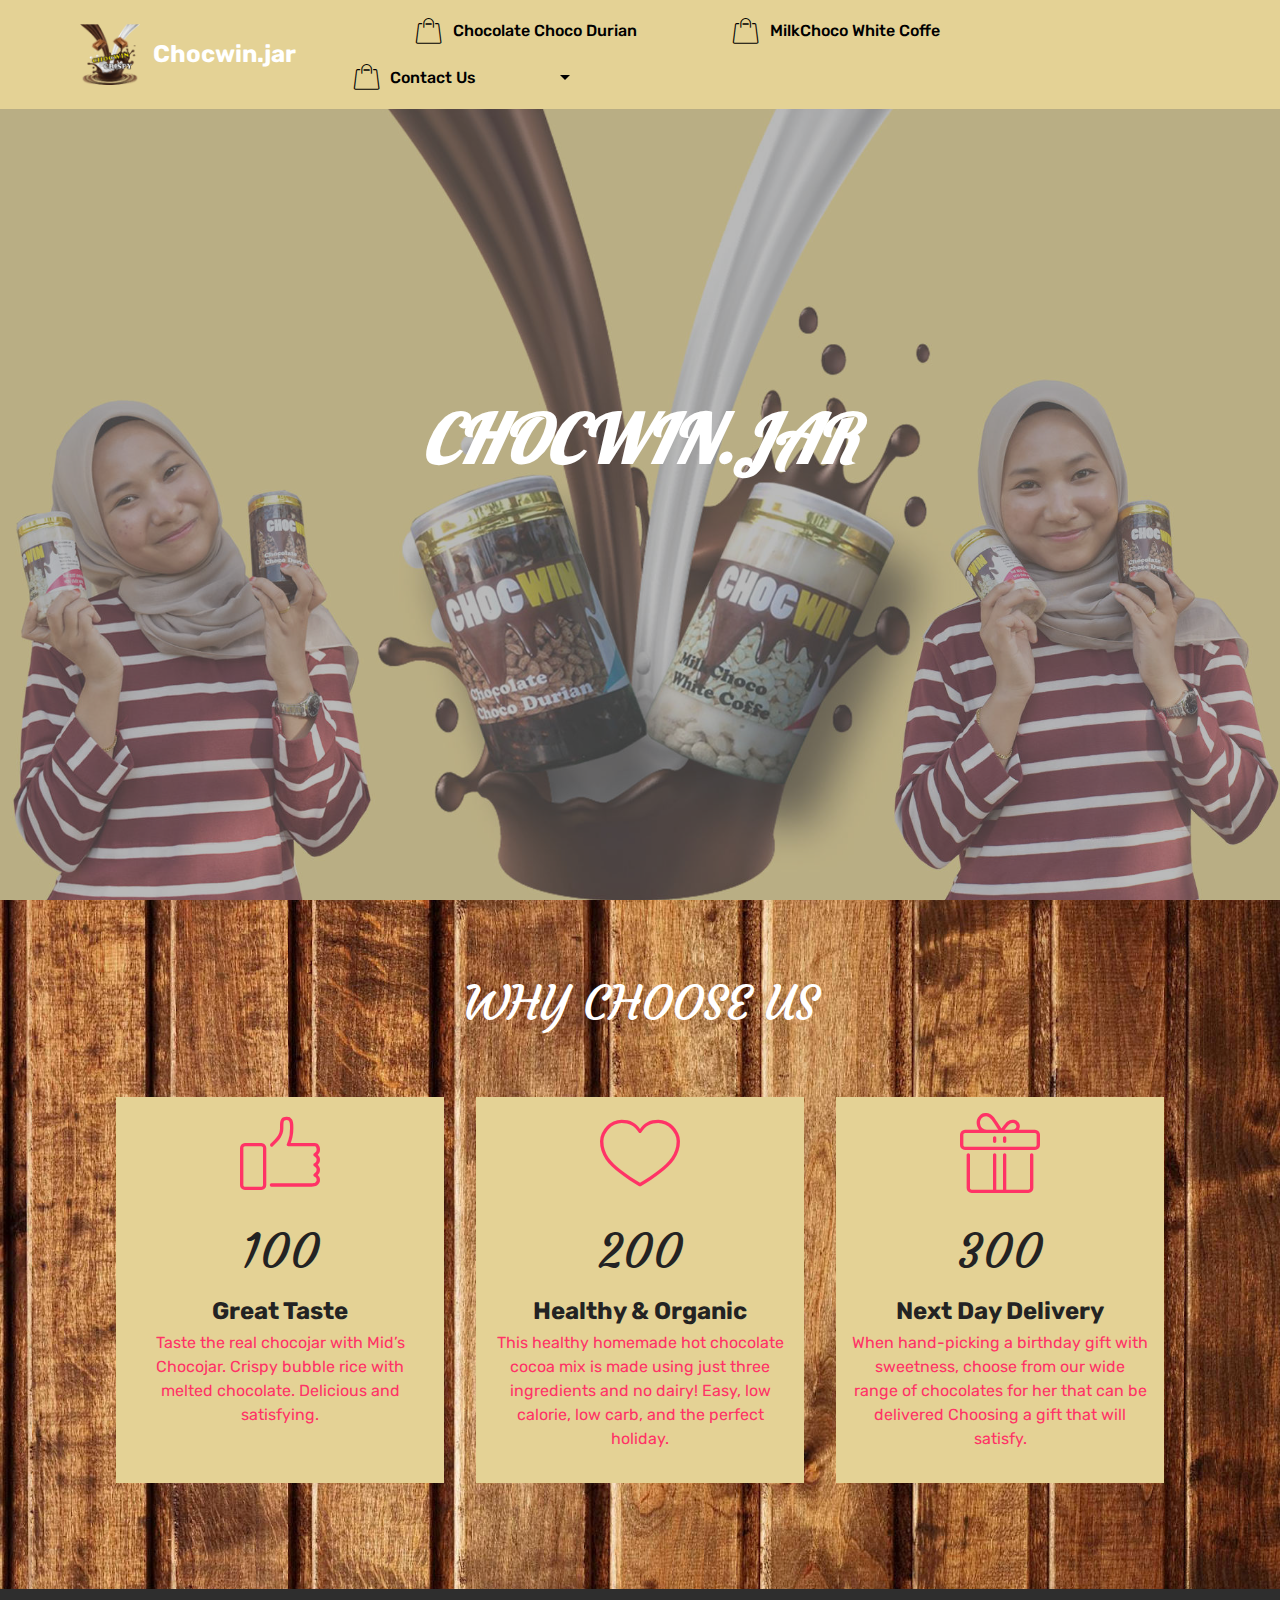
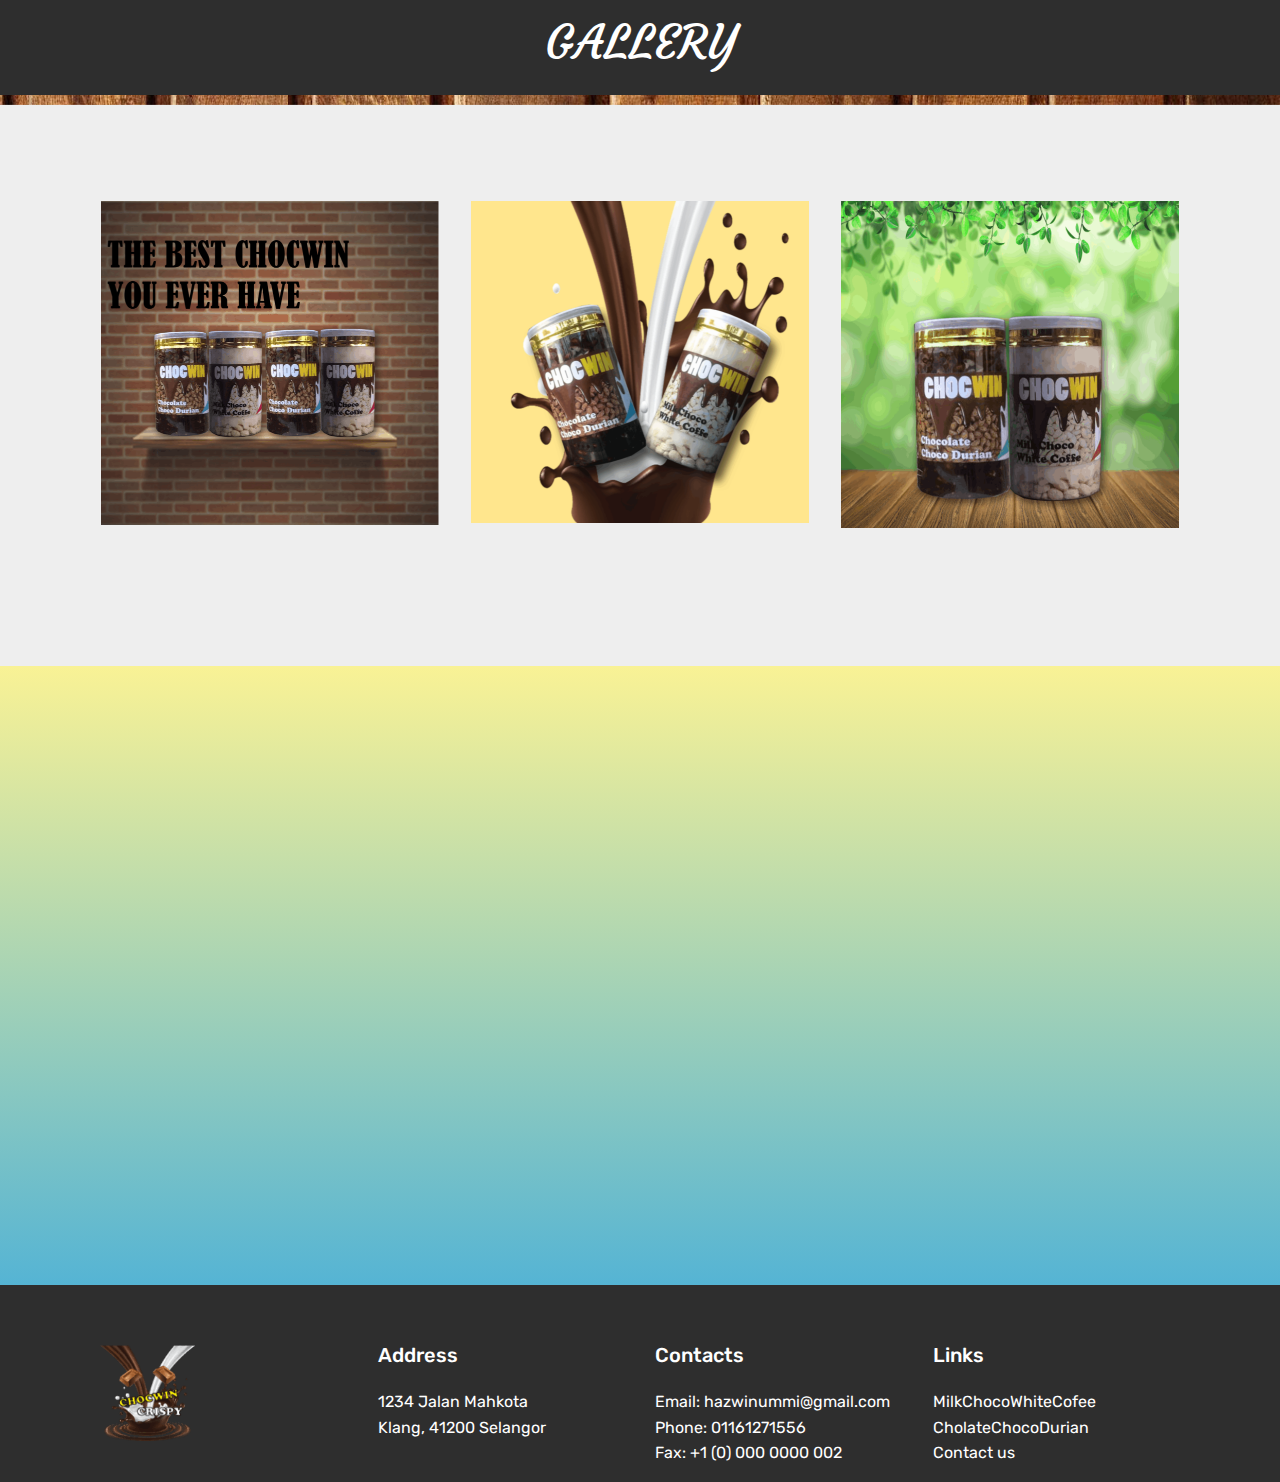
<file: index.html>
<!DOCTYPE html>
<html >
<head>
  <!-- Site made with Mobirise Website Builder v4.9.3, https://mobirise.com -->
  <meta charset="UTF-8">
  <meta http-equiv="X-UA-Compatible" content="IE=edge">
  <meta name="generator" content="Mobirise v4.9.3, mobirise.com">
  <meta name="viewport" content="width=device-width, initial-scale=1, minimum-scale=1">
  <link rel="shortcut icon" href="assets/images/weblogo-132x134.png" type="image/x-icon">
  <meta name="description" content="">
  <title>index</title>
  <link rel="stylesheet" href="assets/web/assets/mobirise-icons/mobirise-icons.css">
  <link rel="stylesheet" href="assets/tether/tether.min.css">
  <link rel="stylesheet" href="assets/bootstrap/css/bootstrap.min.css">
  <link rel="stylesheet" href="assets/bootstrap/css/bootstrap-grid.min.css">
  <link rel="stylesheet" href="assets/bootstrap/css/bootstrap-reboot.min.css">
  <link rel="stylesheet" href="assets/socicon/css/styles.css">
  <link rel="stylesheet" href="assets/dropdown/css/style.css">
  <link rel="stylesheet" href="assets/theme/css/style.css">
  <link rel="stylesheet" href="assets/mobirise/css/mbr-additional.css" type="text/css">
  
  
  
</head>
<body>
  <section class="menu cid-qTkzRZLJNu" once="menu" id="menu1-0">

    

    <nav class="navbar navbar-expand beta-menu navbar-dropdown align-items-center navbar-toggleable-sm">
        <button class="navbar-toggler navbar-toggler-right" type="button" data-toggle="collapse" data-target="#navbarSupportedContent" aria-controls="navbarSupportedContent" aria-expanded="false" aria-label="Toggle navigation">
            <div class="hamburger">
                <span></span>
                <span></span>
                <span></span>
                <span></span>
            </div>
        </button>
        <div class="menu-logo">
            <div class="navbar-brand">
                <span class="navbar-logo">
                    <a href="https://mobirise.com">
                         <img src="assets/images/weblogo-132x134.png" alt="Mobirise" title="" style="height: 3.8rem;">
                    </a>
                </span>
                <span class="navbar-caption-wrap"><a class="navbar-caption text-white display-5" href="index.html" target="_blank">Chocwin.jar</a></span>
            </div>
        </div>
        <div class="collapse navbar-collapse" id="navbarSupportedContent">
            <ul class="navbar-nav nav-dropdown nav-right" data-app-modern-menu="true"><li class="nav-item">
                    <a class="nav-link link text-black display-7" href="https://mobirise.com">
                        </a>
                </li><li class="nav-item"><a class="nav-link link text-black display-7" href="https://mobirise.com">
                        </a></li><li class="nav-item"><a class="nav-link link text-black display-7" href="https://mobirise.com">
                        </a></li>
                <li class="nav-item"><a class="nav-link link text-black display-7" href="page2.html" target="_blank"><span class="mbri-shopping-bag mbr-iconfont mbr-iconfont-btn"></span>
                        Chocolate Choco Durian &nbsp; &nbsp; &nbsp; &nbsp; &nbsp; &nbsp; &nbsp; &nbsp; &nbsp;&nbsp;</a></li><li class="nav-item"><a class="nav-link link text-black display-7" href="page1.html" target="_blank"><span class="mbri-shopping-bag mbr-iconfont mbr-iconfont-btn"></span>
                        MilkChoco White Coffe &nbsp; &nbsp; &nbsp; &nbsp; &nbsp; &nbsp; &nbsp; &nbsp; &nbsp; &nbsp;&nbsp;</a></li><li class="nav-item dropdown"><a class="nav-link link text-black dropdown-toggle display-7" href="page3.html" data-toggle="dropdown-submenu" aria-expanded="false"><span class="mbri-shopping-bag mbr-iconfont mbr-iconfont-btn"></span>Contact Us &nbsp; &nbsp; &nbsp; &nbsp; &nbsp; &nbsp; &nbsp; &nbsp; &nbsp; &nbsp;</a><div class="dropdown-menu"><a class="text-black dropdown-item display-7" href="page3.html" aria-expanded="false" target="_blank">Contact us</a><a class="text-black dropdown-item display-7" href="page4.html" target="_blank">About us</a></div></li></ul>
            
        </div>
    </nav>
</section>

<section class="engine"><a href="https://mobirise.info/p">site templates free download</a></section><section class="cid-qTkA127IK8 mbr-fullscreen" id="header2-1">

    

    <div class="mbr-overlay" style="opacity: 0.5; background-color: rgb(118, 118, 118);"></div>

    <div class="container align-center">
        <div class="row justify-content-md-center">
            <div class="mbr-white col-md-10">
                <h1 class="mbr-section-title mbr-bold pb-3 mbr-fonts-style display-1"><em>CHOCWIN.JAR</em></h1>
                
                
                
            </div>
        </div>
    </div>
    
</section>

<section class="counters1 counters cid-riFXnOXRTP" id="counters1-4">

    

    

    <div class="container">
        <h2 class="mbr-section-title pb-3 align-center mbr-fonts-style display-2">WHY CHOOSE US</h2>
        

        <div class="container pt-4 mt-2">
            <div class="media-container-row">
                <div class="card p-3 align-center col-12 col-md-6 col-lg-4">
                    <div class="panel-item p-3">
                        <div class="card-img pb-3">
                            <span class="mbr-iconfont mbri-like" style="color: rgb(255, 51, 102); fill: rgb(255, 51, 102);"></span>
                        </div>

                        <div class="card-text">
                            <h3 class="count pt-3 pb-3 mbr-fonts-style display-2">100</h3>
                            <h4 class="mbr-content-title mbr-bold mbr-fonts-style display-5">Great Taste</h4>
                            <p class="mbr-content-text mbr-fonts-style display-7">Taste the real chocojar with Mid’s Chocojar. Crispy bubble rice with melted chocolate. Delicious and satisfying.
<br><br></p>
                        </div>
                    </div>
                </div>


                <div class="card p-3 align-center col-12 col-md-6 col-lg-4">
                    <div class="panel-item p-3">
                        <div class="card-img pb-3">
                            <span class="mbr-iconfont mbri-hearth" style="color: rgb(255, 51, 102); fill: rgb(255, 51, 102);"></span>
                        </div>
                        <div class="card-text">
                            <h3 class="count pt-3 pb-3 mbr-fonts-style display-2">
                                  200
                            </h3>
                            <h4 class="mbr-content-title mbr-bold mbr-fonts-style display-5">Healthy &amp; Organic</h4>
                            <p class="mbr-content-text mbr-fonts-style display-7">This healthy homemade  hot chocolate cocoa mix is made using just three ingredients and no dairy! Easy, low calorie, low carb, and the perfect holiday.<br></p>
                        </div>
                    </div>
                </div>

                <div class="card p-3 align-center col-12 col-md-6 col-lg-4">
                    <div class="panel-item p-3">
                        <div class="card-img pb-3">
                            <span class="mbr-iconfont mbri-gift" style="color: rgb(255, 51, 102); fill: rgb(255, 51, 102);"></span>
                        </div>
                        <div class="card-text">
                            <h3 class="count pt-3 pb-3 mbr-fonts-style display-2">
                                  300
                            </h3>
                            <h4 class="mbr-content-title mbr-bold mbr-fonts-style display-5">Next Day Delivery</h4>
                            <p class="mbr-content-text mbr-fonts-style display-7">When hand-picking a birthday gift with sweetness, choose from our wide range of chocolates for her that can be delivered Choosing a gift that will satisfy.</p>
                        </div>
                    </div>
                </div>


                
            </div>
        </div>
   </div>
</section>

<section once="" class="cid-rkYW1EahAM" id="footer7-1h">

    

    

    <div class="container">
        <div class="media-container-row align-center mbr-white">
            
            
            <div class="row row-copirayt">
                <p class="mbr-text mb-0 mbr-fonts-style mbr-white align-center display-2">GALLERY</p>
            </div>
        </div>
    </div>
</section>

<section class="features2 cid-rjkZmvWWa2 mbr-parallax-background" id="features2-c">

    

    
    
    <div class="container">
        <div class="media-container-row">
            <div class="card p-3 col-12 col-md-6 col-lg-4">
                <div class="card-wrapper">
                    <div class="card-img">
                        <img src="assets/images/chowinbg-7-676x956.png" alt="Mobirise" title="">
                    </div>
                    <div class="card-box">
                        
                        
                    </div>
                </div>
            </div>

            <div class="card p-3 col-12 col-md-6 col-lg-4">
                <div class="card-wrapper">
                    <div class="card-img">
                        <img src="assets/images/coklatcampur-2-676x956.png" alt="Mobirise" title="">
                    </div>
                    <div class="card-box ">
                        
                        
                    </div>
                </div>
            </div>

            <div class="card p-3 col-12 col-md-6 col-lg-4">
                <div class="card-wrapper">
                    <div class="card-img">
                        <img src="assets/images/bgflower-6-676x956.png" alt="Mobirise" title="">
                    </div>
                    <div class="card-box">
                        
                        
                    </div>
                </div>
            </div>

            
        </div>
    </div>
</section>

<section class="cid-rkXnQvUgiM" id="video3-1b">

    
    
    <figure class="mbr-figure align-center container">
        <div class="video-block" style="width: 80%;">
            <div><iframe class="mbr-embedded-video" src="https://www.youtube.com/embed/J-hxOazZ044?rel=0&amp;amp;showinfo=0&amp;autoplay=0&amp;loop=0" width="1280" height="720" frameborder="0" allowfullscreen></iframe></div>
        </div>
    </figure>
</section>

<section class="cid-riFXRorOgX" id="footer1-5">

    

    

    <div class="container">
        <div class="media-container-row content text-white">
            <div class="col-12 col-md-3">
                <div class="media-wrap">
                    <a href="https://mobirise.co/">
                        <img src="assets/images/weblogo-132x134.png" alt="Mobirise" title="">
                    </a>
                </div>
            </div>
            <div class="col-12 col-md-3 mbr-fonts-style display-7">
                <h5 class="pb-3">
                    Address
                </h5>
                <p class="mbr-text">
                    1234 Jalan Mahkota<br>Klang, 41200 Selangor</p>
            </div>
            <div class="col-12 col-md-3 mbr-fonts-style display-7">
                <h5 class="pb-3">
                    Contacts
                </h5>
                <p class="mbr-text">
                    Email: hazwinummi@gmail.com<br>Phone: 01161271556&nbsp;<br>Fax: +1 (0) 000 0000 002
                </p>
            </div>
            <div class="col-12 col-md-3 mbr-fonts-style display-7">
                <h5 class="pb-3">
                    Links
                </h5>
                <p class="mbr-text">MilkChocoWhiteCofee<br>CholateChocoDurian&nbsp;<br>Contact us</p>
            </div>
        </div>
        
    </div>
</section>


  <script src="assets/web/assets/jquery/jquery.min.js"></script>
  <script src="assets/popper/popper.min.js"></script>
  <script src="assets/tether/tether.min.js"></script>
  <script src="assets/bootstrap/js/bootstrap.min.js"></script>
  <script src="assets/smoothscroll/smooth-scroll.js"></script>
  <script src="assets/touchswipe/jquery.touch-swipe.min.js"></script>
  <script src="assets/viewportchecker/jquery.viewportchecker.js"></script>
  <script src="assets/parallax/jarallax.min.js"></script>
  <script src="assets/dropdown/js/script.min.js"></script>
  <script src="assets/theme/js/script.js"></script>
  
  
</body>
</html>
</file>
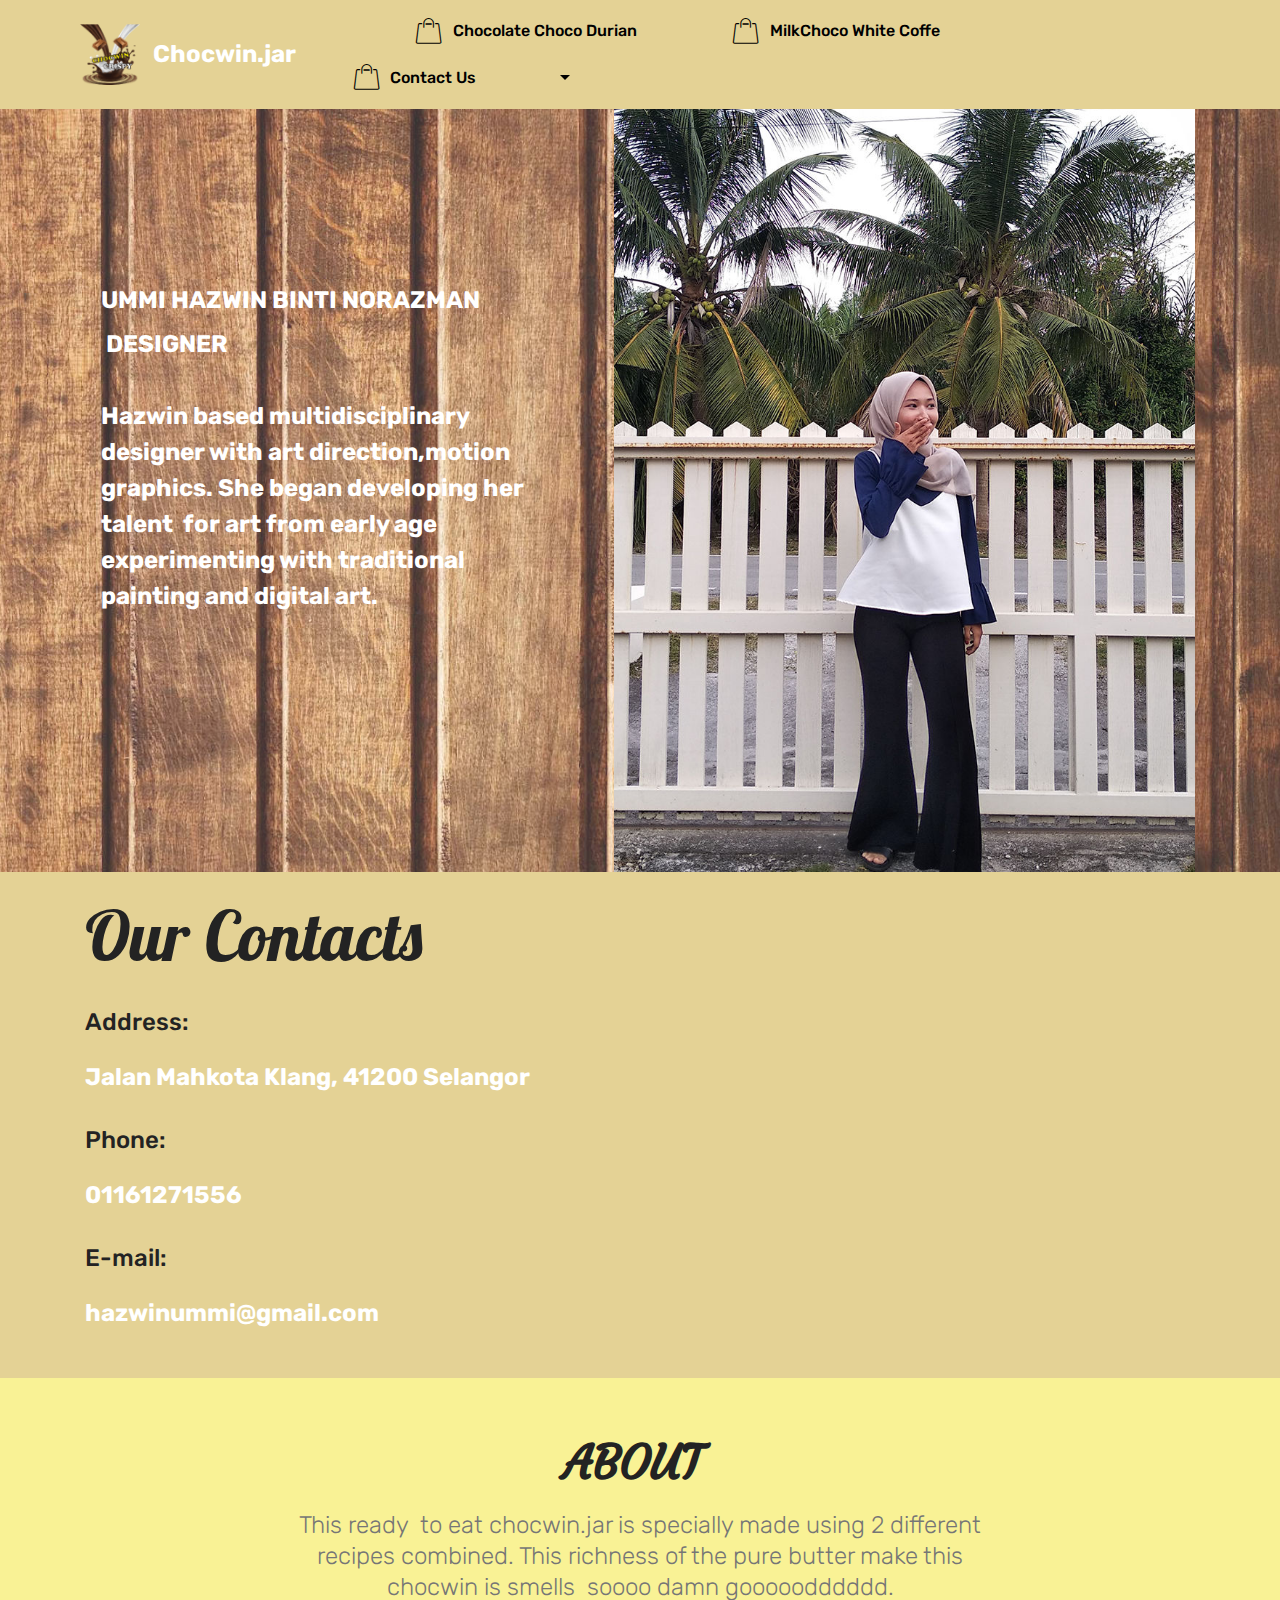
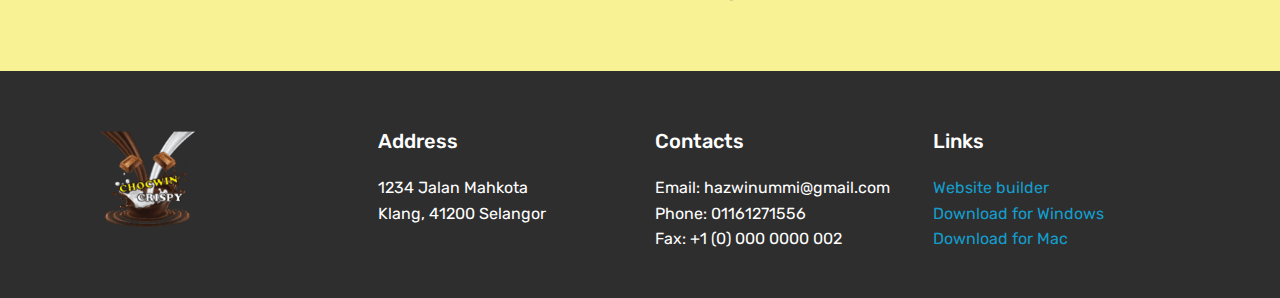
<file: AboutUs.html>
<!DOCTYPE html>
<html >
<head>
  <!-- Site made with Mobirise Website Builder v4.9.3, https://mobirise.com -->
  <meta charset="UTF-8">
  <meta http-equiv="X-UA-Compatible" content="IE=edge">
  <meta name="generator" content="Mobirise v4.9.3, mobirise.com">
  <meta name="viewport" content="width=device-width, initial-scale=1, minimum-scale=1">
  <link rel="shortcut icon" href="assets/images/weblogo-132x134.png" type="image/x-icon">
  <meta name="description" content="Website Creator Description">
  <title>About Us</title>
  <link rel="stylesheet" href="assets/web/assets/mobirise-icons/mobirise-icons.css">
  <link rel="stylesheet" href="assets/tether/tether.min.css">
  <link rel="stylesheet" href="assets/bootstrap/css/bootstrap.min.css">
  <link rel="stylesheet" href="assets/bootstrap/css/bootstrap-grid.min.css">
  <link rel="stylesheet" href="assets/bootstrap/css/bootstrap-reboot.min.css">
  <link rel="stylesheet" href="assets/dropdown/css/style.css">
  <link rel="stylesheet" href="assets/socicon/css/styles.css">
  <link rel="stylesheet" href="assets/theme/css/style.css">
  <link rel="stylesheet" href="assets/mobirise/css/mbr-additional.css" type="text/css">
  
  
  
</head>
<body>
  <section class="menu cid-qTkzRZLJNu" once="menu" id="menu1-z">

    

    <nav class="navbar navbar-expand beta-menu navbar-dropdown align-items-center navbar-toggleable-sm">
        <button class="navbar-toggler navbar-toggler-right" type="button" data-toggle="collapse" data-target="#navbarSupportedContent" aria-controls="navbarSupportedContent" aria-expanded="false" aria-label="Toggle navigation">
            <div class="hamburger">
                <span></span>
                <span></span>
                <span></span>
                <span></span>
            </div>
        </button>
        <div class="menu-logo">
            <div class="navbar-brand">
                <span class="navbar-logo">
                    <a href="https://mobirise.com">
                         <img src="assets/images/weblogo-132x134.png" alt="Mobirise" title="" style="height: 3.8rem;">
                    </a>
                </span>
                <span class="navbar-caption-wrap"><a class="navbar-caption text-white display-5" href="index.html" target="_blank">Chocwin.jar</a></span>
            </div>
        </div>
        <div class="collapse navbar-collapse" id="navbarSupportedContent">
            <ul class="navbar-nav nav-dropdown nav-right" data-app-modern-menu="true"><li class="nav-item">
                    <a class="nav-link link text-black display-7" href="https://mobirise.com">
                        </a>
                </li><li class="nav-item"><a class="nav-link link text-black display-7" href="https://mobirise.com">
                        </a></li><li class="nav-item"><a class="nav-link link text-black display-7" href="https://mobirise.com">
                        </a></li>
                <li class="nav-item"><a class="nav-link link text-black display-7" href="page2.html" target="_blank"><span class="mbri-shopping-bag mbr-iconfont mbr-iconfont-btn"></span>
                        Chocolate Choco Durian &nbsp; &nbsp; &nbsp; &nbsp; &nbsp; &nbsp; &nbsp; &nbsp; &nbsp;&nbsp;</a></li><li class="nav-item"><a class="nav-link link text-black display-7" href="page1.html" target="_blank"><span class="mbri-shopping-bag mbr-iconfont mbr-iconfont-btn"></span>
                        MilkChoco White Coffe &nbsp; &nbsp; &nbsp; &nbsp; &nbsp; &nbsp; &nbsp; &nbsp; &nbsp; &nbsp;&nbsp;</a></li><li class="nav-item dropdown"><a class="nav-link link text-black dropdown-toggle display-7" href="page3.html" data-toggle="dropdown-submenu" aria-expanded="false"><span class="mbri-shopping-bag mbr-iconfont mbr-iconfont-btn"></span>Contact Us &nbsp; &nbsp; &nbsp; &nbsp; &nbsp; &nbsp; &nbsp; &nbsp; &nbsp; &nbsp;</a><div class="dropdown-menu"><a class="text-black dropdown-item display-7" href="page3.html" aria-expanded="false" target="_blank">Contact us</a><a class="text-black dropdown-item display-7" href="page4.html" target="_blank">About us</a></div></li></ul>
            
        </div>
    </nav>
</section>

<section class="engine"><a href="https://mobirise.info/d">free website maker</a></section><section class="testimonials3 cid-rjWCr7EZLC" id="testimonials3-11">

    

    <div class="mbr-overlay" style="opacity: 0.2; background-color: rgb(255, 255, 255);">
    </div>

    <div class="container">
        <div class="media-container-row">
            <div class="media-content px-3 align-self-center mbr-white py-2">
                <p class="mbr-text testimonial-text mbr-fonts-style display-5"></p>
                <p class="mbr-author-name pt-4 mb-2 mbr-fonts-style display-5">UMMI HAZWIN BINTI NORAZMAN</p>
                <p class="mbr-author-desc mbr-fonts-style display-5"><strong>&nbsp;DESIGNER</strong><br><br><strong>Hazwin based multidisciplinary designer with art direction,motion graphics. She began developing her talent &nbsp;for art from early age experimenting with traditional painting and digital art.</strong></p>
            </div>

            <div class="mbr-figure pl-lg-5" style="width: 130%;">
              <img src="assets/images/awin-800x1200.jpg" alt="" title="">
            </div>
        </div>
    </div>
</section>

<section class="mbr-section contacts1 cid-rjWCnnTs8h" id="contacts1-10">
    <!---->
    
    <!---->
    <!--Overlay-->
    
    <!--Container-->
    <div class="container">
        <div class="row">
            <!--Titles-->
            <div class="title col-12">
                <h2 class="align-left mbr-fonts-style display-1">
                    Our Contacts
                </h2>
                
            </div>
            <!--Left-->
            <div class="col-12 col-md-6">
                <div class="left-block wrapper">
                    <div class="b b-adress">
                        <h5 class="align-left mbr-fonts-style m-0 display-5">
                            Address:
                        </h5>
                        <p class="mbr-text align-left mbr-fonts-style display-5"><strong>Jalan Mahkota Klang, 41200 Selangor</strong></p>
                    </div>
                    <div class="b b-phone">
                        <h5 class="align-left mbr-fonts-style m-0 display-5">
                            Phone:
                        </h5>
                        <p class="mbr-text align-left mbr-fonts-style display-5"><strong>01161271556</strong></p>
                    </div>
                    <div class="b b-mail">
                        <h5 class="align-left mbr-fonts-style m-0 display-5">
                            E-mail:
                        </h5>
                        <p class="mbr-text align-left mbr-fonts-style display-5"><strong>hazwinummi@gmail.com</strong></p>
                    </div>
                </div>
            </div>
            <!--Right-->
            <div class="col-12 col-md-6">
                <div class="google-map"></div>
            </div>
        </div>
    </div>
</section>

<section class="mbr-section content4 cid-rmzh2NT6ep" id="content4-1n">

    

    <div class="container">
        <div class="media-container-row">
            <div class="title col-12 col-md-8">
                <h2 class="align-center pb-3 mbr-fonts-style display-2"><strong>ABOUT&nbsp;</strong></h2>
                <h3 class="mbr-section-subtitle align-center mbr-light mbr-fonts-style display-5">This ready &nbsp;to eat chocwin.jar is specially made using 2 different recipes combined. This richness of the pure butter make this chocwin is smells &nbsp;soooo damn gooooodddddd.</h3>
                
            </div>
        </div>
    </div>
</section>

<section class="cid-rjWCt6nPD0" id="footer1-12">

    

    

    <div class="container">
        <div class="media-container-row content text-white">
            <div class="col-12 col-md-3">
                <div class="media-wrap">
                    <a href="https://mobirise.co/">
                        <img src="assets/images/weblogo-132x134.png" alt="Mobirise" title="">
                    </a>
                </div>
            </div>
            <div class="col-12 col-md-3 mbr-fonts-style display-7">
                <h5 class="pb-3">
                    Address
                </h5>
                <p class="mbr-text">
                    1234 Jalan Mahkota&nbsp;<br>Klang, 41200 Selangor</p>
            </div>
            <div class="col-12 col-md-3 mbr-fonts-style display-7">
                <h5 class="pb-3">
                    Contacts
                </h5>
                <p class="mbr-text">
                    Email: hazwinummi@gmail.com
                    <br>Phone: 01161271556<br>Fax: +1 (0) 000 0000 002
                </p>
            </div>
            <div class="col-12 col-md-3 mbr-fonts-style display-7">
                <h5 class="pb-3">
                    Links
                </h5>
                <p class="mbr-text">
                    <a class="text-primary" href="https://mobirise.co/">Website builder</a>
                    <br><a class="text-primary" href="https://mobirise.co/">Download for Windows</a>
                    <br><a class="text-primary" href="https://mobirise.co/">Download for Mac</a>
                </p>
            </div>
        </div>
        
    </div>
</section>


  <script src="assets/web/assets/jquery/jquery.min.js"></script>
  <script src="assets/popper/popper.min.js"></script>
  <script src="assets/tether/tether.min.js"></script>
  <script src="assets/bootstrap/js/bootstrap.min.js"></script>
  <script src="assets/smoothscroll/smooth-scroll.js"></script>
  <script src="assets/dropdown/js/script.min.js"></script>
  <script src="assets/touchswipe/jquery.touch-swipe.min.js"></script>
  <script src="assets/theme/js/script.js"></script>
  
  
</body>
</html>
</file>
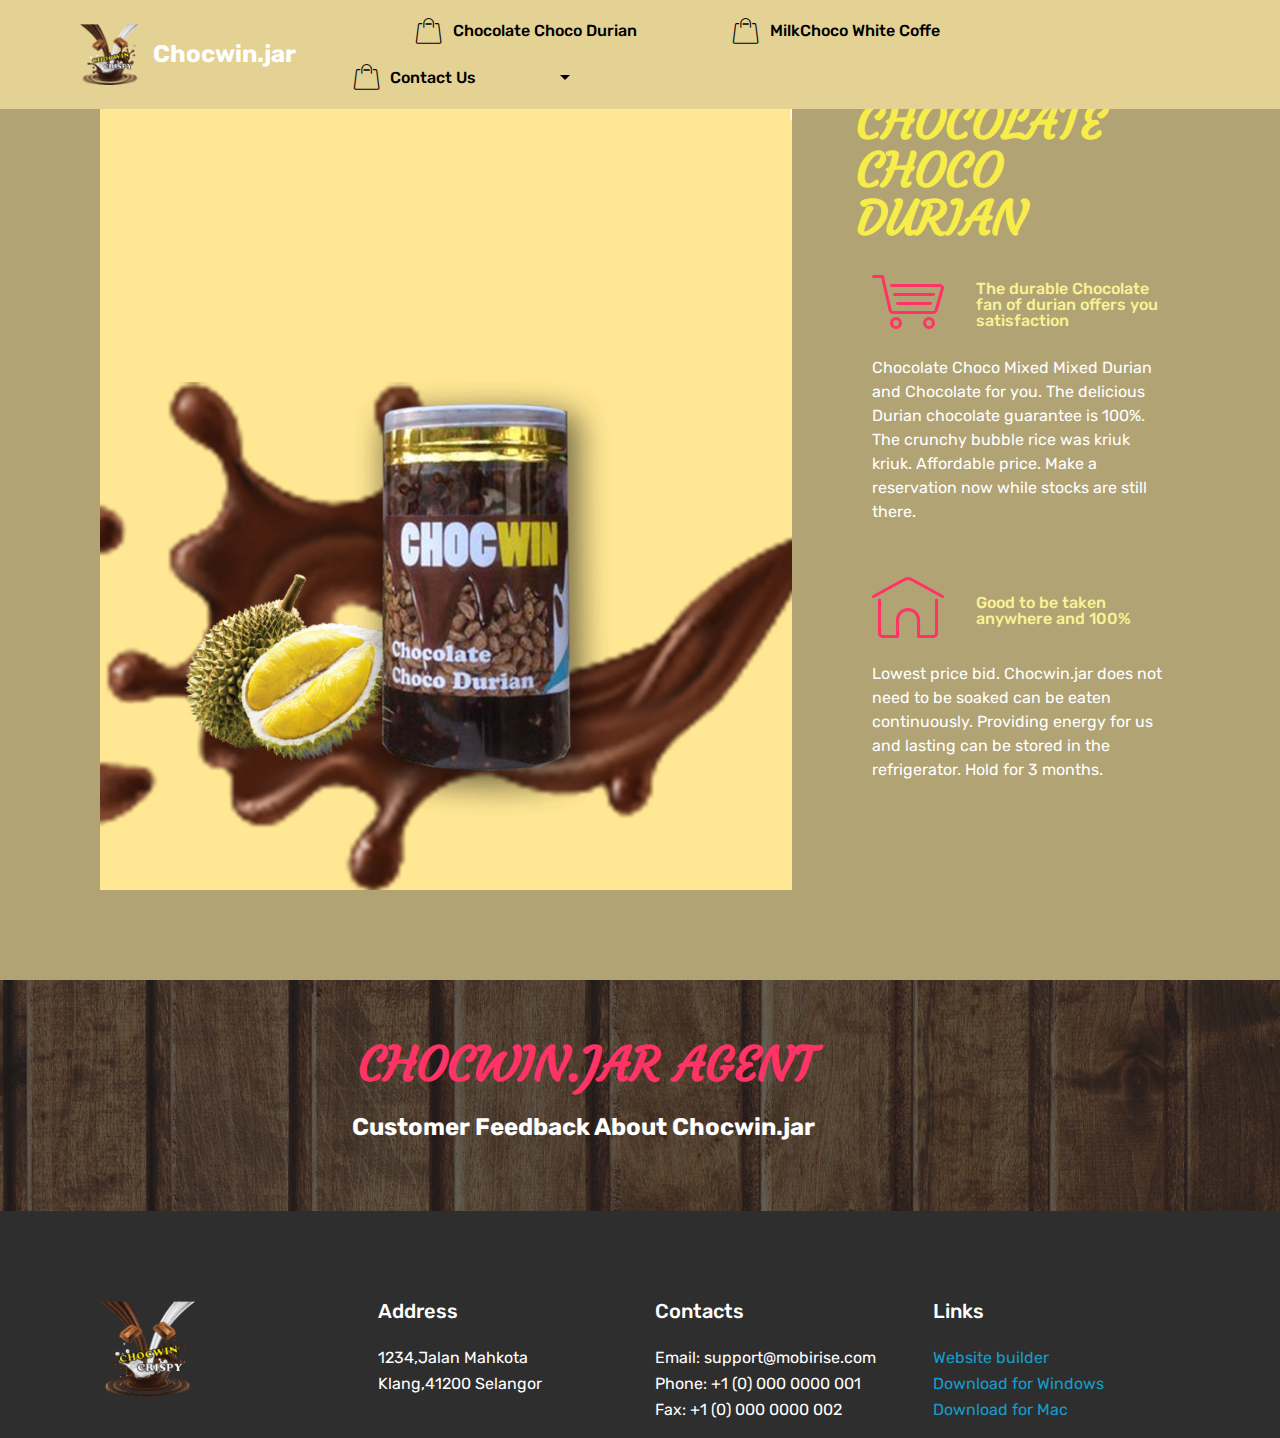
<file: Chocolate.html>
<!DOCTYPE html>
<html >
<head>
  <!-- Site made with Mobirise Website Builder v4.9.3, https://mobirise.com -->
  <meta charset="UTF-8">
  <meta http-equiv="X-UA-Compatible" content="IE=edge">
  <meta name="generator" content="Mobirise v4.9.3, mobirise.com">
  <meta name="viewport" content="width=device-width, initial-scale=1, minimum-scale=1">
  <link rel="shortcut icon" href="assets/images/weblogo-132x134.png" type="image/x-icon">
  <meta name="description" content="Web Builder Description">
  <title>ChocolateChocoDurian</title>
  <link rel="stylesheet" href="assets/web/assets/mobirise-icons/mobirise-icons.css">
  <link rel="stylesheet" href="assets/tether/tether.min.css">
  <link rel="stylesheet" href="assets/bootstrap/css/bootstrap.min.css">
  <link rel="stylesheet" href="assets/bootstrap/css/bootstrap-grid.min.css">
  <link rel="stylesheet" href="assets/bootstrap/css/bootstrap-reboot.min.css">
  <link rel="stylesheet" href="assets/dropdown/css/style.css">
  <link rel="stylesheet" href="assets/socicon/css/styles.css">
  <link rel="stylesheet" href="assets/theme/css/style.css">
  <link rel="stylesheet" href="assets/mobirise/css/mbr-additional.css" type="text/css">
  
  
  
</head>
<body>
  <section class="menu cid-qTkzRZLJNu" once="menu" id="menu1-h">

    

    <nav class="navbar navbar-expand beta-menu navbar-dropdown align-items-center navbar-toggleable-sm">
        <button class="navbar-toggler navbar-toggler-right" type="button" data-toggle="collapse" data-target="#navbarSupportedContent" aria-controls="navbarSupportedContent" aria-expanded="false" aria-label="Toggle navigation">
            <div class="hamburger">
                <span></span>
                <span></span>
                <span></span>
                <span></span>
            </div>
        </button>
        <div class="menu-logo">
            <div class="navbar-brand">
                <span class="navbar-logo">
                    <a href="https://mobirise.com">
                         <img src="assets/images/weblogo-132x134.png" alt="Mobirise" title="" style="height: 3.8rem;">
                    </a>
                </span>
                <span class="navbar-caption-wrap"><a class="navbar-caption text-white display-5" href="index.html" target="_blank">Chocwin.jar</a></span>
            </div>
        </div>
        <div class="collapse navbar-collapse" id="navbarSupportedContent">
            <ul class="navbar-nav nav-dropdown nav-right" data-app-modern-menu="true"><li class="nav-item">
                    <a class="nav-link link text-black display-7" href="https://mobirise.com">
                        </a>
                </li><li class="nav-item"><a class="nav-link link text-black display-7" href="https://mobirise.com">
                        </a></li><li class="nav-item"><a class="nav-link link text-black display-7" href="https://mobirise.com">
                        </a></li>
                <li class="nav-item"><a class="nav-link link text-black display-7" href="page2.html" target="_blank"><span class="mbri-shopping-bag mbr-iconfont mbr-iconfont-btn"></span>
                        Chocolate Choco Durian &nbsp; &nbsp; &nbsp; &nbsp; &nbsp; &nbsp; &nbsp; &nbsp; &nbsp;&nbsp;</a></li><li class="nav-item"><a class="nav-link link text-black display-7" href="page1.html" target="_blank"><span class="mbri-shopping-bag mbr-iconfont mbr-iconfont-btn"></span>
                        MilkChoco White Coffe &nbsp; &nbsp; &nbsp; &nbsp; &nbsp; &nbsp; &nbsp; &nbsp; &nbsp; &nbsp;&nbsp;</a></li><li class="nav-item dropdown"><a class="nav-link link text-black dropdown-toggle display-7" href="page3.html" data-toggle="dropdown-submenu" aria-expanded="false"><span class="mbri-shopping-bag mbr-iconfont mbr-iconfont-btn"></span>Contact Us &nbsp; &nbsp; &nbsp; &nbsp; &nbsp; &nbsp; &nbsp; &nbsp; &nbsp; &nbsp;</a><div class="dropdown-menu"><a class="text-black dropdown-item display-7" href="page3.html" aria-expanded="false" target="_blank">Contact us</a><a class="text-black dropdown-item display-7" href="page4.html" target="_blank">About us</a></div></li></ul>
            
        </div>
    </nav>
</section>

<section class="engine"><a href="https://mobirise.info">Mobirise</a></section><section class="features11 cid-rjl8lgM8eu" id="features11-o">

    

    

    <div class="container">   
        <div class="col-md-12">
            <div class="media-container-row">
                <div class="mbr-figure m-auto" style="width: 70%;">
                    <img src="assets/images/promotion34-952x1101.jpg" alt="Mobirise" title="">
                </div>
                <div class=" align-left aside-content">
                    <h2 class="mbr-title pt-2 mbr-fonts-style display-2"><font color="#f7ed4a"><strong>CHOCOLATE CHOCO DURIAN</strong></font></h2>
                    <div class="mbr-section-text">
                        
                    </div>

                    <div class="block-content">
                        <div class="card p-3 pr-3">
                            <div class="media">
                                <div class=" align-self-center card-img pb-3">
                                    <span class="mbr-iconfont mbri-shopping-cart" style="color: rgb(255, 51, 102); fill: rgb(255, 51, 102);"></span>
                                </div>     
                                <div class="media-body">
                                    <h4 class="card-title mbr-fonts-style display-7">The durable Chocolate fan of durian offers you satisfaction</h4>
                                </div>
                            </div>                

                            <div class="card-box">
                                <p class="block-text mbr-fonts-style display-7">Chocolate Choco Mixed Mixed Durian and Chocolate for you. The delicious Durian chocolate guarantee is 100%. The crunchy bubble rice was kriuk kriuk. Affordable price. Make a reservation now while stocks are still there.</p>
                            </div>
                        </div>

                        <div class="card p-3 pr-3">
                            <div class="media">
                                <div class="align-self-center card-img pb-3">
                                    <span class="mbr-iconfont mbri-home" style="color: rgb(255, 51, 102); fill: rgb(255, 51, 102);"></span>
                                </div>     
                                <div class="media-body">
                                    <h4 class="card-title mbr-fonts-style display-7">Good to be taken anywhere and 100%</h4>
                                </div>
                            </div>                

                            <div class="card-box">
                                <p class="block-text mbr-fonts-style display-7">Lowest price bid. Chocwin.jar does not need to be soaked can be eaten continuously. Providing energy for us and lasting can be stored in the refrigerator. Hold for 3 months.</p>
                            </div>
                        </div>
                    </div>
                </div>
            </div>
        </div> 
    </div>          
</section>

<section class="mbr-section info2 cid-rjl8nV2gT6" id="info2-p">

    

    <div class="mbr-overlay" style="opacity: 0.7; background-color: rgb(35, 35, 35);">
    </div>

    <div class="container">
        <div class="row main justify-content-center">
            <div class="media-container-column col-12 col-lg-3 col-md-4">
                
            </div>
            <div class="media-container-column title col-12 col-lg-7 col-md-6">
                <h2 class="align-right mbr-bold mbr-white pb-3 mbr-fonts-style display-2">CHOCWIN.JAR AGENT</h2>
                <h3 class="mbr-section-subtitle align-right mbr-light mbr-white mbr-fonts-style display-5"><div><font color="#ffffff"><strong>Customer Feedback About Chocwin.jar</strong></font></div></h3>
            </div>
        </div>
    </div>
</section>

<section class="cid-rjl8pmZuUC" id="footer1-q">

    

    

    <div class="container">
        <div class="media-container-row content text-white">
            <div class="col-12 col-md-3">
                <div class="media-wrap">
                    <a href="https://mobirise.co/">
                        <img src="assets/images/weblogo-132x134.png" alt="Mobirise" title="">
                    </a>
                </div>
            </div>
            <div class="col-12 col-md-3 mbr-fonts-style display-7">
                <h5 class="pb-3">
                    Address
                </h5>
                <p class="mbr-text">
                    1234,Jalan Mahkota<br>Klang,41200 Selangor</p>
            </div>
            <div class="col-12 col-md-3 mbr-fonts-style display-7">
                <h5 class="pb-3">
                    Contacts
                </h5>
                <p class="mbr-text">
                    Email: support@mobirise.com
                    <br>Phone: +1 (0) 000 0000 001
                    <br>Fax: +1 (0) 000 0000 002
                </p>
            </div>
            <div class="col-12 col-md-3 mbr-fonts-style display-7">
                <h5 class="pb-3">
                    Links
                </h5>
                <p class="mbr-text">
                    <a class="text-primary" href="https://mobirise.co/">Website builder</a>
                    <br><a class="text-primary" href="https://mobirise.co/">Download for Windows</a>
                    <br><a class="text-primary" href="https://mobirise.co/">Download for Mac</a>
                </p>
            </div>
        </div>
        
    </div>
</section>


  <script src="assets/web/assets/jquery/jquery.min.js"></script>
  <script src="assets/popper/popper.min.js"></script>
  <script src="assets/tether/tether.min.js"></script>
  <script src="assets/bootstrap/js/bootstrap.min.js"></script>
  <script src="assets/smoothscroll/smooth-scroll.js"></script>
  <script src="assets/dropdown/js/script.min.js"></script>
  <script src="assets/touchswipe/jquery.touch-swipe.min.js"></script>
  <script src="assets/theme/js/script.js"></script>
  
  
</body>
</html>
</file>
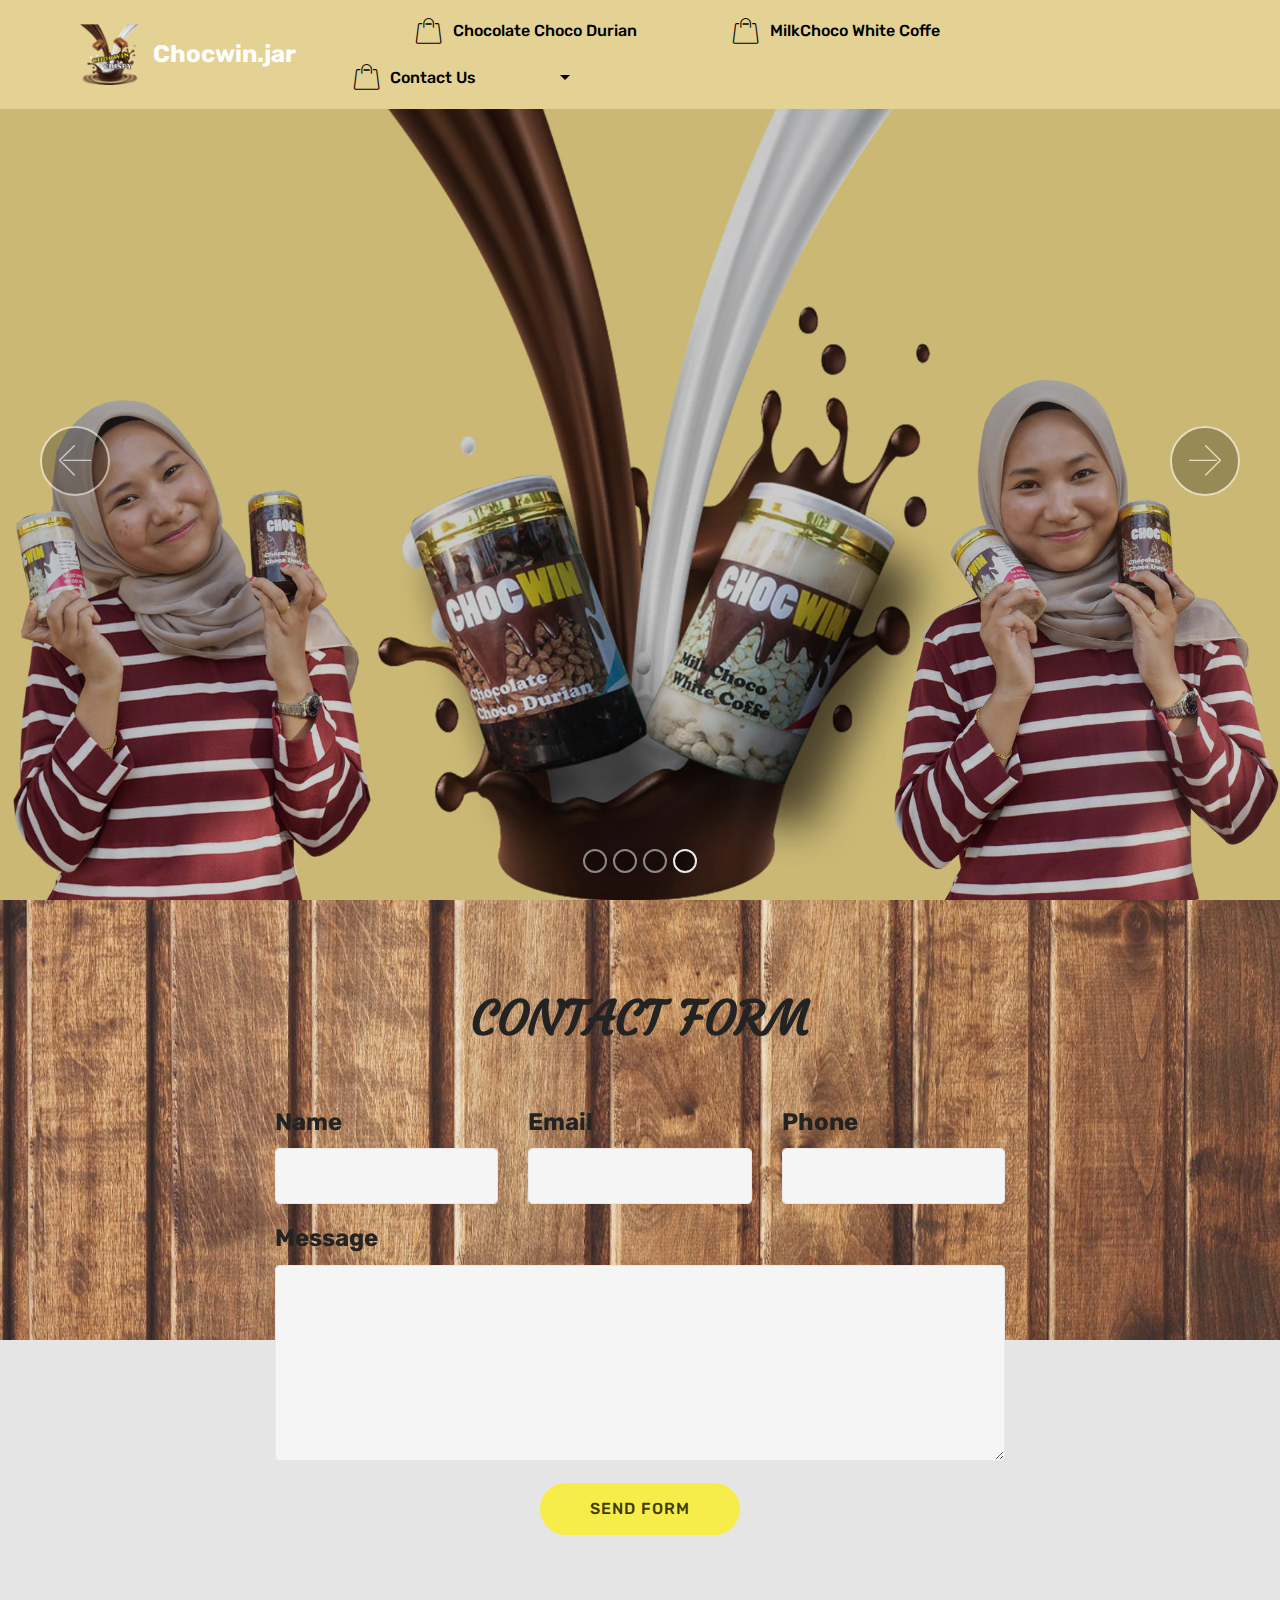
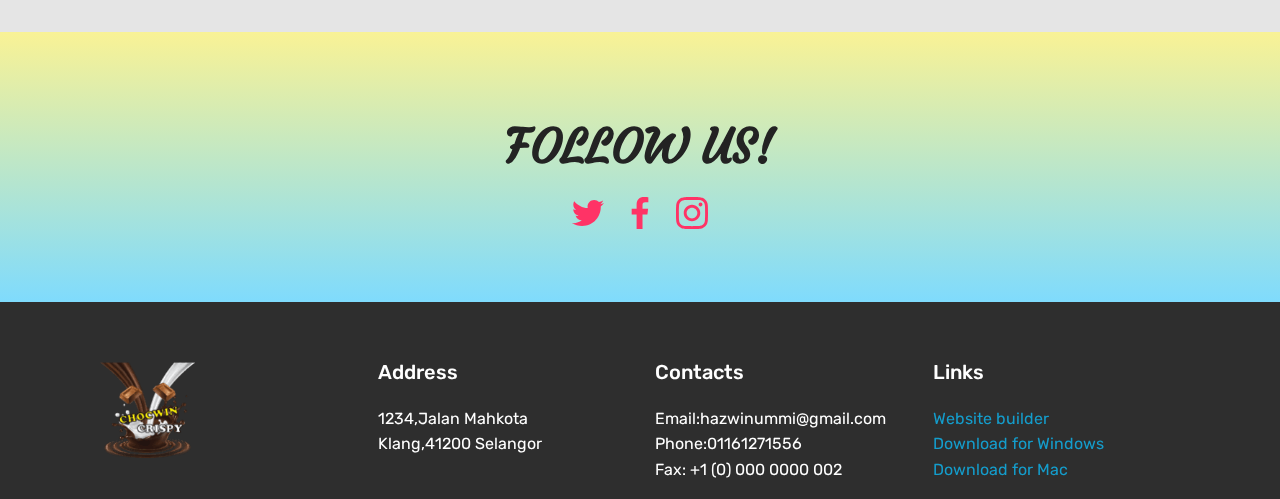
<file: ContactUs.html>
<!DOCTYPE html>
<html >
<head>
  <!-- Site made with Mobirise Website Builder v4.9.3, https://mobirise.com -->
  <meta charset="UTF-8">
  <meta http-equiv="X-UA-Compatible" content="IE=edge">
  <meta name="generator" content="Mobirise v4.9.3, mobirise.com">
  <meta name="viewport" content="width=device-width, initial-scale=1, minimum-scale=1">
  <link rel="shortcut icon" href="assets/images/weblogo-132x134.png" type="image/x-icon">
  <meta name="description" content="Web Site Maker Description">
  <title>Contact Us</title>
  <link rel="stylesheet" href="assets/web/assets/mobirise-icons/mobirise-icons.css">
  <link rel="stylesheet" href="assets/tether/tether.min.css">
  <link rel="stylesheet" href="assets/bootstrap/css/bootstrap.min.css">
  <link rel="stylesheet" href="assets/bootstrap/css/bootstrap-grid.min.css">
  <link rel="stylesheet" href="assets/bootstrap/css/bootstrap-reboot.min.css">
  <link rel="stylesheet" href="assets/dropdown/css/style.css">
  <link rel="stylesheet" href="assets/socicon/css/styles.css">
  <link rel="stylesheet" href="assets/theme/css/style.css">
  <link rel="stylesheet" href="assets/mobirise/css/mbr-additional.css" type="text/css">
  
  
  
</head>
<body>
  <section class="menu cid-qTkzRZLJNu" once="menu" id="menu1-r">

    

    <nav class="navbar navbar-expand beta-menu navbar-dropdown align-items-center navbar-toggleable-sm">
        <button class="navbar-toggler navbar-toggler-right" type="button" data-toggle="collapse" data-target="#navbarSupportedContent" aria-controls="navbarSupportedContent" aria-expanded="false" aria-label="Toggle navigation">
            <div class="hamburger">
                <span></span>
                <span></span>
                <span></span>
                <span></span>
            </div>
        </button>
        <div class="menu-logo">
            <div class="navbar-brand">
                <span class="navbar-logo">
                    <a href="https://mobirise.com">
                         <img src="assets/images/weblogo-132x134.png" alt="Mobirise" title="" style="height: 3.8rem;">
                    </a>
                </span>
                <span class="navbar-caption-wrap"><a class="navbar-caption text-white display-5" href="index.html" target="_blank">Chocwin.jar</a></span>
            </div>
        </div>
        <div class="collapse navbar-collapse" id="navbarSupportedContent">
            <ul class="navbar-nav nav-dropdown nav-right" data-app-modern-menu="true"><li class="nav-item">
                    <a class="nav-link link text-black display-7" href="https://mobirise.com">
                        </a>
                </li><li class="nav-item"><a class="nav-link link text-black display-7" href="https://mobirise.com">
                        </a></li><li class="nav-item"><a class="nav-link link text-black display-7" href="https://mobirise.com">
                        </a></li>
                <li class="nav-item"><a class="nav-link link text-black display-7" href="page2.html" target="_blank"><span class="mbri-shopping-bag mbr-iconfont mbr-iconfont-btn"></span>
                        Chocolate Choco Durian &nbsp; &nbsp; &nbsp; &nbsp; &nbsp; &nbsp; &nbsp; &nbsp; &nbsp;&nbsp;</a></li><li class="nav-item"><a class="nav-link link text-black display-7" href="page1.html" target="_blank"><span class="mbri-shopping-bag mbr-iconfont mbr-iconfont-btn"></span>
                        MilkChoco White Coffe &nbsp; &nbsp; &nbsp; &nbsp; &nbsp; &nbsp; &nbsp; &nbsp; &nbsp; &nbsp;&nbsp;</a></li><li class="nav-item dropdown"><a class="nav-link link text-black dropdown-toggle display-7" href="page3.html" data-toggle="dropdown-submenu" aria-expanded="false"><span class="mbri-shopping-bag mbr-iconfont mbr-iconfont-btn"></span>Contact Us &nbsp; &nbsp; &nbsp; &nbsp; &nbsp; &nbsp; &nbsp; &nbsp; &nbsp; &nbsp;</a><div class="dropdown-menu"><a class="text-black dropdown-item display-7" href="page3.html" aria-expanded="false" target="_blank">Contact us</a><a class="text-black dropdown-item display-7" href="page4.html" target="_blank">About us</a></div></li></ul>
            
        </div>
    </nav>
</section>

<section class="engine"><a href="https://mobirise.info/c">free web builder</a></section><section class="carousel slide cid-rjRkVcBHNn" data-interval="false" id="slider1-u">

    

    <div class="full-screen"><div class="mbr-slider slide carousel" data-pause="true" data-keyboard="false" data-ride="false" data-interval="false"><ol class="carousel-indicators"><li data-app-prevent-settings="" data-target="#slider1-u" data-slide-to="0"></li><li data-app-prevent-settings="" data-target="#slider1-u" data-slide-to="1"></li><li data-app-prevent-settings="" data-target="#slider1-u" data-slide-to="2"></li><li data-app-prevent-settings="" data-target="#slider1-u" class=" active" data-slide-to="3"></li></ol><div class="carousel-inner" role="listbox"><div class="carousel-item slider-fullscreen-image" data-bg-video-slide="false" style="background-image: url(assets/images/promotion1-1920x1280.jpg);"><div class="container container-slide"><div class="image_wrapper"><div class="mbr-overlay" style="opacity: 0.2;"></div><img src="assets/images/promotion1-1920x1280.jpg"><div class="carousel-caption justify-content-center"><div class="col-10 align-center"></div></div></div></div></div><div class="carousel-item slider-fullscreen-image" data-bg-video-slide="false" style="background-image: url(assets/images/promotion3-1920x1280.jpg);"><div class="container container-slide"><div class="image_wrapper"><div class="mbr-overlay" style="opacity: 0.2;"></div><img src="assets/images/promotion3-1920x1280.jpg"><div class="carousel-caption justify-content-center"><div class="col-10 align-left"></div></div></div></div></div><div class="carousel-item slider-fullscreen-image" data-bg-video-slide="false" style="background-image: url(assets/images/promotion4-1920x1280.jpg);"><div class="container container-slide"><div class="image_wrapper"><div class="mbr-overlay" style="opacity: 0.2;"></div><img src="assets/images/promotion4-1920x1280.jpg"><div class="carousel-caption justify-content-center"><div class="col-10 align-right"></div></div></div></div></div><div class="carousel-item slider-fullscreen-image active" data-bg-video-slide="false" style="background-image: url(assets/images/gambarawinchocwin-1920x1280.jpg);"><div class="container container-slide"><div class="image_wrapper"><div class="mbr-overlay" style="opacity: 0.2;"></div><img src="assets/images/gambarawinchocwin-1920x1280.jpg"><div class="carousel-caption justify-content-center"><div class="col-10 align-left"></div></div></div></div></div></div><a data-app-prevent-settings="" class="carousel-control carousel-control-prev" role="button" data-slide="prev" href="#slider1-u"><span aria-hidden="true" class="mbri-left mbr-iconfont"></span><span class="sr-only">Previous</span></a><a data-app-prevent-settings="" class="carousel-control carousel-control-next" role="button" data-slide="next" href="#slider1-u"><span aria-hidden="true" class="mbri-right mbr-iconfont"></span><span class="sr-only">Next</span></a></div></div>

</section>

<section class="mbr-section form1 cid-rjWCdNdQH8 mbr-parallax-background" id="form1-y">

    

    <div class="mbr-overlay" style="opacity: 0.2; background-color: rgb(193, 193, 193);">
    </div>
    <div class="container">
        <div class="row justify-content-center">
            <div class="title col-12 col-lg-8">
                <h2 class="mbr-section-title align-center pb-3 mbr-fonts-style display-2"><strong>
                    CONTACT FORM
                </strong></h2>
                
            </div>
        </div>
    </div>
    <div class="container">
        <div class="row justify-content-center">
            <div class="media-container-column col-lg-8" data-form-type="formoid">
                    <div data-form-alert="" hidden="">
                        Thanks for filling out the form!
                    </div>
            
                    <form class="mbr-form" action="https://mobirise.com/" method="post" data-form-title="Mobirise Form"><input type="hidden" name="email" data-form-email="true" value="ROOkhYsHC12+3NeBzjZNoVu/2O3LlD+odu5WX7GT1lsCgp6s6wcU/UQalzzPd97zzIBlQLSvUwu+TZxQAl1rd9Fr4yxQvlbscUdNY5aI9HAyNhGR25zNmXCJHARz0dLP">
                        <div class="row row-sm-offset">
                            <div class="col-md-4 multi-horizontal" data-for="name">
                                <div class="form-group">
                                    <label class="form-control-label mbr-fonts-style display-5" for="name-form1-y"><strong>Name</strong></label>
                                    <input type="text" class="form-control" name="name" data-form-field="Name" required="" id="name-form1-y">
                                </div>
                            </div>
                            <div class="col-md-4 multi-horizontal" data-for="email">
                                <div class="form-group">
                                    <label class="form-control-label mbr-fonts-style display-5" for="email-form1-y"><strong>Email</strong></label>
                                    <input type="email" class="form-control" name="email" data-form-field="Email" required="" id="email-form1-y">
                                </div>
                            </div>
                            <div class="col-md-4 multi-horizontal" data-for="phone">
                                <div class="form-group">
                                    <label class="form-control-label mbr-fonts-style display-5" for="phone-form1-y"><strong>Phone</strong></label>
                                    <input type="tel" class="form-control" name="phone" data-form-field="Phone" id="phone-form1-y">
                                </div>
                            </div>
                        </div>
                        <div class="form-group" data-for="message">
                            <label class="form-control-label mbr-fonts-style display-5" for="message-form1-y"><strong>Message</strong></label>
                            <textarea type="text" class="form-control" name="message" rows="7" data-form-field="Message" id="message-form1-y"></textarea>
                        </div>
            
                        <span class="input-group-btn"><button href="" type="submit" class="btn btn-form btn-success display-4">SEND FORM</button></span>
                    </form>
            </div>
        </div>
    </div>
</section>

<section class="cid-rjWC9Ly0O2" id="social-buttons2-x">

    

    

    <div class="container">
        <div class="media-container-row">
            <div class="col-md-8 align-center">
                <h2 class="pb-3 mbr-fonts-style display-2"><strong>
                    FOLLOW US!
                </strong></h2>
                <div class="social-list pl-0 mb-0">
                    <a href="https://twitter.com/mobirise" target="_blank">
                        <span class="px-2 socicon-twitter socicon mbr-iconfont mbr-iconfont-social"></span>
                    </a>
                    <a href="https://www.facebook.com/pages/Mobirise/1616226671953247" target="_blank">
                        <span class="px-2 socicon-facebook socicon mbr-iconfont mbr-iconfont-social"></span>
                    </a>
                    <a href="https://instagram.com/mobirise" target="_blank">
                        <span class="px-2 socicon-instagram socicon mbr-iconfont mbr-iconfont-social"></span>
                    </a>
                    <a href="https://www.youtube.com/c/mobirise" target="_blank">
                        
                    </a>
                    <a href="https://plus.google.com/u/0/+Mobirise" target="_blank">
                        
                    </a>
                    <a href="https://www.behance.net/Mobirise" target="_blank">
                        
                    </a>
                </div>
            </div>
        </div>
    </div>
</section>

<section class="cid-rjWC5nAW94" id="footer1-w">

    

    

    <div class="container">
        <div class="media-container-row content text-white">
            <div class="col-12 col-md-3">
                <div class="media-wrap">
                    <a href="https://mobirise.co/">
                        <img src="assets/images/weblogo-132x134.png" alt="Mobirise" title="">
                    </a>
                </div>
            </div>
            <div class="col-12 col-md-3 mbr-fonts-style display-7">
                <h5 class="pb-3">
                    Address
                </h5>
                <p class="mbr-text">
                    1234,Jalan Mahkota<br>Klang,41200 Selangor</p>
            </div>
            <div class="col-12 col-md-3 mbr-fonts-style display-7">
                <h5 class="pb-3">
                    Contacts
                </h5>
                <p class="mbr-text">
                    Email:hazwinummi@gmail.com
                    <br>Phone:01161271556&nbsp;<br>Fax: +1 (0) 000 0000 002
                </p>
            </div>
            <div class="col-12 col-md-3 mbr-fonts-style display-7">
                <h5 class="pb-3">
                    Links
                </h5>
                <p class="mbr-text">
                    <a class="text-primary" href="Milk.html">Website builder</a>
                    <br><a class="text-primary" href="Chocolate.html">Download for Windows</a>
                    <br><a class="text-primary" href="ContactUs.html">Download for Mac</a>
                </p>
            </div>
        </div>
        
    </div>
</section>


  <script src="assets/web/assets/jquery/jquery.min.js"></script>
  <script src="assets/popper/popper.min.js"></script>
  <script src="assets/tether/tether.min.js"></script>
  <script src="assets/bootstrap/js/bootstrap.min.js"></script>
  <script src="assets/smoothscroll/smooth-scroll.js"></script>
  <script src="assets/dropdown/js/script.min.js"></script>
  <script src="assets/touchswipe/jquery.touch-swipe.min.js"></script>
  <script src="assets/ytplayer/jquery.mb.ytplayer.min.js"></script>
  <script src="assets/vimeoplayer/jquery.mb.vimeo_player.js"></script>
  <script src="assets/bootstrapcarouselswipe/bootstrap-carousel-swipe.js"></script>
  <script src="assets/parallax/jarallax.min.js"></script>
  <script src="assets/sociallikes/social-likes.js"></script>
  <script src="assets/theme/js/script.js"></script>
  <script src="assets/slidervideo/script.js"></script>
  <script src="assets/formoid/formoid.min.js"></script>
  
  
</body>
</html>
</file>
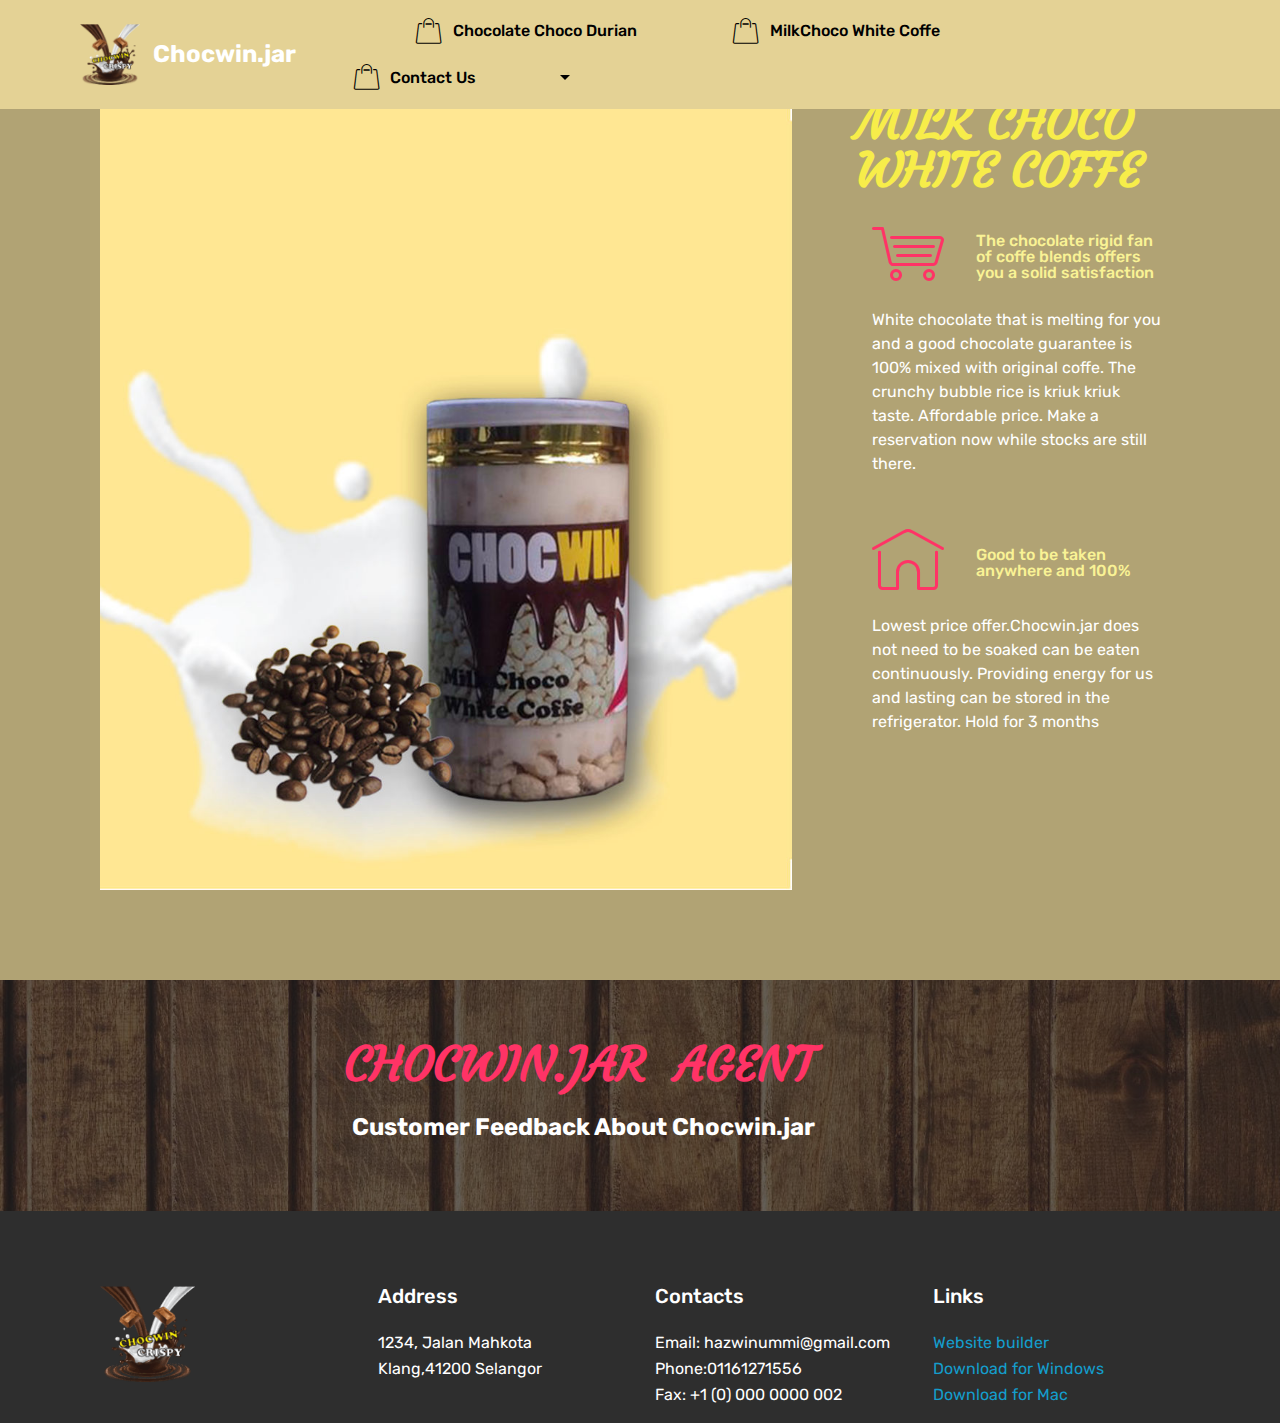
<file: Milk.html>
<!DOCTYPE html>
<html >
<head>
  <!-- Site made with Mobirise Website Builder v4.9.3, https://mobirise.com -->
  <meta charset="UTF-8">
  <meta http-equiv="X-UA-Compatible" content="IE=edge">
  <meta name="generator" content="Mobirise v4.9.3, mobirise.com">
  <meta name="viewport" content="width=device-width, initial-scale=1, minimum-scale=1">
  <link rel="shortcut icon" href="assets/images/weblogo-132x134.png" type="image/x-icon">
  <meta name="description" content="Web Page Generator Description">
  <title>MilkChocoWhiteChocolate</title>
  <link rel="stylesheet" href="assets/web/assets/mobirise-icons/mobirise-icons.css">
  <link rel="stylesheet" href="assets/tether/tether.min.css">
  <link rel="stylesheet" href="assets/bootstrap/css/bootstrap.min.css">
  <link rel="stylesheet" href="assets/bootstrap/css/bootstrap-grid.min.css">
  <link rel="stylesheet" href="assets/bootstrap/css/bootstrap-reboot.min.css">
  <link rel="stylesheet" href="assets/dropdown/css/style.css">
  <link rel="stylesheet" href="assets/socicon/css/styles.css">
  <link rel="stylesheet" href="assets/theme/css/style.css">
  <link rel="stylesheet" href="assets/mobirise/css/mbr-additional.css" type="text/css">
  
  
  
</head>
<body>
  <section class="menu cid-qTkzRZLJNu" once="menu" id="menu1-9">

    

    <nav class="navbar navbar-expand beta-menu navbar-dropdown align-items-center navbar-toggleable-sm">
        <button class="navbar-toggler navbar-toggler-right" type="button" data-toggle="collapse" data-target="#navbarSupportedContent" aria-controls="navbarSupportedContent" aria-expanded="false" aria-label="Toggle navigation">
            <div class="hamburger">
                <span></span>
                <span></span>
                <span></span>
                <span></span>
            </div>
        </button>
        <div class="menu-logo">
            <div class="navbar-brand">
                <span class="navbar-logo">
                    <a href="https://mobirise.com">
                         <img src="assets/images/weblogo-132x134.png" alt="Mobirise" title="" style="height: 3.8rem;">
                    </a>
                </span>
                <span class="navbar-caption-wrap"><a class="navbar-caption text-white display-5" href="index.html" target="_blank">Chocwin.jar</a></span>
            </div>
        </div>
        <div class="collapse navbar-collapse" id="navbarSupportedContent">
            <ul class="navbar-nav nav-dropdown nav-right" data-app-modern-menu="true"><li class="nav-item">
                    <a class="nav-link link text-black display-7" href="https://mobirise.com">
                        </a>
                </li><li class="nav-item"><a class="nav-link link text-black display-7" href="https://mobirise.com">
                        </a></li><li class="nav-item"><a class="nav-link link text-black display-7" href="https://mobirise.com">
                        </a></li>
                <li class="nav-item"><a class="nav-link link text-black display-7" href="page2.html" target="_blank"><span class="mbri-shopping-bag mbr-iconfont mbr-iconfont-btn"></span>
                        Chocolate Choco Durian &nbsp; &nbsp; &nbsp; &nbsp; &nbsp; &nbsp; &nbsp; &nbsp; &nbsp;&nbsp;</a></li><li class="nav-item"><a class="nav-link link text-black display-7" href="page1.html" target="_blank"><span class="mbri-shopping-bag mbr-iconfont mbr-iconfont-btn"></span>
                        MilkChoco White Coffe &nbsp; &nbsp; &nbsp; &nbsp; &nbsp; &nbsp; &nbsp; &nbsp; &nbsp; &nbsp;&nbsp;</a></li><li class="nav-item dropdown"><a class="nav-link link text-black dropdown-toggle display-7" href="page3.html" data-toggle="dropdown-submenu" aria-expanded="false"><span class="mbri-shopping-bag mbr-iconfont mbr-iconfont-btn"></span>Contact Us &nbsp; &nbsp; &nbsp; &nbsp; &nbsp; &nbsp; &nbsp; &nbsp; &nbsp; &nbsp;</a><div class="dropdown-menu"><a class="text-black dropdown-item display-7" href="page3.html" aria-expanded="false" target="_blank">Contact us</a><a class="text-black dropdown-item display-7" href="page4.html" target="_blank">About us</a></div></li></ul>
            
        </div>
    </nav>
</section>

<section class="engine"><a href="https://mobirise.info/g">build a site for free</a></section><section class="features11 cid-rjl7XGwvGV" id="features11-l">

    

    

    <div class="container">   
        <div class="col-md-12">
            <div class="media-container-row">
                <div class="mbr-figure m-auto" style="width: 70%;">
                    <img src="assets/images/promotion44-952x1101.jpg" alt="Mobirise" title="">
                </div>
                <div class=" align-left aside-content">
                    <h2 class="mbr-title pt-2 mbr-fonts-style display-2"><strong>MILK CHOCO WHITE COFFE</strong></h2>
                    <div class="mbr-section-text">
                        
                    </div>

                    <div class="block-content">
                        <div class="card p-3 pr-3">
                            <div class="media">
                                <div class=" align-self-center card-img pb-3">
                                    <span class="mbr-iconfont mbri-shopping-cart" style="color: rgb(255, 51, 102); fill: rgb(255, 51, 102);"></span>
                                </div>     
                                <div class="media-body">
                                    <h4 class="card-title mbr-fonts-style display-7">The chocolate rigid fan of coffe blends offers you a solid satisfaction</h4>
                                </div>
                            </div>                

                            <div class="card-box">
                                <p class="block-text mbr-fonts-style display-7">White chocolate that is melting for you and a good chocolate guarantee is 100% mixed with original coffe. The crunchy bubble rice is kriuk kriuk taste. Affordable price. Make a reservation now while stocks are still there.</p>
                            </div>
                        </div>

                        <div class="card p-3 pr-3">
                            <div class="media">
                                <div class="align-self-center card-img pb-3">
                                    <span class="mbr-iconfont mbri-home" style="color: rgb(255, 51, 102); fill: rgb(255, 51, 102);"></span>
                                </div>     
                                <div class="media-body">
                                    <h4 class="card-title mbr-fonts-style display-7"><div>Good to be taken anywhere and 100%</div></h4>
                                </div>
                            </div>                

                            <div class="card-box">
                                <p class="block-text mbr-fonts-style display-7">Lowest price offer.Chocwin.jar does not need to be soaked can be eaten continuously. Providing energy for us and lasting can be stored in the refrigerator. Hold for 3 months</p>
                            </div>
                        </div>
                    </div>
                </div>
            </div>
        </div> 
    </div>          
</section>

<section class="mbr-section info2 cid-rjl87Mj6QH" id="info2-m">

    

    <div class="mbr-overlay" style="opacity: 0.7; background-color: rgb(35, 35, 35);">
    </div>

    <div class="container">
        <div class="row main justify-content-center">
            <div class="media-container-column col-12 col-lg-3 col-md-4">
                
            </div>
            <div class="media-container-column title col-12 col-lg-7 col-md-6">
                <h2 class="align-right mbr-bold mbr-white pb-3 mbr-fonts-style display-2">
                    CHOCWIN.JAR &nbsp;AGENT</h2>
                <h3 class="mbr-section-subtitle align-right mbr-light mbr-white mbr-fonts-style display-5"><div><font color="#ffffff"><strong>Customer Feedback About Chocwin.jar</strong></font></div></h3>
            </div>
        </div>
    </div>
</section>

<section class="cid-rjl8bvdOig" id="footer1-n">

    

    

    <div class="container">
        <div class="media-container-row content text-white">
            <div class="col-12 col-md-3">
                <div class="media-wrap">
                    <a href="https://mobirise.co/">
                        <img src="assets/images/weblogo-132x134.png" alt="Mobirise" title="">
                    </a>
                </div>
            </div>
            <div class="col-12 col-md-3 mbr-fonts-style display-7">
                <h5 class="pb-3">
                    Address
                </h5>
                <p class="mbr-text">
                    1234, Jalan Mahkota<br>Klang,41200 Selangor</p>
            </div>
            <div class="col-12 col-md-3 mbr-fonts-style display-7">
                <h5 class="pb-3">
                    Contacts
                </h5>
                <p class="mbr-text">
                    Email: hazwinummi@gmail.com
                    <br>Phone:01161271556<br>Fax: +1 (0) 000 0000 002
                </p>
            </div>
            <div class="col-12 col-md-3 mbr-fonts-style display-7">
                <h5 class="pb-3">
                    Links
                </h5>
                <p class="mbr-text">
                    <a class="text-primary" href="https://mobirise.co/">Website builder</a>
                    <br><a class="text-primary" href="https://mobirise.co/">Download for Windows</a>
                    <br><a class="text-primary" href="https://mobirise.co/">Download for Mac</a>
                </p>
            </div>
        </div>
        
    </div>
</section>


  <script src="assets/web/assets/jquery/jquery.min.js"></script>
  <script src="assets/popper/popper.min.js"></script>
  <script src="assets/tether/tether.min.js"></script>
  <script src="assets/bootstrap/js/bootstrap.min.js"></script>
  <script src="assets/smoothscroll/smooth-scroll.js"></script>
  <script src="assets/dropdown/js/script.min.js"></script>
  <script src="assets/touchswipe/jquery.touch-swipe.min.js"></script>
  <script src="assets/theme/js/script.js"></script>
  
  
</body>
</html>
</file>
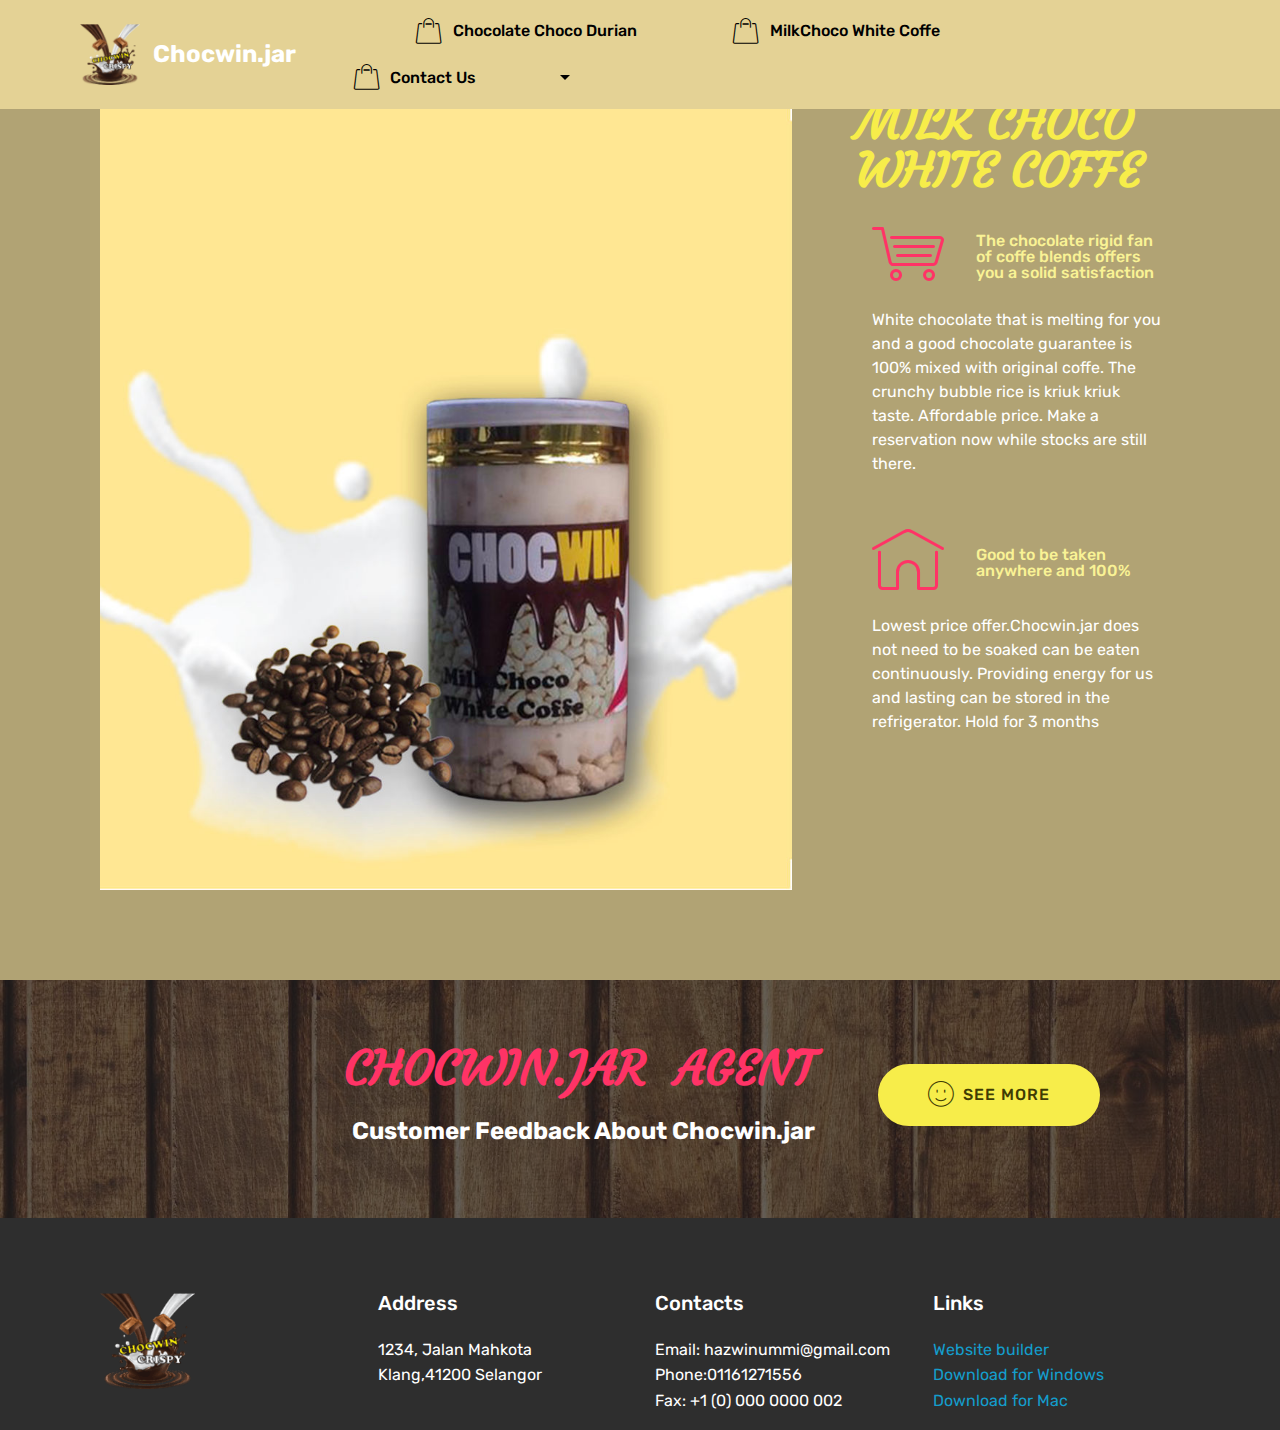
<file: page1.html>
<!DOCTYPE html>
<html >
<head>
  <!-- Site made with Mobirise Website Builder v4.9.3, https://mobirise.com -->
  <meta charset="UTF-8">
  <meta http-equiv="X-UA-Compatible" content="IE=edge">
  <meta name="generator" content="Mobirise v4.9.3, mobirise.com">
  <meta name="viewport" content="width=device-width, initial-scale=1, minimum-scale=1">
  <link rel="shortcut icon" href="assets/images/weblogo-132x134.png" type="image/x-icon">
  <meta name="description" content="Web Page Generator Description">
  <title>MilkChocoWhiteChocolate</title>
  <link rel="stylesheet" href="assets/web/assets/mobirise-icons/mobirise-icons.css">
  <link rel="stylesheet" href="assets/tether/tether.min.css">
  <link rel="stylesheet" href="assets/bootstrap/css/bootstrap.min.css">
  <link rel="stylesheet" href="assets/bootstrap/css/bootstrap-grid.min.css">
  <link rel="stylesheet" href="assets/bootstrap/css/bootstrap-reboot.min.css">
  <link rel="stylesheet" href="assets/dropdown/css/style.css">
  <link rel="stylesheet" href="assets/socicon/css/styles.css">
  <link rel="stylesheet" href="assets/theme/css/style.css">
  <link rel="stylesheet" href="assets/mobirise/css/mbr-additional.css" type="text/css">
  
  
  
</head>
<body>
  <section class="menu cid-qTkzRZLJNu" once="menu" id="menu1-9">

    

    <nav class="navbar navbar-expand beta-menu navbar-dropdown align-items-center navbar-toggleable-sm">
        <button class="navbar-toggler navbar-toggler-right" type="button" data-toggle="collapse" data-target="#navbarSupportedContent" aria-controls="navbarSupportedContent" aria-expanded="false" aria-label="Toggle navigation">
            <div class="hamburger">
                <span></span>
                <span></span>
                <span></span>
                <span></span>
            </div>
        </button>
        <div class="menu-logo">
            <div class="navbar-brand">
                <span class="navbar-logo">
                    <a href="https://mobirise.com">
                         <img src="assets/images/weblogo-132x134.png" alt="Mobirise" title="" style="height: 3.8rem;">
                    </a>
                </span>
                <span class="navbar-caption-wrap"><a class="navbar-caption text-white display-5" href="index.html" target="_blank">Chocwin.jar</a></span>
            </div>
        </div>
        <div class="collapse navbar-collapse" id="navbarSupportedContent">
            <ul class="navbar-nav nav-dropdown nav-right" data-app-modern-menu="true"><li class="nav-item">
                    <a class="nav-link link text-black display-7" href="https://mobirise.com">
                        </a>
                </li><li class="nav-item"><a class="nav-link link text-black display-7" href="https://mobirise.com">
                        </a></li><li class="nav-item"><a class="nav-link link text-black display-7" href="https://mobirise.com">
                        </a></li>
                <li class="nav-item"><a class="nav-link link text-black display-7" href="page2.html" target="_blank"><span class="mbri-shopping-bag mbr-iconfont mbr-iconfont-btn"></span>
                        Chocolate Choco Durian &nbsp; &nbsp; &nbsp; &nbsp; &nbsp; &nbsp; &nbsp; &nbsp; &nbsp;&nbsp;</a></li><li class="nav-item"><a class="nav-link link text-black display-7" href="page1.html" target="_blank"><span class="mbri-shopping-bag mbr-iconfont mbr-iconfont-btn"></span>
                        MilkChoco White Coffe &nbsp; &nbsp; &nbsp; &nbsp; &nbsp; &nbsp; &nbsp; &nbsp; &nbsp; &nbsp;&nbsp;</a></li><li class="nav-item dropdown open"><a class="nav-link link text-black dropdown-toggle display-7" href="page3.html" data-toggle="dropdown-submenu" aria-expanded="true"><span class="mbri-shopping-bag mbr-iconfont mbr-iconfont-btn"></span>Contact Us &nbsp; &nbsp; &nbsp; &nbsp; &nbsp; &nbsp; &nbsp; &nbsp; &nbsp; &nbsp;</a><div class="dropdown-menu"><a class="text-black dropdown-item display-7" href="page3.html" aria-expanded="false" target="_blank">Contact us</a><a class="text-black dropdown-item display-7" href="page4.html" target="_blank">About us</a></div></li></ul>
            
        </div>
    </nav>
</section>

<section class="engine"><a href="https://mobirise.info/t">free amp templates</a></section><section class="features11 cid-rjl7XGwvGV" id="features11-l">

    

    

    <div class="container">   
        <div class="col-md-12">
            <div class="media-container-row">
                <div class="mbr-figure m-auto" style="width: 70%;">
                    <img src="assets/images/promotion44-952x1101.jpg" alt="Mobirise" title="">
                </div>
                <div class=" align-left aside-content">
                    <h2 class="mbr-title pt-2 mbr-fonts-style display-2"><strong>MILK CHOCO WHITE COFFE</strong></h2>
                    <div class="mbr-section-text">
                        
                    </div>

                    <div class="block-content">
                        <div class="card p-3 pr-3">
                            <div class="media">
                                <div class=" align-self-center card-img pb-3">
                                    <span class="mbr-iconfont mbri-shopping-cart" style="color: rgb(255, 51, 102); fill: rgb(255, 51, 102);"></span>
                                </div>     
                                <div class="media-body">
                                    <h4 class="card-title mbr-fonts-style display-7">The chocolate rigid fan of coffe blends offers you a solid satisfaction</h4>
                                </div>
                            </div>                

                            <div class="card-box">
                                <p class="block-text mbr-fonts-style display-7">White chocolate that is melting for you and a good chocolate guarantee is 100% mixed with original coffe. The crunchy bubble rice is kriuk kriuk taste. Affordable price. Make a reservation now while stocks are still there.</p>
                            </div>
                        </div>

                        <div class="card p-3 pr-3">
                            <div class="media">
                                <div class="align-self-center card-img pb-3">
                                    <span class="mbr-iconfont mbri-home" style="color: rgb(255, 51, 102); fill: rgb(255, 51, 102);"></span>
                                </div>     
                                <div class="media-body">
                                    <h4 class="card-title mbr-fonts-style display-7"><div>Good to be taken anywhere and 100%</div></h4>
                                </div>
                            </div>                

                            <div class="card-box">
                                <p class="block-text mbr-fonts-style display-7">Lowest price offer.Chocwin.jar does not need to be soaked can be eaten continuously. Providing energy for us and lasting can be stored in the refrigerator. Hold for 3 months</p>
                            </div>
                        </div>
                    </div>
                </div>
            </div>
        </div> 
    </div>          
</section>

<section class="mbr-section info2 cid-rjl87Mj6QH" id="info2-m">

    

    <div class="mbr-overlay" style="opacity: 0.7; background-color: rgb(35, 35, 35);">
    </div>

    <div class="container">
        <div class="row main justify-content-center">
            <div class="media-container-column col-12 col-lg-3 col-md-4">
                <div class="mbr-section-btn align-left py-4"><a class="btn btn-success display-4" href="https://mobirise.co"><span class="mbri-smile-face mbr-iconfont mbr-iconfont-btn"></span>
                    
                    SEE MORE
                    </a></div>
            </div>
            <div class="media-container-column title col-12 col-lg-7 col-md-6">
                <h2 class="align-right mbr-bold mbr-white pb-3 mbr-fonts-style display-2">
                    CHOCWIN.JAR &nbsp;AGENT</h2>
                <h3 class="mbr-section-subtitle align-right mbr-light mbr-white mbr-fonts-style display-5"><div><font color="#ffffff"><strong>Customer Feedback About Chocwin.jar</strong></font></div></h3>
            </div>
        </div>
    </div>
</section>

<section class="cid-rjl8bvdOig" id="footer1-n">

    

    

    <div class="container">
        <div class="media-container-row content text-white">
            <div class="col-12 col-md-3">
                <div class="media-wrap">
                    <a href="https://mobirise.co/">
                        <img src="assets/images/weblogo-132x134.png" alt="Mobirise" title="">
                    </a>
                </div>
            </div>
            <div class="col-12 col-md-3 mbr-fonts-style display-7">
                <h5 class="pb-3">
                    Address
                </h5>
                <p class="mbr-text">
                    1234, Jalan Mahkota<br>Klang,41200 Selangor</p>
            </div>
            <div class="col-12 col-md-3 mbr-fonts-style display-7">
                <h5 class="pb-3">
                    Contacts
                </h5>
                <p class="mbr-text">
                    Email: hazwinummi@gmail.com
                    <br>Phone:01161271556<br>Fax: +1 (0) 000 0000 002
                </p>
            </div>
            <div class="col-12 col-md-3 mbr-fonts-style display-7">
                <h5 class="pb-3">
                    Links
                </h5>
                <p class="mbr-text">
                    <a class="text-primary" href="https://mobirise.co/">Website builder</a>
                    <br><a class="text-primary" href="https://mobirise.co/">Download for Windows</a>
                    <br><a class="text-primary" href="https://mobirise.co/">Download for Mac</a>
                </p>
            </div>
        </div>
        
    </div>
</section>


  <script src="assets/web/assets/jquery/jquery.min.js"></script>
  <script src="assets/popper/popper.min.js"></script>
  <script src="assets/tether/tether.min.js"></script>
  <script src="assets/bootstrap/js/bootstrap.min.js"></script>
  <script src="assets/smoothscroll/smooth-scroll.js"></script>
  <script src="assets/dropdown/js/script.min.js"></script>
  <script src="assets/touchswipe/jquery.touch-swipe.min.js"></script>
  <script src="assets/theme/js/script.js"></script>
  
  
</body>
</html>
</file>
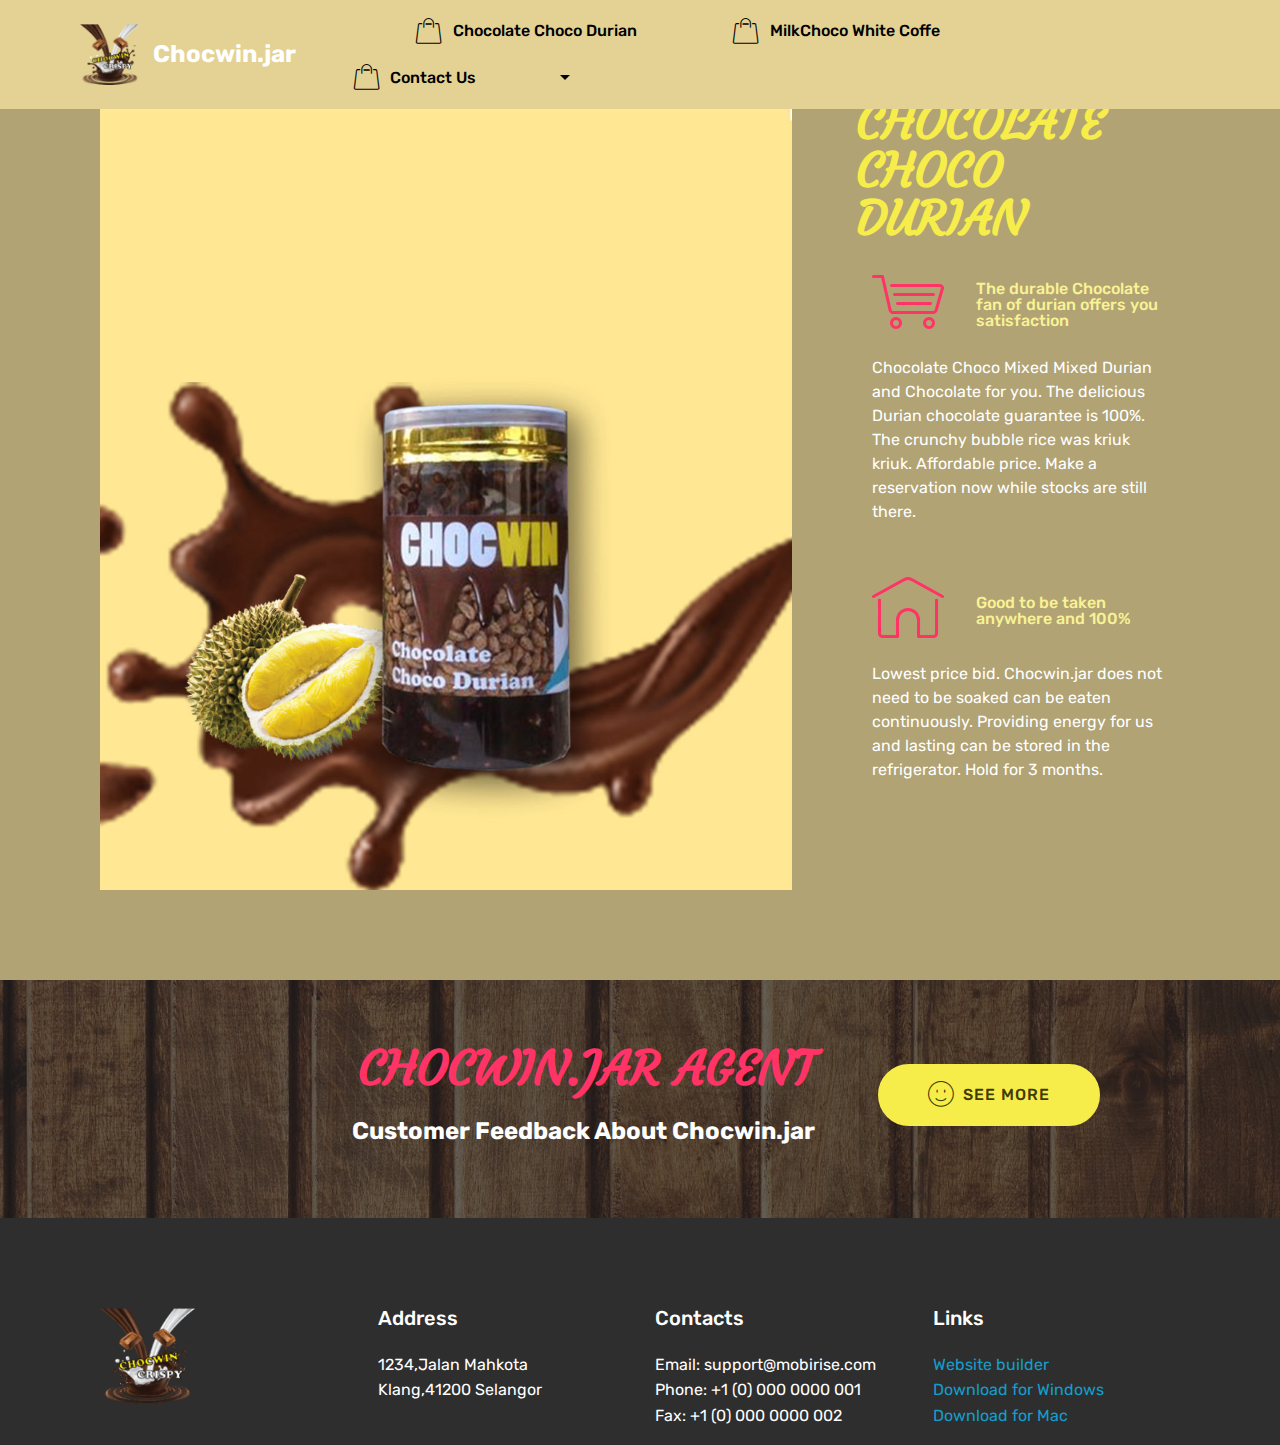
<file: page2.html>
<!DOCTYPE html>
<html >
<head>
  <!-- Site made with Mobirise Website Builder v4.9.3, https://mobirise.com -->
  <meta charset="UTF-8">
  <meta http-equiv="X-UA-Compatible" content="IE=edge">
  <meta name="generator" content="Mobirise v4.9.3, mobirise.com">
  <meta name="viewport" content="width=device-width, initial-scale=1, minimum-scale=1">
  <link rel="shortcut icon" href="assets/images/weblogo-132x134.png" type="image/x-icon">
  <meta name="description" content="Web Builder Description">
  <title>ChocolateChocoDurian</title>
  <link rel="stylesheet" href="assets/web/assets/mobirise-icons/mobirise-icons.css">
  <link rel="stylesheet" href="assets/tether/tether.min.css">
  <link rel="stylesheet" href="assets/bootstrap/css/bootstrap.min.css">
  <link rel="stylesheet" href="assets/bootstrap/css/bootstrap-grid.min.css">
  <link rel="stylesheet" href="assets/bootstrap/css/bootstrap-reboot.min.css">
  <link rel="stylesheet" href="assets/dropdown/css/style.css">
  <link rel="stylesheet" href="assets/socicon/css/styles.css">
  <link rel="stylesheet" href="assets/theme/css/style.css">
  <link rel="stylesheet" href="assets/mobirise/css/mbr-additional.css" type="text/css">
  
  
  
</head>
<body>
  <section class="menu cid-qTkzRZLJNu" once="menu" id="menu1-h">

    

    <nav class="navbar navbar-expand beta-menu navbar-dropdown align-items-center navbar-toggleable-sm">
        <button class="navbar-toggler navbar-toggler-right" type="button" data-toggle="collapse" data-target="#navbarSupportedContent" aria-controls="navbarSupportedContent" aria-expanded="false" aria-label="Toggle navigation">
            <div class="hamburger">
                <span></span>
                <span></span>
                <span></span>
                <span></span>
            </div>
        </button>
        <div class="menu-logo">
            <div class="navbar-brand">
                <span class="navbar-logo">
                    <a href="https://mobirise.com">
                         <img src="assets/images/weblogo-132x134.png" alt="Mobirise" title="" style="height: 3.8rem;">
                    </a>
                </span>
                <span class="navbar-caption-wrap"><a class="navbar-caption text-white display-5" href="index.html" target="_blank">Chocwin.jar</a></span>
            </div>
        </div>
        <div class="collapse navbar-collapse" id="navbarSupportedContent">
            <ul class="navbar-nav nav-dropdown nav-right" data-app-modern-menu="true"><li class="nav-item">
                    <a class="nav-link link text-black display-7" href="https://mobirise.com">
                        </a>
                </li><li class="nav-item"><a class="nav-link link text-black display-7" href="https://mobirise.com">
                        </a></li><li class="nav-item"><a class="nav-link link text-black display-7" href="https://mobirise.com">
                        </a></li>
                <li class="nav-item"><a class="nav-link link text-black display-7" href="page2.html" target="_blank"><span class="mbri-shopping-bag mbr-iconfont mbr-iconfont-btn"></span>
                        Chocolate Choco Durian &nbsp; &nbsp; &nbsp; &nbsp; &nbsp; &nbsp; &nbsp; &nbsp; &nbsp;&nbsp;</a></li><li class="nav-item"><a class="nav-link link text-black display-7" href="page1.html" target="_blank"><span class="mbri-shopping-bag mbr-iconfont mbr-iconfont-btn"></span>
                        MilkChoco White Coffe &nbsp; &nbsp; &nbsp; &nbsp; &nbsp; &nbsp; &nbsp; &nbsp; &nbsp; &nbsp;&nbsp;</a></li><li class="nav-item dropdown open"><a class="nav-link link text-black dropdown-toggle display-7" href="page3.html" data-toggle="dropdown-submenu" aria-expanded="true"><span class="mbri-shopping-bag mbr-iconfont mbr-iconfont-btn"></span>Contact Us &nbsp; &nbsp; &nbsp; &nbsp; &nbsp; &nbsp; &nbsp; &nbsp; &nbsp; &nbsp;</a><div class="dropdown-menu"><a class="text-black dropdown-item display-7" href="page3.html" aria-expanded="false" target="_blank">Contact us</a><a class="text-black dropdown-item display-7" href="page4.html" target="_blank">About us</a></div></li></ul>
            
        </div>
    </nav>
</section>

<section class="engine"><a href="https://mobirise.info/u">bootstrap html templates</a></section><section class="features11 cid-rjl8lgM8eu" id="features11-o">

    

    

    <div class="container">   
        <div class="col-md-12">
            <div class="media-container-row">
                <div class="mbr-figure m-auto" style="width: 70%;">
                    <img src="assets/images/promotion34-952x1101.jpg" alt="Mobirise" title="">
                </div>
                <div class=" align-left aside-content">
                    <h2 class="mbr-title pt-2 mbr-fonts-style display-2"><font color="#f7ed4a"><strong>CHOCOLATE CHOCO DURIAN</strong></font></h2>
                    <div class="mbr-section-text">
                        
                    </div>

                    <div class="block-content">
                        <div class="card p-3 pr-3">
                            <div class="media">
                                <div class=" align-self-center card-img pb-3">
                                    <span class="mbr-iconfont mbri-shopping-cart" style="color: rgb(255, 51, 102); fill: rgb(255, 51, 102);"></span>
                                </div>     
                                <div class="media-body">
                                    <h4 class="card-title mbr-fonts-style display-7">The durable Chocolate fan of durian offers you satisfaction</h4>
                                </div>
                            </div>                

                            <div class="card-box">
                                <p class="block-text mbr-fonts-style display-7">Chocolate Choco Mixed Mixed Durian and Chocolate for you. The delicious Durian chocolate guarantee is 100%. The crunchy bubble rice was kriuk kriuk. Affordable price. Make a reservation now while stocks are still there.</p>
                            </div>
                        </div>

                        <div class="card p-3 pr-3">
                            <div class="media">
                                <div class="align-self-center card-img pb-3">
                                    <span class="mbr-iconfont mbri-home" style="color: rgb(255, 51, 102); fill: rgb(255, 51, 102);"></span>
                                </div>     
                                <div class="media-body">
                                    <h4 class="card-title mbr-fonts-style display-7">Good to be taken anywhere and 100%</h4>
                                </div>
                            </div>                

                            <div class="card-box">
                                <p class="block-text mbr-fonts-style display-7">Lowest price bid. Chocwin.jar does not need to be soaked can be eaten continuously. Providing energy for us and lasting can be stored in the refrigerator. Hold for 3 months.</p>
                            </div>
                        </div>
                    </div>
                </div>
            </div>
        </div> 
    </div>          
</section>

<section class="mbr-section info2 cid-rjl8nV2gT6" id="info2-p">

    

    <div class="mbr-overlay" style="opacity: 0.7; background-color: rgb(35, 35, 35);">
    </div>

    <div class="container">
        <div class="row main justify-content-center">
            <div class="media-container-column col-12 col-lg-3 col-md-4">
                <div class="mbr-section-btn align-left py-4"><a class="btn btn-success display-4" href="https://mobirise.co"><span class="mbri-smile-face mbr-iconfont mbr-iconfont-btn"></span>
                    
                    SEE MORE
                    </a></div>
            </div>
            <div class="media-container-column title col-12 col-lg-7 col-md-6">
                <h2 class="align-right mbr-bold mbr-white pb-3 mbr-fonts-style display-2">CHOCWIN.JAR AGENT</h2>
                <h3 class="mbr-section-subtitle align-right mbr-light mbr-white mbr-fonts-style display-5"><div><font color="#ffffff"><strong>Customer Feedback About Chocwin.jar</strong></font></div></h3>
            </div>
        </div>
    </div>
</section>

<section class="cid-rjl8pmZuUC" id="footer1-q">

    

    

    <div class="container">
        <div class="media-container-row content text-white">
            <div class="col-12 col-md-3">
                <div class="media-wrap">
                    <a href="https://mobirise.co/">
                        <img src="assets/images/weblogo-132x134.png" alt="Mobirise" title="">
                    </a>
                </div>
            </div>
            <div class="col-12 col-md-3 mbr-fonts-style display-7">
                <h5 class="pb-3">
                    Address
                </h5>
                <p class="mbr-text">
                    1234,Jalan Mahkota<br>Klang,41200 Selangor</p>
            </div>
            <div class="col-12 col-md-3 mbr-fonts-style display-7">
                <h5 class="pb-3">
                    Contacts
                </h5>
                <p class="mbr-text">
                    Email: support@mobirise.com
                    <br>Phone: +1 (0) 000 0000 001
                    <br>Fax: +1 (0) 000 0000 002
                </p>
            </div>
            <div class="col-12 col-md-3 mbr-fonts-style display-7">
                <h5 class="pb-3">
                    Links
                </h5>
                <p class="mbr-text">
                    <a class="text-primary" href="https://mobirise.co/">Website builder</a>
                    <br><a class="text-primary" href="https://mobirise.co/">Download for Windows</a>
                    <br><a class="text-primary" href="https://mobirise.co/">Download for Mac</a>
                </p>
            </div>
        </div>
        
    </div>
</section>


  <script src="assets/web/assets/jquery/jquery.min.js"></script>
  <script src="assets/popper/popper.min.js"></script>
  <script src="assets/tether/tether.min.js"></script>
  <script src="assets/bootstrap/js/bootstrap.min.js"></script>
  <script src="assets/smoothscroll/smooth-scroll.js"></script>
  <script src="assets/dropdown/js/script.min.js"></script>
  <script src="assets/touchswipe/jquery.touch-swipe.min.js"></script>
  <script src="assets/theme/js/script.js"></script>
  
  
</body>
</html>
</file>
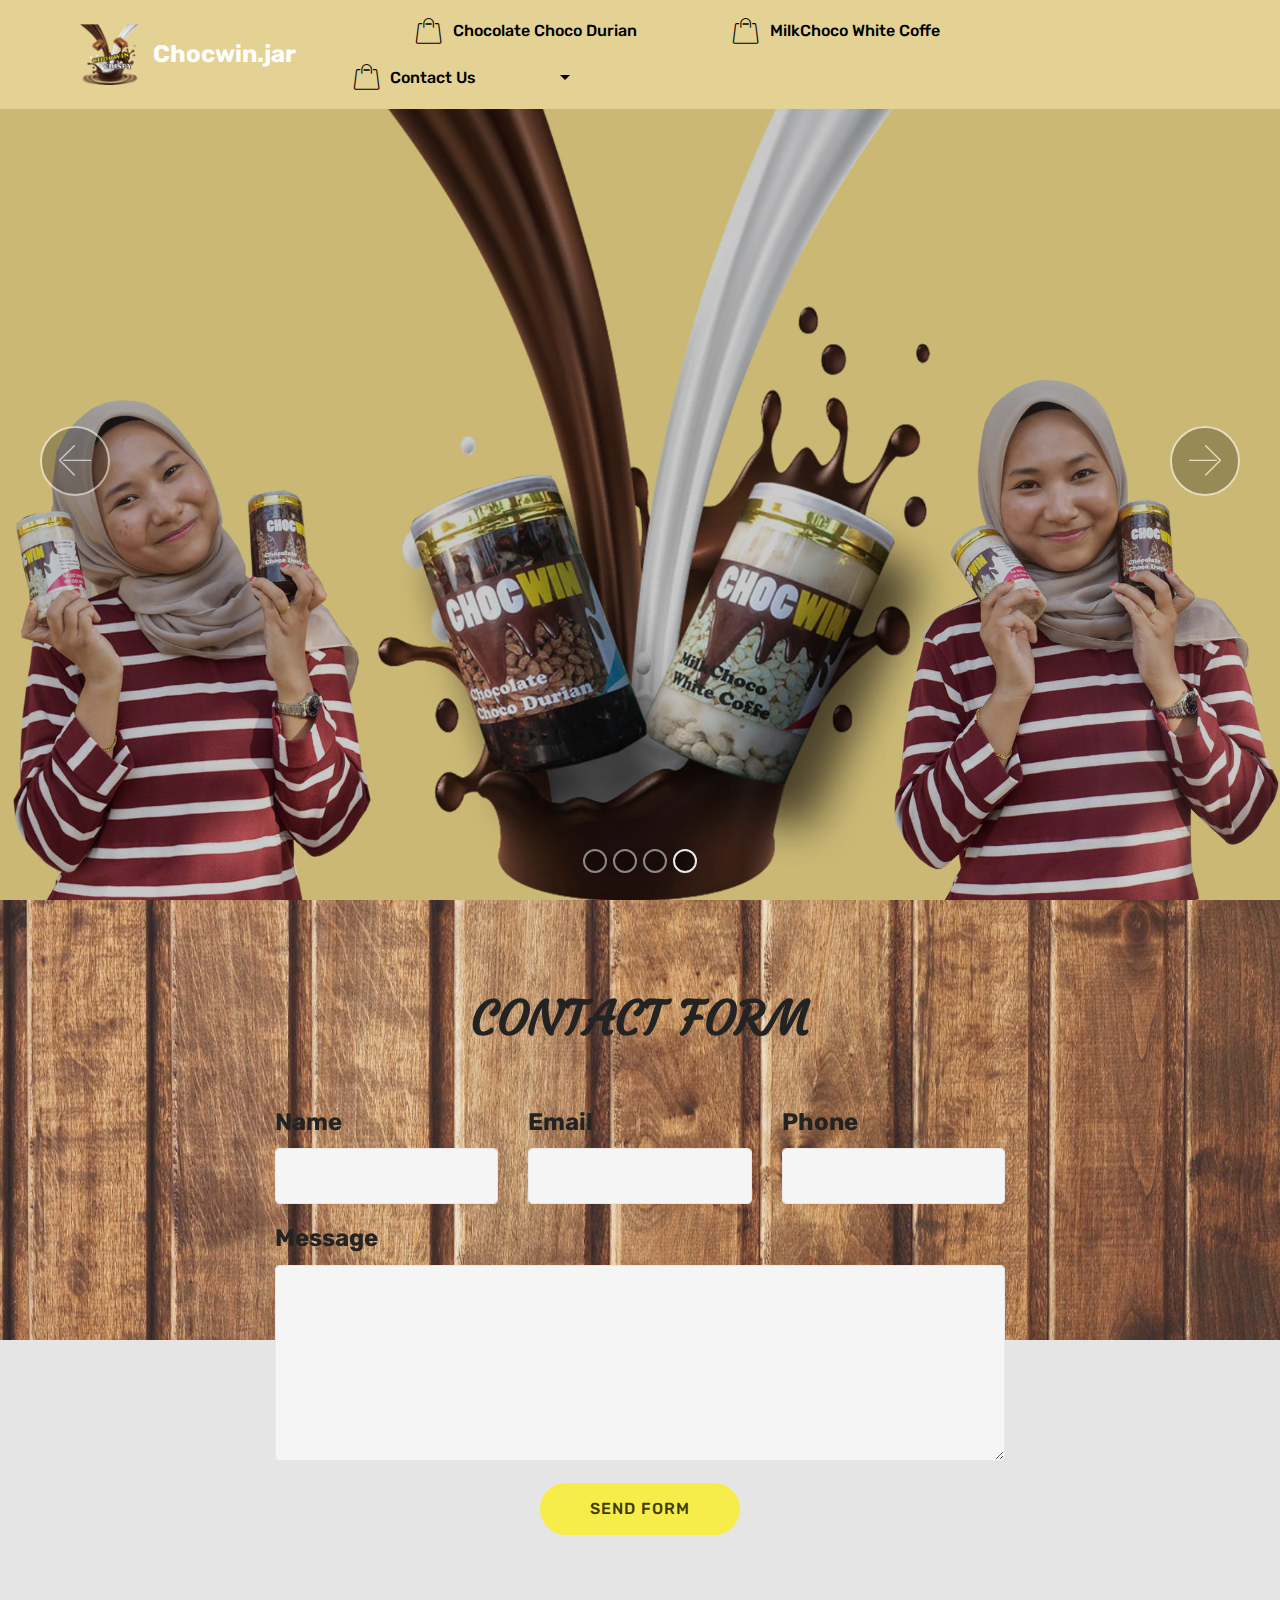
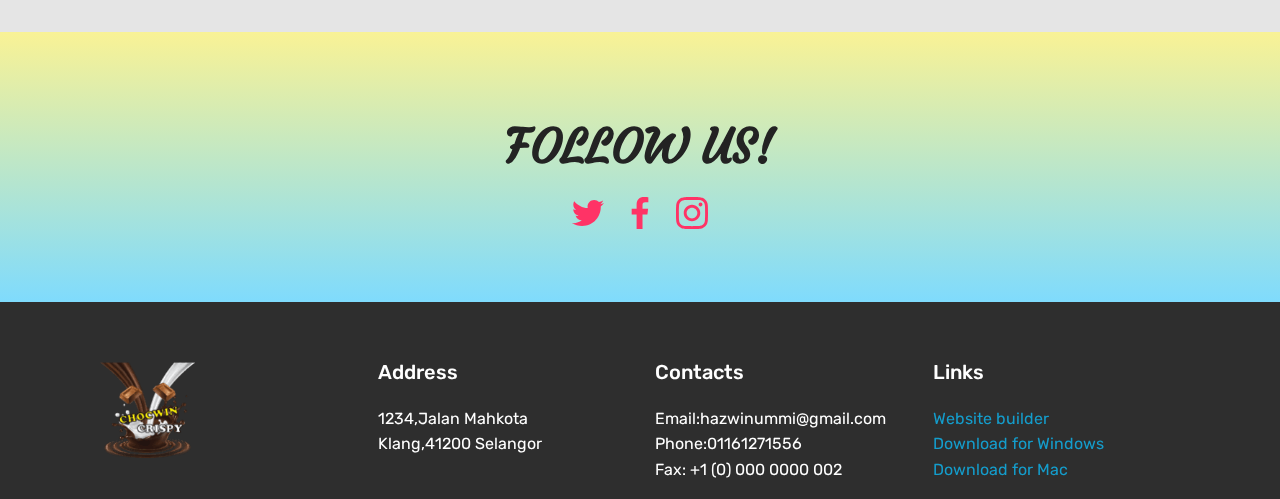
<file: page3.html>
<!DOCTYPE html>
<html >
<head>
  <!-- Site made with Mobirise Website Builder v4.9.3, https://mobirise.com -->
  <meta charset="UTF-8">
  <meta http-equiv="X-UA-Compatible" content="IE=edge">
  <meta name="generator" content="Mobirise v4.9.3, mobirise.com">
  <meta name="viewport" content="width=device-width, initial-scale=1, minimum-scale=1">
  <link rel="shortcut icon" href="assets/images/weblogo-132x134.png" type="image/x-icon">
  <meta name="description" content="Web Site Maker Description">
  <title>Contact Us</title>
  <link rel="stylesheet" href="assets/web/assets/mobirise-icons/mobirise-icons.css">
  <link rel="stylesheet" href="assets/tether/tether.min.css">
  <link rel="stylesheet" href="assets/bootstrap/css/bootstrap.min.css">
  <link rel="stylesheet" href="assets/bootstrap/css/bootstrap-grid.min.css">
  <link rel="stylesheet" href="assets/bootstrap/css/bootstrap-reboot.min.css">
  <link rel="stylesheet" href="assets/dropdown/css/style.css">
  <link rel="stylesheet" href="assets/socicon/css/styles.css">
  <link rel="stylesheet" href="assets/theme/css/style.css">
  <link rel="stylesheet" href="assets/mobirise/css/mbr-additional.css" type="text/css">
  
  
  
</head>
<body>
  <section class="menu cid-qTkzRZLJNu" once="menu" id="menu1-r">

    

    <nav class="navbar navbar-expand beta-menu navbar-dropdown align-items-center navbar-toggleable-sm">
        <button class="navbar-toggler navbar-toggler-right" type="button" data-toggle="collapse" data-target="#navbarSupportedContent" aria-controls="navbarSupportedContent" aria-expanded="false" aria-label="Toggle navigation">
            <div class="hamburger">
                <span></span>
                <span></span>
                <span></span>
                <span></span>
            </div>
        </button>
        <div class="menu-logo">
            <div class="navbar-brand">
                <span class="navbar-logo">
                    <a href="https://mobirise.com">
                         <img src="assets/images/weblogo-132x134.png" alt="Mobirise" title="" style="height: 3.8rem;">
                    </a>
                </span>
                <span class="navbar-caption-wrap"><a class="navbar-caption text-white display-5" href="index.html" target="_blank">Chocwin.jar</a></span>
            </div>
        </div>
        <div class="collapse navbar-collapse" id="navbarSupportedContent">
            <ul class="navbar-nav nav-dropdown nav-right" data-app-modern-menu="true"><li class="nav-item">
                    <a class="nav-link link text-black display-7" href="https://mobirise.com">
                        </a>
                </li><li class="nav-item"><a class="nav-link link text-black display-7" href="https://mobirise.com">
                        </a></li><li class="nav-item"><a class="nav-link link text-black display-7" href="https://mobirise.com">
                        </a></li>
                <li class="nav-item"><a class="nav-link link text-black display-7" href="page2.html" target="_blank"><span class="mbri-shopping-bag mbr-iconfont mbr-iconfont-btn"></span>
                        Chocolate Choco Durian &nbsp; &nbsp; &nbsp; &nbsp; &nbsp; &nbsp; &nbsp; &nbsp; &nbsp;&nbsp;</a></li><li class="nav-item"><a class="nav-link link text-black display-7" href="page1.html" target="_blank"><span class="mbri-shopping-bag mbr-iconfont mbr-iconfont-btn"></span>
                        MilkChoco White Coffe &nbsp; &nbsp; &nbsp; &nbsp; &nbsp; &nbsp; &nbsp; &nbsp; &nbsp; &nbsp;&nbsp;</a></li><li class="nav-item dropdown open"><a class="nav-link link text-black dropdown-toggle display-7" href="page3.html" data-toggle="dropdown-submenu" aria-expanded="true"><span class="mbri-shopping-bag mbr-iconfont mbr-iconfont-btn"></span>Contact Us &nbsp; &nbsp; &nbsp; &nbsp; &nbsp; &nbsp; &nbsp; &nbsp; &nbsp; &nbsp;</a><div class="dropdown-menu"><a class="text-black dropdown-item display-7" href="page3.html" aria-expanded="false" target="_blank">Contact us</a><a class="text-black dropdown-item display-7" href="page4.html" target="_blank">About us</a></div></li></ul>
            
        </div>
    </nav>
</section>

<section class="engine"><a href="https://mobirise.info/b">create a website for free</a></section><section class="carousel slide cid-rjRkVcBHNn" data-interval="false" id="slider1-u">

    

    <div class="full-screen"><div class="mbr-slider slide carousel" data-pause="true" data-keyboard="false" data-ride="false" data-interval="false"><ol class="carousel-indicators"><li data-app-prevent-settings="" data-target="#slider1-u" data-slide-to="0"></li><li data-app-prevent-settings="" data-target="#slider1-u" data-slide-to="1"></li><li data-app-prevent-settings="" data-target="#slider1-u" data-slide-to="2"></li><li data-app-prevent-settings="" data-target="#slider1-u" class=" active" data-slide-to="3"></li></ol><div class="carousel-inner" role="listbox"><div class="carousel-item slider-fullscreen-image" data-bg-video-slide="false" style="background-image: url(assets/images/promotion1-1920x1280.jpg);"><div class="container container-slide"><div class="image_wrapper"><div class="mbr-overlay" style="opacity: 0.2;"></div><img src="assets/images/promotion1-1920x1280.jpg"><div class="carousel-caption justify-content-center"><div class="col-10 align-center"></div></div></div></div></div><div class="carousel-item slider-fullscreen-image" data-bg-video-slide="false" style="background-image: url(assets/images/promotion3-1920x1280.jpg);"><div class="container container-slide"><div class="image_wrapper"><div class="mbr-overlay" style="opacity: 0.2;"></div><img src="assets/images/promotion3-1920x1280.jpg"><div class="carousel-caption justify-content-center"><div class="col-10 align-left"></div></div></div></div></div><div class="carousel-item slider-fullscreen-image" data-bg-video-slide="false" style="background-image: url(assets/images/promotion4-1920x1280.jpg);"><div class="container container-slide"><div class="image_wrapper"><div class="mbr-overlay" style="opacity: 0.2;"></div><img src="assets/images/promotion4-1920x1280.jpg"><div class="carousel-caption justify-content-center"><div class="col-10 align-right"></div></div></div></div></div><div class="carousel-item slider-fullscreen-image active" data-bg-video-slide="false" style="background-image: url(assets/images/gambarawinchocwin-1920x1280.jpg);"><div class="container container-slide"><div class="image_wrapper"><div class="mbr-overlay" style="opacity: 0.2;"></div><img src="assets/images/gambarawinchocwin-1920x1280.jpg"><div class="carousel-caption justify-content-center"><div class="col-10 align-left"></div></div></div></div></div></div><a data-app-prevent-settings="" class="carousel-control carousel-control-prev" role="button" data-slide="prev" href="#slider1-u"><span aria-hidden="true" class="mbri-left mbr-iconfont"></span><span class="sr-only">Previous</span></a><a data-app-prevent-settings="" class="carousel-control carousel-control-next" role="button" data-slide="next" href="#slider1-u"><span aria-hidden="true" class="mbri-right mbr-iconfont"></span><span class="sr-only">Next</span></a></div></div>

</section>

<section class="mbr-section form1 cid-rjWCdNdQH8 mbr-parallax-background" id="form1-y">

    

    <div class="mbr-overlay" style="opacity: 0.2; background-color: rgb(193, 193, 193);">
    </div>
    <div class="container">
        <div class="row justify-content-center">
            <div class="title col-12 col-lg-8">
                <h2 class="mbr-section-title align-center pb-3 mbr-fonts-style display-2"><strong>
                    CONTACT FORM
                </strong></h2>
                
            </div>
        </div>
    </div>
    <div class="container">
        <div class="row justify-content-center">
            <div class="media-container-column col-lg-8" data-form-type="formoid">
                    <div data-form-alert="" hidden="">
                        Thanks for filling out the form!
                    </div>
            
                    <form class="mbr-form" action="https://mobirise.com/" method="post" data-form-title="Mobirise Form"><input type="hidden" name="email" data-form-email="true" value="VcqRMpJD1LXGQ+R2LtoReuXuvjRuh9/8yfUnS30heR3MWR6YA4tKYEqd6xjovVPjM0DL0ftAv0RVNLfUzDRJFueBSFrVUng180rczai0IlLYxbXH+8Bgq0wEj8yqTPqw">
                        <div class="row row-sm-offset">
                            <div class="col-md-4 multi-horizontal" data-for="name">
                                <div class="form-group">
                                    <label class="form-control-label mbr-fonts-style display-5" for="name-form1-y"><strong>Name</strong></label>
                                    <input type="text" class="form-control" name="name" data-form-field="Name" required="" id="name-form1-y">
                                </div>
                            </div>
                            <div class="col-md-4 multi-horizontal" data-for="email">
                                <div class="form-group">
                                    <label class="form-control-label mbr-fonts-style display-5" for="email-form1-y"><strong>Email</strong></label>
                                    <input type="email" class="form-control" name="email" data-form-field="Email" required="" id="email-form1-y">
                                </div>
                            </div>
                            <div class="col-md-4 multi-horizontal" data-for="phone">
                                <div class="form-group">
                                    <label class="form-control-label mbr-fonts-style display-5" for="phone-form1-y"><strong>Phone</strong></label>
                                    <input type="tel" class="form-control" name="phone" data-form-field="Phone" id="phone-form1-y">
                                </div>
                            </div>
                        </div>
                        <div class="form-group" data-for="message">
                            <label class="form-control-label mbr-fonts-style display-5" for="message-form1-y"><strong>Message</strong></label>
                            <textarea type="text" class="form-control" name="message" rows="7" data-form-field="Message" id="message-form1-y"></textarea>
                        </div>
            
                        <span class="input-group-btn"><button href="" type="submit" class="btn btn-form btn-success display-4">SEND FORM</button></span>
                    </form>
            </div>
        </div>
    </div>
</section>

<section class="cid-rjWC9Ly0O2" id="social-buttons2-x">

    

    

    <div class="container">
        <div class="media-container-row">
            <div class="col-md-8 align-center">
                <h2 class="pb-3 mbr-fonts-style display-2"><strong>
                    FOLLOW US!
                </strong></h2>
                <div class="social-list pl-0 mb-0">
                    <a href="https://twitter.com/mobirise" target="_blank">
                        <span class="px-2 socicon-twitter socicon mbr-iconfont mbr-iconfont-social"></span>
                    </a>
                    <a href="https://www.facebook.com/pages/Mobirise/1616226671953247" target="_blank">
                        <span class="px-2 socicon-facebook socicon mbr-iconfont mbr-iconfont-social"></span>
                    </a>
                    <a href="https://instagram.com/mobirise" target="_blank">
                        <span class="px-2 socicon-instagram socicon mbr-iconfont mbr-iconfont-social"></span>
                    </a>
                    <a href="https://www.youtube.com/c/mobirise" target="_blank">
                        
                    </a>
                    <a href="https://plus.google.com/u/0/+Mobirise" target="_blank">
                        
                    </a>
                    <a href="https://www.behance.net/Mobirise" target="_blank">
                        
                    </a>
                </div>
            </div>
        </div>
    </div>
</section>

<section class="cid-rjWC5nAW94" id="footer1-w">

    

    

    <div class="container">
        <div class="media-container-row content text-white">
            <div class="col-12 col-md-3">
                <div class="media-wrap">
                    <a href="https://mobirise.co/">
                        <img src="assets/images/weblogo-132x134.png" alt="Mobirise" title="">
                    </a>
                </div>
            </div>
            <div class="col-12 col-md-3 mbr-fonts-style display-7">
                <h5 class="pb-3">
                    Address
                </h5>
                <p class="mbr-text">
                    1234,Jalan Mahkota<br>Klang,41200 Selangor</p>
            </div>
            <div class="col-12 col-md-3 mbr-fonts-style display-7">
                <h5 class="pb-3">
                    Contacts
                </h5>
                <p class="mbr-text">
                    Email:hazwinummi@gmail.com
                    <br>Phone:01161271556&nbsp;<br>Fax: +1 (0) 000 0000 002
                </p>
            </div>
            <div class="col-12 col-md-3 mbr-fonts-style display-7">
                <h5 class="pb-3">
                    Links
                </h5>
                <p class="mbr-text">
                    <a class="text-primary" href="https://mobirise.co/">Website builder</a>
                    <br><a class="text-primary" href="https://mobirise.co/">Download for Windows</a>
                    <br><a class="text-primary" href="https://mobirise.co/">Download for Mac</a>
                </p>
            </div>
        </div>
        
    </div>
</section>


  <script src="assets/web/assets/jquery/jquery.min.js"></script>
  <script src="assets/popper/popper.min.js"></script>
  <script src="assets/tether/tether.min.js"></script>
  <script src="assets/bootstrap/js/bootstrap.min.js"></script>
  <script src="assets/smoothscroll/smooth-scroll.js"></script>
  <script src="assets/dropdown/js/script.min.js"></script>
  <script src="assets/touchswipe/jquery.touch-swipe.min.js"></script>
  <script src="assets/ytplayer/jquery.mb.ytplayer.min.js"></script>
  <script src="assets/vimeoplayer/jquery.mb.vimeo_player.js"></script>
  <script src="assets/bootstrapcarouselswipe/bootstrap-carousel-swipe.js"></script>
  <script src="assets/parallax/jarallax.min.js"></script>
  <script src="assets/sociallikes/social-likes.js"></script>
  <script src="assets/theme/js/script.js"></script>
  <script src="assets/slidervideo/script.js"></script>
  <script src="assets/formoid/formoid.min.js"></script>
  
  
</body>
</html>
</file>
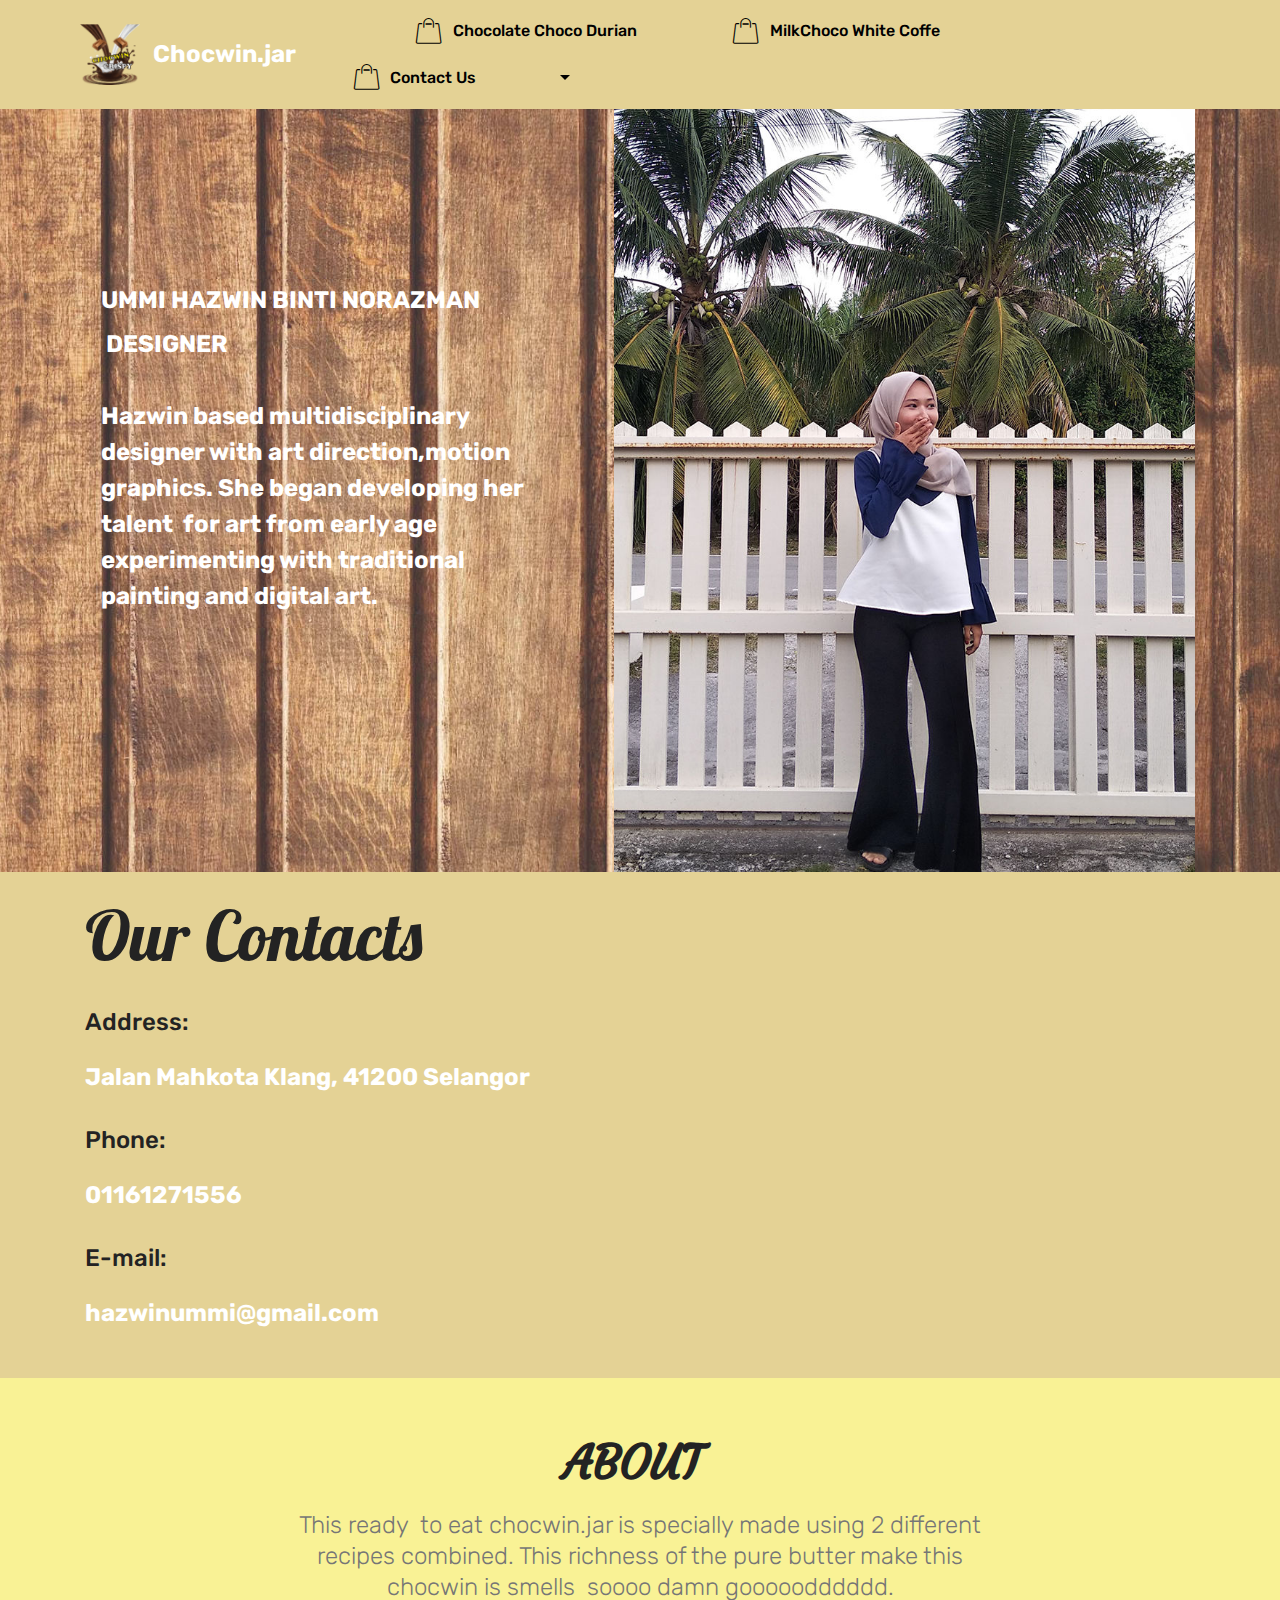
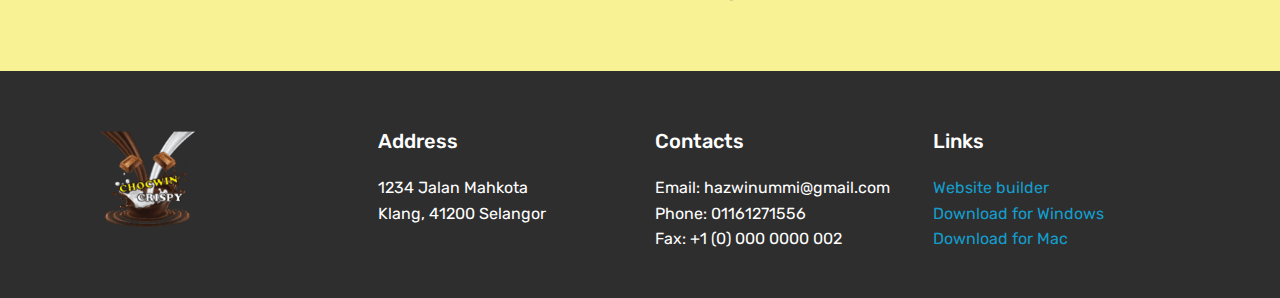
<file: page4.html>
<!DOCTYPE html>
<html >
<head>
  <!-- Site made with Mobirise Website Builder v4.9.3, https://mobirise.com -->
  <meta charset="UTF-8">
  <meta http-equiv="X-UA-Compatible" content="IE=edge">
  <meta name="generator" content="Mobirise v4.9.3, mobirise.com">
  <meta name="viewport" content="width=device-width, initial-scale=1, minimum-scale=1">
  <link rel="shortcut icon" href="assets/images/weblogo-132x134.png" type="image/x-icon">
  <meta name="description" content="Website Creator Description">
  <title>About Us</title>
  <link rel="stylesheet" href="assets/web/assets/mobirise-icons/mobirise-icons.css">
  <link rel="stylesheet" href="assets/tether/tether.min.css">
  <link rel="stylesheet" href="assets/bootstrap/css/bootstrap.min.css">
  <link rel="stylesheet" href="assets/bootstrap/css/bootstrap-grid.min.css">
  <link rel="stylesheet" href="assets/bootstrap/css/bootstrap-reboot.min.css">
  <link rel="stylesheet" href="assets/dropdown/css/style.css">
  <link rel="stylesheet" href="assets/socicon/css/styles.css">
  <link rel="stylesheet" href="assets/theme/css/style.css">
  <link rel="stylesheet" href="assets/mobirise/css/mbr-additional.css" type="text/css">
  
  
  
</head>
<body>
  <section class="menu cid-qTkzRZLJNu" once="menu" id="menu1-z">

    

    <nav class="navbar navbar-expand beta-menu navbar-dropdown align-items-center navbar-toggleable-sm">
        <button class="navbar-toggler navbar-toggler-right" type="button" data-toggle="collapse" data-target="#navbarSupportedContent" aria-controls="navbarSupportedContent" aria-expanded="false" aria-label="Toggle navigation">
            <div class="hamburger">
                <span></span>
                <span></span>
                <span></span>
                <span></span>
            </div>
        </button>
        <div class="menu-logo">
            <div class="navbar-brand">
                <span class="navbar-logo">
                    <a href="https://mobirise.com">
                         <img src="assets/images/weblogo-132x134.png" alt="Mobirise" title="" style="height: 3.8rem;">
                    </a>
                </span>
                <span class="navbar-caption-wrap"><a class="navbar-caption text-white display-5" href="index.html" target="_blank">Chocwin.jar</a></span>
            </div>
        </div>
        <div class="collapse navbar-collapse" id="navbarSupportedContent">
            <ul class="navbar-nav nav-dropdown nav-right" data-app-modern-menu="true"><li class="nav-item">
                    <a class="nav-link link text-black display-7" href="https://mobirise.com">
                        </a>
                </li><li class="nav-item"><a class="nav-link link text-black display-7" href="https://mobirise.com">
                        </a></li><li class="nav-item"><a class="nav-link link text-black display-7" href="https://mobirise.com">
                        </a></li>
                <li class="nav-item"><a class="nav-link link text-black display-7" href="page2.html" target="_blank"><span class="mbri-shopping-bag mbr-iconfont mbr-iconfont-btn"></span>
                        Chocolate Choco Durian &nbsp; &nbsp; &nbsp; &nbsp; &nbsp; &nbsp; &nbsp; &nbsp; &nbsp;&nbsp;</a></li><li class="nav-item"><a class="nav-link link text-black display-7" href="page1.html" target="_blank"><span class="mbri-shopping-bag mbr-iconfont mbr-iconfont-btn"></span>
                        MilkChoco White Coffe &nbsp; &nbsp; &nbsp; &nbsp; &nbsp; &nbsp; &nbsp; &nbsp; &nbsp; &nbsp;&nbsp;</a></li><li class="nav-item dropdown open"><a class="nav-link link text-black dropdown-toggle display-7" href="page3.html" data-toggle="dropdown-submenu" aria-expanded="true"><span class="mbri-shopping-bag mbr-iconfont mbr-iconfont-btn"></span>Contact Us &nbsp; &nbsp; &nbsp; &nbsp; &nbsp; &nbsp; &nbsp; &nbsp; &nbsp; &nbsp;</a><div class="dropdown-menu"><a class="text-black dropdown-item display-7" href="page3.html" aria-expanded="false" target="_blank">Contact us</a><a class="text-black dropdown-item display-7" href="page4.html" target="_blank">About us</a></div></li></ul>
            
        </div>
    </nav>
</section>

<section class="engine"><a href="https://mobirise.info/v">html templates</a></section><section class="testimonials3 cid-rjWCr7EZLC" id="testimonials3-11">

    

    <div class="mbr-overlay" style="opacity: 0.2; background-color: rgb(255, 255, 255);">
    </div>

    <div class="container">
        <div class="media-container-row">
            <div class="media-content px-3 align-self-center mbr-white py-2">
                <p class="mbr-text testimonial-text mbr-fonts-style display-5"></p>
                <p class="mbr-author-name pt-4 mb-2 mbr-fonts-style display-5">UMMI HAZWIN BINTI NORAZMAN</p>
                <p class="mbr-author-desc mbr-fonts-style display-5"><strong>&nbsp;DESIGNER</strong><br><br><strong>Hazwin based multidisciplinary designer with art direction,motion graphics. She began developing her talent &nbsp;for art from early age experimenting with traditional painting and digital art.</strong></p>
            </div>

            <div class="mbr-figure pl-lg-5" style="width: 130%;">
              <img src="assets/images/awin-800x1200.jpg" alt="" title="">
            </div>
        </div>
    </div>
</section>

<section class="mbr-section contacts1 cid-rjWCnnTs8h" id="contacts1-10">
    <!---->
    
    <!---->
    <!--Overlay-->
    
    <!--Container-->
    <div class="container">
        <div class="row">
            <!--Titles-->
            <div class="title col-12">
                <h2 class="align-left mbr-fonts-style display-1">
                    Our Contacts
                </h2>
                
            </div>
            <!--Left-->
            <div class="col-12 col-md-6">
                <div class="left-block wrapper">
                    <div class="b b-adress">
                        <h5 class="align-left mbr-fonts-style m-0 display-5">
                            Address:
                        </h5>
                        <p class="mbr-text align-left mbr-fonts-style display-5"><strong>Jalan Mahkota Klang, 41200 Selangor</strong></p>
                    </div>
                    <div class="b b-phone">
                        <h5 class="align-left mbr-fonts-style m-0 display-5">
                            Phone:
                        </h5>
                        <p class="mbr-text align-left mbr-fonts-style display-5"><strong>01161271556</strong></p>
                    </div>
                    <div class="b b-mail">
                        <h5 class="align-left mbr-fonts-style m-0 display-5">
                            E-mail:
                        </h5>
                        <p class="mbr-text align-left mbr-fonts-style display-5"><strong>hazwinummi@gmail.com</strong></p>
                    </div>
                </div>
            </div>
            <!--Right-->
            <div class="col-12 col-md-6">
                <div class="google-map"><iframe frameborder="0" style="border:0" src="https://www.google.com/maps/embed/v1/place?key=AIzaSyAEIpgj38KyLFELm2bK9Y7krBkz1K-cMq8&amp;q=place_id:ChIJXwTrzVJCzDERuftdIeG-4SY" allowfullscreen=""></iframe></div>
            </div>
        </div>
    </div>
</section>

<section class="mbr-section content4 cid-rmzh2NT6ep" id="content4-1n">

    

    <div class="container">
        <div class="media-container-row">
            <div class="title col-12 col-md-8">
                <h2 class="align-center pb-3 mbr-fonts-style display-2"><strong>ABOUT&nbsp;</strong></h2>
                <h3 class="mbr-section-subtitle align-center mbr-light mbr-fonts-style display-5">This ready &nbsp;to eat chocwin.jar is specially made using 2 different recipes combined. This richness of the pure butter make this chocwin is smells &nbsp;soooo damn gooooodddddd.</h3>
                
            </div>
        </div>
    </div>
</section>

<section class="cid-rjWCt6nPD0" id="footer1-12">

    

    

    <div class="container">
        <div class="media-container-row content text-white">
            <div class="col-12 col-md-3">
                <div class="media-wrap">
                    <a href="https://mobirise.co/">
                        <img src="assets/images/weblogo-132x134.png" alt="Mobirise" title="">
                    </a>
                </div>
            </div>
            <div class="col-12 col-md-3 mbr-fonts-style display-7">
                <h5 class="pb-3">
                    Address
                </h5>
                <p class="mbr-text">
                    1234 Jalan Mahkota&nbsp;<br>Klang, 41200 Selangor</p>
            </div>
            <div class="col-12 col-md-3 mbr-fonts-style display-7">
                <h5 class="pb-3">
                    Contacts
                </h5>
                <p class="mbr-text">
                    Email: hazwinummi@gmail.com
                    <br>Phone: 01161271556<br>Fax: +1 (0) 000 0000 002
                </p>
            </div>
            <div class="col-12 col-md-3 mbr-fonts-style display-7">
                <h5 class="pb-3">
                    Links
                </h5>
                <p class="mbr-text">
                    <a class="text-primary" href="https://mobirise.co/">Website builder</a>
                    <br><a class="text-primary" href="https://mobirise.co/">Download for Windows</a>
                    <br><a class="text-primary" href="https://mobirise.co/">Download for Mac</a>
                </p>
            </div>
        </div>
        
    </div>
</section>


  <script src="assets/web/assets/jquery/jquery.min.js"></script>
  <script src="assets/popper/popper.min.js"></script>
  <script src="assets/tether/tether.min.js"></script>
  <script src="assets/bootstrap/js/bootstrap.min.js"></script>
  <script src="assets/smoothscroll/smooth-scroll.js"></script>
  <script src="assets/dropdown/js/script.min.js"></script>
  <script src="assets/touchswipe/jquery.touch-swipe.min.js"></script>
  <script src="assets/theme/js/script.js"></script>
  
  
</body>
</html>
</file>
<file: assets/web/assets/mobirise-icons/mobirise-icons.css>
@font-face {
  font-family: 'MobiriseIcons';
  src:  url('mobirise-icons.eot?spat4u');
  src:  url('mobirise-icons.eot?spat4u#iefix') format('embedded-opentype'),
    url('mobirise-icons.ttf?spat4u') format('truetype'),
    url('mobirise-icons.woff?spat4u') format('woff'),
    url('mobirise-icons.svg?spat4u#MobiriseIcons') format('svg');
  font-weight: normal;
  font-style: normal;
}

[class^="mbri-"], [class*=" mbri-"] {
  /* use !important to prevent issues with browser extensions that change fonts */
  font-family: MobiriseIcons !important;
  speak: none;
  font-style: normal;
  font-weight: normal;
  font-variant: normal;
  text-transform: none;
  line-height: 1;

  /* Better Font Rendering =========== */
  -webkit-font-smoothing: antialiased;
  -moz-osx-font-smoothing: grayscale;
}

.mbri-add-submenu:before {
  content: "\e900";
}
.mbri-alert:before {
  content: "\e901";
}
.mbri-align-center:before {
  content: "\e902";
}
.mbri-align-justify:before {
  content: "\e903";
}
.mbri-align-left:before {
  content: "\e904";
}
.mbri-align-right:before {
  content: "\e905";
}
.mbri-android:before {
  content: "\e906";
}
.mbri-apple:before {
  content: "\e907";
}
.mbri-arrow-down:before {
  content: "\e908";
}
.mbri-arrow-next:before {
  content: "\e909";
}
.mbri-arrow-prev:before {
  content: "\e90a";
}
.mbri-arrow-up:before {
  content: "\e90b";
}
.mbri-bold:before {
  content: "\e90c";
}
.mbri-bookmark:before {
  content: "\e90d";
}
.mbri-bootstrap:before {
  content: "\e90e";
}
.mbri-briefcase:before {
  content: "\e90f";
}
.mbri-browse:before {
  content: "\e910";
}
.mbri-bulleted-list:before {
  content: "\e911";
}
.mbri-calendar:before {
  content: "\e912";
}
.mbri-camera:before {
  content: "\e913";
}
.mbri-cart-add:before {
  content: "\e914";
}
.mbri-cart-full:before {
  content: "\e915";
}
.mbri-cash:before {
  content: "\e916";
}
.mbri-change-style:before {
  content: "\e917";
}
.mbri-chat:before {
  content: "\e918";
}
.mbri-clock:before {
  content: "\e919";
}
.mbri-close:before {
  content: "\e91a";
}
.mbri-cloud:before {
  content: "\e91b";
}
.mbri-code:before {
  content: "\e91c";
}
.mbri-contact-form:before {
  content: "\e91d";
}
.mbri-credit-card:before {
  content: "\e91e";
}
.mbri-cursor-click:before {
  content: "\e91f";
}
.mbri-cust-feedback:before {
  content: "\e920";
}
.mbri-database:before {
  content: "\e921";
}
.mbri-delivery:before {
  content: "\e922";
}
.mbri-desktop:before {
  content: "\e923";
}
.mbri-devices:before {
  content: "\e924";
}
.mbri-down:before {
  content: "\e925";
}
.mbri-download:before {
  content: "\e989";
}
.mbri-drag-n-drop:before {
  content: "\e927";
}
.mbri-drag-n-drop2:before {
  content: "\e928";
}
.mbri-edit:before {
  content: "\e929";
}
.mbri-edit2:before {
  content: "\e92a";
}
.mbri-error:before {
  content: "\e92b";
}
.mbri-extension:before {
  content: "\e92c";
}
.mbri-features:before {
  content: "\e92d";
}
.mbri-file:before {
  content: "\e92e";
}
.mbri-flag:before {
  content: "\e92f";
}
.mbri-folder:before {
  content: "\e930";
}
.mbri-gift:before {
  content: "\e931";
}
.mbri-github:before {
  content: "\e932";
}
.mbri-globe:before {
  content: "\e933";
}
.mbri-globe-2:before {
  content: "\e934";
}
.mbri-growing-chart:before {
  content: "\e935";
}
.mbri-hearth:before {
  content: "\e936";
}
.mbri-help:before {
  content: "\e937";
}
.mbri-home:before {
  content: "\e938";
}
.mbri-hot-cup:before {
  content: "\e939";
}
.mbri-idea:before {
  content: "\e93a";
}
.mbri-image-gallery:before {
  content: "\e93b";
}
.mbri-image-slider:before {
  content: "\e93c";
}
.mbri-info:before {
  content: "\e93d";
}
.mbri-italic:before {
  content: "\e93e";
}
.mbri-key:before {
  content: "\e93f";
}
.mbri-laptop:before {
  content: "\e940";
}
.mbri-layers:before {
  content: "\e941";
}
.mbri-left-right:before {
  content: "\e942";
}
.mbri-left:before {
  content: "\e943";
}
.mbri-letter:before {
  content: "\e944";
}
.mbri-like:before {
  content: "\e945";
}
.mbri-link:before {
  content: "\e946";
}
.mbri-lock:before {
  content: "\e947";
}
.mbri-login:before {
  content: "\e948";
}
.mbri-logout:before {
  content: "\e949";
}
.mbri-magic-stick:before {
  content: "\e94a";
}
.mbri-map-pin:before {
  content: "\e94b";
}
.mbri-menu:before {
  content: "\e94c";
}
.mbri-mobile:before {
  content: "\e94d";
}
.mbri-mobile2:before {
  content: "\e94e";
}
.mbri-mobirise:before {
  content: "\e94f";
}
.mbri-more-horizontal:before {
  content: "\e950";
}
.mbri-more-vertical:before {
  content: "\e951";
}
.mbri-music:before {
  content: "\e952";
}
.mbri-new-file:before {
  content: "\e953";
}
.mbri-numbered-list:before {
  content: "\e954";
}
.mbri-opened-folder:before {
  content: "\e955";
}
.mbri-pages:before {
  content: "\e956";
}
.mbri-paper-plane:before {
  content: "\e957";
}
.mbri-paperclip:before {
  content: "\e958";
}
.mbri-photo:before {
  content: "\e959";
}
.mbri-photos:before {
  content: "\e95a";
}
.mbri-pin:before {
  content: "\e95b";
}
.mbri-play:before {
  content: "\e95c";
}
.mbri-plus:before {
  content: "\e95d";
}
.mbri-preview:before {
  content: "\e95e";
}
.mbri-print:before {
  content: "\e95f";
}
.mbri-protect:before {
  content: "\e960";
}
.mbri-question:before {
  content: "\e961";
}
.mbri-quote-left:before {
  content: "\e962";
}
.mbri-quote-right:before {
  content: "\e963";
}
.mbri-refresh:before {
  content: "\e964";
}
.mbri-responsive:before {
  content: "\e965";
}
.mbri-right:before {
  content: "\e966";
}
.mbri-rocket:before {
  content: "\e967";
}
.mbri-sad-face:before {
  content: "\e968";
}
.mbri-sale:before {
  content: "\e969";
}
.mbri-save:before {
  content: "\e96a";
}
.mbri-search:before {
  content: "\e96b";
}
.mbri-setting:before {
  content: "\e96c";
}
.mbri-setting2:before {
  content: "\e96d";
}
.mbri-setting3:before {
  content: "\e96e";
}
.mbri-share:before {
  content: "\e96f";
}
.mbri-shopping-bag:before {
  content: "\e970";
}
.mbri-shopping-basket:before {
  content: "\e971";
}
.mbri-shopping-cart:before {
  content: "\e972";
}
.mbri-sites:before {
  content: "\e973";
}
.mbri-smile-face:before {
  content: "\e974";
}
.mbri-speed:before {
  content: "\e975";
}
.mbri-star:before {
  content: "\e976";
}
.mbri-success:before {
  content: "\e977";
}
.mbri-sun:before {
  content: "\e978";
}
.mbri-sun2:before {
  content: "\e979";
}
.mbri-tablet:before {
  content: "\e97a";
}
.mbri-tablet-vertical:before {
  content: "\e97b";
}
.mbri-target:before {
  content: "\e97c";
}
.mbri-timer:before {
  content: "\e97d";
}
.mbri-to-ftp:before {
  content: "\e97e";
}
.mbri-to-local-drive:before {
  content: "\e97f";
}
.mbri-touch-swipe:before {
  content: "\e980";
}
.mbri-touch:before {
  content: "\e981";
}
.mbri-trash:before {
  content: "\e982";
}
.mbri-underline:before {
  content: "\e983";
}
.mbri-unlink:before {
  content: "\e984";
}
.mbri-unlock:before {
  content: "\e985";
}
.mbri-up-down:before {
  content: "\e986";
}
.mbri-up:before {
  content: "\e987";
}
.mbri-update:before {
  content: "\e988";
}
.mbri-upload:before {
 content: "\e926"; 
}
.mbri-user:before {
  content: "\e98a";
}
.mbri-user2:before {
  content: "\e98b";
}
.mbri-users:before {
  content: "\e98c";
}
.mbri-video:before {
  content: "\e98d";
}
.mbri-video-play:before {
  content: "\e98e";
}
.mbri-watch:before {
  content: "\e98f";
}
.mbri-website-theme:before {
  content: "\e990";
}
.mbri-wifi:before {
  content: "\e991";
}
.mbri-windows:before {
  content: "\e992";
}
.mbri-zoom-out:before {
  content: "\e993";
}
.mbri-redo:before {
  content: "\e994";
}
.mbri-undo:before {
  content: "\e995";
}
</file>
<file: assets/socicon/css/styles.css>
@charset "UTF-8";

@font-face {
  font-family: "socicon";
  src:url("../fonts/socicon.eot");
  src:url("../fonts/socicon.eot?#iefix") format("embedded-opentype"),
    url("../fonts/socicon.woff") format("woff"),
    url("../fonts/socicon.ttf") format("truetype"),
    url("../fonts/socicon.svg#socicon") format("svg");
  font-weight: normal;
  font-style: normal;

}

[data-icon]:before {
  font-family: "socicon" !important;
  content: attr(data-icon);
  font-style: normal !important;
  font-weight: normal !important;
  font-variant: normal !important;
  text-transform: none !important;
  speak: none;
  line-height: 1;
  -webkit-font-smoothing: antialiased;
  -moz-osx-font-smoothing: grayscale;
}

[class^="socicon-"]:before,
[class*=" socicon-"]:before {
  font-family: "socicon" !important;
  font-style: normal !important;
  font-weight: normal !important;
  font-variant: normal !important;
  text-transform: none !important;
  speak: none;
  line-height: 1;
  -webkit-font-smoothing: antialiased;
  -moz-osx-font-smoothing: grayscale;
}

.socicon-modelmayhem:before {
  content: "\e000";
}
.socicon-mixcloud:before {
  content: "\e001";
}
.socicon-drupal:before {
  content: "\e002";
}
.socicon-swarm:before {
  content: "\e003";
}
.socicon-istock:before {
  content: "\e004";
}
.socicon-yammer:before {
  content: "\e005";
}
.socicon-ello:before {
  content: "\e006";
}
.socicon-stackoverflow:before {
  content: "\e007";
}
.socicon-persona:before {
  content: "\e008";
}
.socicon-triplej:before {
  content: "\e009";
}
.socicon-houzz:before {
  content: "\e00a";
}
.socicon-rss:before {
  content: "\e00b";
}
.socicon-paypal:before {
  content: "\e00c";
}
.socicon-odnoklassniki:before {
  content: "\e00d";
}
.socicon-airbnb:before {
  content: "\e00e";
}
.socicon-periscope:before {
  content: "\e00f";
}
.socicon-outlook:before {
  content: "\e010";
}
.socicon-coderwall:before {
  content: "\e011";
}
.socicon-tripadvisor:before {
  content: "\e012";
}
.socicon-appnet:before {
  content: "\e013";
}
.socicon-goodreads:before {
  content: "\e014";
}
.socicon-tripit:before {
  content: "\e015";
}
.socicon-lanyrd:before {
  content: "\e016";
}
.socicon-slideshare:before {
  content: "\e017";
}
.socicon-buffer:before {
  content: "\e018";
}
.socicon-disqus:before {
  content: "\e019";
}
.socicon-vkontakte:before {
  content: "\e01a";
}
.socicon-whatsapp:before {
  content: "\e01b";
}
.socicon-patreon:before {
  content: "\e01c";
}
.socicon-storehouse:before {
  content: "\e01d";
}
.socicon-pocket:before {
  content: "\e01e";
}
.socicon-mail:before {
  content: "\e01f";
}
.socicon-blogger:before {
  content: "\e020";
}
.socicon-technorati:before {
  content: "\e021";
}
.socicon-reddit:before {
  content: "\e022";
}
.socicon-dribbble:before {
  content: "\e023";
}
.socicon-stumbleupon:before {
  content: "\e024";
}
.socicon-digg:before {
  content: "\e025";
}
.socicon-envato:before {
  content: "\e026";
}
.socicon-behance:before {
  content: "\e027";
}
.socicon-delicious:before {
  content: "\e028";
}
.socicon-deviantart:before {
  content: "\e029";
}
.socicon-forrst:before {
  content: "\e02a";
}
.socicon-play:before {
  content: "\e02b";
}
.socicon-zerply:before {
  content: "\e02c";
}
.socicon-wikipedia:before {
  content: "\e02d";
}
.socicon-apple:before {
  content: "\e02e";
}
.socicon-flattr:before {
  content: "\e02f";
}
.socicon-github:before {
  content: "\e030";
}
.socicon-renren:before {
  content: "\e031";
}
.socicon-friendfeed:before {
  content: "\e032";
}
.socicon-newsvine:before {
  content: "\e033";
}
.socicon-identica:before {
  content: "\e034";
}
.socicon-bebo:before {
  content: "\e035";
}
.socicon-zynga:before {
  content: "\e036";
}
.socicon-steam:before {
  content: "\e037";
}
.socicon-xbox:before {
  content: "\e038";
}
.socicon-windows:before {
  content: "\e039";
}
.socicon-qq:before {
  content: "\e03a";
}
.socicon-douban:before {
  content: "\e03b";
}
.socicon-meetup:before {
  content: "\e03c";
}
.socicon-playstation:before {
  content: "\e03d";
}
.socicon-android:before {
  content: "\e03e";
}
.socicon-snapchat:before {
  content: "\e03f";
}
.socicon-twitter:before {
  content: "\e040";
}
.socicon-facebook:before {
  content: "\e041";
}
.socicon-googleplus:before {
  content: "\e042";
}
.socicon-pinterest:before {
  content: "\e043";
}
.socicon-foursquare:before {
  content: "\e044";
}
.socicon-yahoo:before {
  content: "\e045";
}
.socicon-skype:before {
  content: "\e046";
}
.socicon-yelp:before {
  content: "\e047";
}
.socicon-feedburner:before {
  content: "\e048";
}
.socicon-linkedin:before {
  content: "\e049";
}
.socicon-viadeo:before {
  content: "\e04a";
}
.socicon-xing:before {
  content: "\e04b";
}
.socicon-myspace:before {
  content: "\e04c";
}
.socicon-soundcloud:before {
  content: "\e04d";
}
.socicon-spotify:before {
  content: "\e04e";
}
.socicon-grooveshark:before {
  content: "\e04f";
}
.socicon-lastfm:before {
  content: "\e050";
}
.socicon-youtube:before {
  content: "\e051";
}
.socicon-vimeo:before {
  content: "\e052";
}
.socicon-dailymotion:before {
  content: "\e053";
}
.socicon-vine:before {
  content: "\e054";
}
.socicon-flickr:before {
  content: "\e055";
}
.socicon-500px:before {
  content: "\e056";
}
.socicon-wordpress:before {
  content: "\e058";
}
.socicon-tumblr:before {
  content: "\e059";
}
.socicon-twitch:before {
  content: "\e05a";
}
.socicon-8tracks:before {
  content: "\e05b";
}
.socicon-amazon:before {
  content: "\e05c";
}
.socicon-icq:before {
  content: "\e05d";
}
.socicon-smugmug:before {
  content: "\e05e";
}
.socicon-ravelry:before {
  content: "\e05f";
}
.socicon-weibo:before {
  content: "\e060";
}
.socicon-baidu:before {
  content: "\e061";
}
.socicon-angellist:before {
  content: "\e062";
}
.socicon-ebay:before {
  content: "\e063";
}
.socicon-imdb:before {
  content: "\e064";
}
.socicon-stayfriends:before {
  content: "\e065";
}
.socicon-residentadvisor:before {
  content: "\e066";
}
.socicon-google:before {
  content: "\e067";
}
.socicon-yandex:before {
  content: "\e068";
}
.socicon-sharethis:before {
  content: "\e069";
}
.socicon-bandcamp:before {
  content: "\e06a";
}
.socicon-itunes:before {
  content: "\e06b";
}
.socicon-deezer:before {
  content: "\e06c";
}
.socicon-telegram:before {
  content: "\e06e";
}
.socicon-openid:before {
  content: "\e06f";
}
.socicon-amplement:before {
  content: "\e070";
}
.socicon-viber:before {
  content: "\e071";
}
.socicon-zomato:before {
  content: "\e072";
}
.socicon-draugiem:before {
  content: "\e074";
}
.socicon-endomodo:before {
  content: "\e075";
}
.socicon-filmweb:before {
  content: "\e076";
}
.socicon-stackexchange:before {
  content: "\e077";
}
.socicon-wykop:before {
  content: "\e078";
}
.socicon-teamspeak:before {
  content: "\e079";
}
.socicon-teamviewer:before {
  content: "\e07a";
}
.socicon-ventrilo:before {
  content: "\e07b";
}
.socicon-younow:before {
  content: "\e07c";
}
.socicon-raidcall:before {
  content: "\e07d";
}
.socicon-mumble:before {
  content: "\e07e";
}
.socicon-medium:before {
  content: "\e06d";
}
.socicon-bebee:before {
  content: "\e07f";
}
.socicon-hitbox:before {
  content: "\e080";
}
.socicon-reverbnation:before {
  content: "\e081";
}
.socicon-formulr:before {
  content: "\e082";
}
.socicon-instagram:before {
  content: "\e057";
}
.socicon-battlenet:before {
  content: "\e083";
}
.socicon-chrome:before {
  content: "\e084";
}
.socicon-discord:before {
  content: "\e086";
}
.socicon-issuu:before {
  content: "\e087";
}
.socicon-macos:before {
  content: "\e088";
}
.socicon-firefox:before {
  content: "\e089";
}
.socicon-opera:before {
  content: "\e08d";
}
.socicon-keybase:before {
  content: "\e090";
}
.socicon-alliance:before {
  content: "\e091";
}
.socicon-livejournal:before {
  content: "\e092";
}
.socicon-googlephotos:before {
  content: "\e093";
}
.socicon-horde:before {
  content: "\e094";
}
.socicon-etsy:before {
  content: "\e095";
}
.socicon-zapier:before {
  content: "\e096";
}
.socicon-google-scholar:before {
  content: "\e097";
}
.socicon-researchgate:before {
  content: "\e098";
}
.socicon-wechat:before {
  content: "\e099";
}
.socicon-strava:before {
  content: "\e09a";
}
.socicon-line:before {
  content: "\e09b";
}
.socicon-lyft:before {
  content: "\e09c";
}
.socicon-uber:before {
  content: "\e09d";
}
.socicon-songkick:before {
  content: "\e09e";
}
.socicon-viewbug:before {
  content: "\e09f";
}
.socicon-googlegroups:before {
  content: "\e0a0";
}
.socicon-quora:before {
  content: "\e073";
}
.socicon-diablo:before {
  content: "\e085";
}
.socicon-blizzard:before {
  content: "\e0a1";
}
.socicon-hearthstone:before {
  content: "\e08b";
}
.socicon-heroes:before {
  content: "\e08a";
}
.socicon-overwatch:before {
  content: "\e08c";
}
.socicon-warcraft:before {
  content: "\e08e";
}
.socicon-starcraft:before {
  content: "\e08f";
}
.socicon-beam:before {
  content: "\e0a2";
}
.socicon-curse:before {
  content: "\e0a3";
}
.socicon-player:before {
  content: "\e0a4";
}
.socicon-streamjar:before {
  content: "\e0a5";
}
.socicon-nintendo:before {
  content: "\e0a6";
}
.socicon-hellocoton:before {
  content: "\e0a7";
}
</file>
<file: assets/dropdown/css/style.css>
.navbar-dropdown {
  left: 0;
  padding: 0;
  position: absolute;
  right: 0;
  top: 0;
  transition: all 0.45s ease;
  z-index: 1030;
  background: #282828; }
  .navbar-dropdown .navbar-logo {
    margin-right: 0.8rem;
    transition: margin 0.3s ease-in-out;
    vertical-align: middle; }
    .navbar-dropdown .navbar-logo img {
      height: 3.125rem;
      transition: all 0.3s ease-in-out; }
    .navbar-dropdown .navbar-logo.mbr-iconfont {
      font-size: 3.125rem;
      line-height: 3.125rem; }
  .navbar-dropdown .navbar-caption {
    font-weight: 700;
    white-space: normal;
    vertical-align: -4px;
    line-height: 3.125rem !important; }
    .navbar-dropdown .navbar-caption, .navbar-dropdown .navbar-caption:hover {
      color: inherit;
      text-decoration: none; }
  .navbar-dropdown .mbr-iconfont + .navbar-caption {
    vertical-align: -1px; }
  .navbar-dropdown.navbar-fixed-top {
    position: fixed; }
  .navbar-dropdown .navbar-brand span {
    vertical-align: -4px; }
  .navbar-dropdown.bg-color.transparent {
    background: none; }
  .navbar-dropdown.navbar-short .navbar-brand {
    padding: 0.625rem 0; }
    .navbar-dropdown.navbar-short .navbar-brand span {
      vertical-align: -1px; }
  .navbar-dropdown.navbar-short .navbar-caption {
    line-height: 2.375rem !important;
    vertical-align: -2px; }
  .navbar-dropdown.navbar-short .navbar-logo {
    margin-right: 0.5rem; }
    .navbar-dropdown.navbar-short .navbar-logo img {
      height: 2.375rem; }
    .navbar-dropdown.navbar-short .navbar-logo.mbr-iconfont {
      font-size: 2.375rem;
      line-height: 2.375rem; }
  .navbar-dropdown.navbar-short .mbr-table-cell {
    height: 3.625rem; }
  .navbar-dropdown .navbar-close {
    left: 0.6875rem;
    position: fixed;
    top: 0.75rem;
    z-index: 1000; }
  .navbar-dropdown .hamburger-icon {
    content: "";
    display: inline-block;
    vertical-align: middle;
    width: 16px;
    -webkit-box-shadow: 0 -6px 0 1px #282828,0 0 0 1px #282828,0 6px 0 1px #282828;
    -moz-box-shadow: 0 -6px 0 1px #282828,0 0 0 1px #282828,0 6px 0 1px #282828;
    box-shadow: 0 -6px 0 1px #282828,0 0 0 1px #282828,0 6px 0 1px #282828; }

.dropdown-menu .dropdown-toggle[data-toggle="dropdown-submenu"]::after {
  border-bottom: 0.35em solid transparent;
  border-left: 0.35em solid;
  border-right: 0;
  border-top: 0.35em solid transparent;
  margin-left: 0.3rem; }

.dropdown-menu .dropdown-item:focus {
  outline: 0; }

.nav-dropdown {
  font-size: 0.75rem;
  font-weight: 500;
  height: auto !important; }
  .nav-dropdown .nav-btn {
    padding-left: 1rem; }
  .nav-dropdown .link {
    margin: .667em 1.667em;
    font-weight: 500;
    padding: 0;
    transition: color .2s ease-in-out; }
    .nav-dropdown .link.dropdown-toggle {
      margin-right: 2.583em; }
      .nav-dropdown .link.dropdown-toggle::after {
        margin-left: .25rem;
        border-top: 0.35em solid;
        border-right: 0.35em solid transparent;
        border-left: 0.35em solid transparent;
        border-bottom: 0; }
      .nav-dropdown .link.dropdown-toggle[aria-expanded="true"] {
        margin: 0;
        padding: 0.667em 3.263em  0.667em 1.667em; }
  .nav-dropdown .link::after,
  .nav-dropdown .dropdown-item::after {
    color: inherit; }
  .nav-dropdown .btn {
    font-size: 0.75rem;
    font-weight: 700;
    letter-spacing: 0;
    margin-bottom: 0;
    padding-left: 1.25rem;
    padding-right: 1.25rem; }
  .nav-dropdown .dropdown-menu {
    border-radius: 0;
    border: 0;
    left: 0;
    margin: 0;
    padding-bottom: 1.25rem;
    padding-top: 1.25rem;
    position: relative; }
  .nav-dropdown .dropdown-submenu {
    margin-left: 0.125rem;
    top: 0; }
  .nav-dropdown .dropdown-item {
    font-weight: 500;
    line-height: 2;
    padding: 0.3846em 4.615em 0.3846em 1.5385em;
    position: relative;
    transition: color .2s ease-in-out, background-color .2s ease-in-out; }
    .nav-dropdown .dropdown-item::after {
      margin-top: -0.3077em;
      position: absolute;
      right: 1.1538em;
      top: 50%; }
    .nav-dropdown .dropdown-item:focus, .nav-dropdown .dropdown-item:hover {
      background: none; }

@media (max-width: 767px) {
  .nav-dropdown.navbar-toggleable-sm {
    bottom: 0;
    display: none;
    left: 0;
    overflow-x: hidden;
    position: fixed;
    top: 0;
    transform: translateX(-100%);
    -ms-transform: translateX(-100%);
    -webkit-transform: translateX(-100%);
    width: 18.75rem;
    z-index: 999; } }
.nav-dropdown.navbar-toggleable-xl {
  bottom: 0;
  display: none;
  left: 0;
  overflow-x: hidden;
  position: fixed;
  top: 0;
  transform: translateX(-100%);
  -ms-transform: translateX(-100%);
  -webkit-transform: translateX(-100%);
  width: 18.75rem;
  z-index: 999; }

.nav-dropdown-sm {
  display: block !important;
  overflow-x: hidden;
  overflow: auto;
  padding-top: 3.875rem; }
  .nav-dropdown-sm::after {
    content: "";
    display: block;
    height: 3rem;
    width: 100%; }
  .nav-dropdown-sm.collapse.in ~ .navbar-close {
    display: block !important; }
  .nav-dropdown-sm.collapsing, .nav-dropdown-sm.collapse.in {
    transform: translateX(0);
    -ms-transform: translateX(0);
    -webkit-transform: translateX(0);
    transition: all 0.25s ease-out;
    -webkit-transition: all 0.25s ease-out;
    background: #282828; }
  .nav-dropdown-sm.collapsing[aria-expanded="false"] {
    transform: translateX(-100%);
    -ms-transform: translateX(-100%);
    -webkit-transform: translateX(-100%); }
  .nav-dropdown-sm .nav-item {
    display: block;
    margin-left: 0 !important;
    padding-left: 0; }
  .nav-dropdown-sm .link,
  .nav-dropdown-sm .dropdown-item {
    border-top: 1px dotted rgba(255, 255, 255, 0.1);
    font-size: 0.8125rem;
    line-height: 1.6;
    margin: 0 !important;
    padding: 0.875rem 2.4rem 0.875rem 1.5625rem !important;
    position: relative;
    white-space: normal; }
    .nav-dropdown-sm .link:focus, .nav-dropdown-sm .link:hover,
    .nav-dropdown-sm .dropdown-item:focus,
    .nav-dropdown-sm .dropdown-item:hover {
      background: rgba(0, 0, 0, 0.2) !important;
      color: #c0a375; }
  .nav-dropdown-sm .nav-btn {
    position: relative;
    padding: 1.5625rem 1.5625rem 0 1.5625rem; }
    .nav-dropdown-sm .nav-btn::before {
      border-top: 1px dotted rgba(255, 255, 255, 0.1);
      content: "";
      left: 0;
      position: absolute;
      top: 0;
      width: 100%; }
    .nav-dropdown-sm .nav-btn + .nav-btn {
      padding-top: 0.625rem; }
      .nav-dropdown-sm .nav-btn + .nav-btn::before {
        display: none; }
  .nav-dropdown-sm .btn {
    padding: 0.625rem 0; }
  .nav-dropdown-sm .dropdown-toggle[data-toggle="dropdown-submenu"]::after {
    margin-left: .25rem;
    border-top: 0.35em solid;
    border-right: 0.35em solid transparent;
    border-left: 0.35em solid transparent;
    border-bottom: 0; }
  .nav-dropdown-sm .dropdown-toggle[data-toggle="dropdown-submenu"][aria-expanded="true"]::after {
    border-top: 0;
    border-right: 0.35em solid transparent;
    border-left: 0.35em solid transparent;
    border-bottom: 0.35em solid; }
  .nav-dropdown-sm .dropdown-menu {
    margin: 0;
    padding: 0;
    position: relative;
    top: 0;
    left: 0;
    width: 100%;
    border: 0;
    float: none;
    border-radius: 0;
    background: none; }
  .nav-dropdown-sm .dropdown-submenu {
    left: 100%;
    margin-left: 0.125rem;
    margin-top: -1.25rem;
    top: 0; }

.navbar-toggleable-sm .nav-dropdown .dropdown-menu {
  position: absolute; }

.navbar-toggleable-sm .nav-dropdown .dropdown-submenu {
  left: 100%;
  margin-left: 0.125rem;
  margin-top: -1.25rem;
  top: 0; }

.navbar-toggleable-sm.opened .nav-dropdown .dropdown-menu {
  position: relative; }

.navbar-toggleable-sm.opened .nav-dropdown .dropdown-submenu {
  left: 0;
  margin-left: 00rem;
  margin-top: 0rem;
  top: 0; }

.is-builder .nav-dropdown.collapsing {
  transition: none !important; }

/*# sourceMappingURL=style.css.map */
</file>
<file: assets/theme/css/style.css>
/*!
 * Mobirise v4 theme (https://mobirise.com/)
 * Copyright 2017 Mobirise
 */
section {
  background-color: #eeeeee; }

section,
.container,
.container-fluid {
  position: relative;
  word-wrap: break-word; }

a.mbr-iconfont:hover {
  text-decoration: none; }

.article .lead p, .article .lead ul, .article .lead ol, .article .lead pre, .article .lead blockquote {
  margin-bottom: 0; }

a {
  font-style: normal;
  font-weight: 400;
  cursor: pointer; }
  a, a:hover {
    text-decoration: none; }

figure {
  margin-bottom: 0; }

body {
  color: #232323; }

h1, h2, h3, h4, h5, h6,
.h1, .h2, .h3, .h4, .h5, .h6,
.display-1, .display-2, .display-3, .display-4 {
  line-height: 1;
  word-break: break-word;
  word-wrap: break-word; }

b, strong {
  font-weight: bold; }

blockquote {
  padding: 10px 0 10px 20px;
  position: relative;
  border-left: 2px solid;
  border-color: #ff3366; }

input:-webkit-autofill, input:-webkit-autofill:hover, input:-webkit-autofill:focus, input:-webkit-autofill:active {
  transition-delay: 9999s;
  transition-property: background-color, color; }

textarea[type="hidden"] {
  display: none; }

body {
  position: relative; }

section {
  background-position: 50% 50%;
  background-repeat: no-repeat;
  background-size: cover; }
  section .mbr-background-video,
  section .mbr-background-video-preview {
    position: absolute;
    bottom: 0;
    left: 0;
    right: 0;
    top: 0; }

.hidden {
  visibility: hidden; }

.mbr-z-index20 {
  z-index: 20; }

/*! Base colors */
.mbr-white {
  color: #ffffff; }

.mbr-black {
  color: #000000; }

.mbr-bg-white {
  background-color: #ffffff; }

.mbr-bg-black {
  background-color: #000000; }

/*! Text-aligns */
.align-left {
  text-align: left; }

.align-center {
  text-align: center; }

.align-right {
  text-align: right; }

@media (max-width: 767px) {
  .align-left, .align-center, .align-right, .mbr-section-btn, .mbr-section-title {
    text-align: center; } }
/*! Font-weight  */
.mbr-light {
  font-weight: 300; }

.mbr-regular {
  font-weight: 400; }

.mbr-semibold {
  font-weight: 500; }

.mbr-bold {
  font-weight: 700; }

/*! Media  */
.media-size-item {
  -webkit-flex: 1 1 auto;
  -moz-flex: 1 1 auto;
  -ms-flex: 1 1 auto;
  -o-flex: 1 1 auto;
  flex: 1 1 auto; }

.media-content {
  -webkit-flex-basis: 100%;
  flex-basis: 100%; }

.media-container-row {
  display: -ms-flexbox;
  display: -webkit-flex;
  display: flex;
  -webkit-flex-direction: row;
  -ms-flex-direction: row;
  flex-direction: row;
  -webkit-flex-wrap: wrap;
  -ms-flex-wrap: wrap;
  flex-wrap: wrap;
  -webkit-justify-content: center;
  -ms-flex-pack: center;
  justify-content: center;
  -webkit-align-content: center;
  -ms-flex-line-pack: center;
  align-content: center;
  -webkit-align-items: start;
  -ms-flex-align: start;
  align-items: start; }
  .media-container-row .media-size-item {
    width: 400px; }

.media-container-column {
  display: -ms-flexbox;
  display: -webkit-flex;
  display: flex;
  -webkit-flex-direction: column;
  -ms-flex-direction: column;
  flex-direction: column;
  -webkit-flex-wrap: wrap;
  -ms-flex-wrap: wrap;
  flex-wrap: wrap;
  -webkit-justify-content: center;
  -ms-flex-pack: center;
  justify-content: center;
  -webkit-align-content: center;
  -ms-flex-line-pack: center;
  align-content: center;
  -webkit-align-items: stretch;
  -ms-flex-align: stretch;
  align-items: stretch; }
  .media-container-column > * {
    width: 100%; }

@media (min-width: 992px) {
  .media-container-row {
    -webkit-flex-wrap: nowrap;
    -ms-flex-wrap: nowrap;
    flex-wrap: nowrap; } }
figure {
  overflow: hidden; }

figure[mbr-media-size] {
  transition: width 0.1s; }

.mbr-figure img, .mbr-figure iframe {
  display: block;
  width: 100%; }

.card {
  background-color: transparent;
  border: none; }

.card-img {
  text-align: center;
  flex-shrink: 0;
  -webkit-flex-shrink: 0; }

.media {
  max-width: 100%;
  margin: 0 auto; }

.mbr-figure {
  -ms-flex-item-align: center;
  -ms-grid-row-align: center;
  -webkit-align-self: center;
  align-self: center; }

.media-container > div {
  max-width: 100%; }

.mbr-figure img, .card-img img {
  width: 100%; }

@media (max-width: 991px) {
  .media-size-item {
    width: auto !important; }

  .media {
    width: auto; }

  .mbr-figure {
    width: 100% !important; } }
/*! Buttons */
.mbr-section-btn {
  margin-left: -.25rem;
  margin-right: -.25rem;
  font-size: 0; }

nav .mbr-section-btn {
  margin-left: 0rem;
  margin-right: 0rem; }

/*! Btn icon margin */
.btn .mbr-iconfont, .btn.btn-sm .mbr-iconfont {
  cursor: pointer;
  margin-right: 0.5rem; }

.btn.btn-md .mbr-iconfont, .btn.btn-md .mbr-iconfont {
  margin-right: 0.8rem; }

.mbr-regular {
  font-weight: 400; }

.mbr-semibold {
  font-weight: 500; }

.mbr-bold {
  font-weight: 700; }

[type="submit"] {
  -webkit-appearance: none; }

/*! Full-screen */
.mbr-fullscreen .mbr-overlay {
  min-height: 100vh; }

.mbr-fullscreen {
  display: flex;
  display: -webkit-flex;
  display: -moz-flex;
  display: -ms-flex;
  display: -o-flex;
  align-items: center;
  -webkit-align-items: center;
  min-height: 100vh;
  padding-top: 3rem;
  padding-bottom: 3rem; }

/*! Map */
.map {
  height: 25rem;
  position: relative; }
  .map iframe {
    width: 100%;
    height: 100%; }

/* Form */
.form-asterisk {
  font-family: initial;
  position: absolute;
  top: -2px;
  font-weight: normal; }

/*! Scroll to top arrow */
.mbr-arrow-up {
  bottom: 25px;
  right: 90px;
  position: fixed;
  text-align: right;
  z-index: 5000;
  color: #ffffff;
  font-size: 32px;
  transform: rotate(180deg);
  -webkit-transform: rotate(180deg); }

.mbr-arrow-up a {
  background: rgba(0, 0, 0, 0.2);
  border-radius: 3px;
  color: #fff;
  display: inline-block;
  height: 60px;
  width: 60px;
  outline-style: none !important;
  position: relative;
  text-decoration: none;
  transition: all .3s ease-in-out;
  cursor: pointer;
  text-align: center; }
  .mbr-arrow-up a:hover {
    background-color: rgba(0, 0, 0, 0.4); }
  .mbr-arrow-up a i {
    line-height: 60px; }

.mbr-arrow-up-icon {
  display: block;
  color: #fff; }

.mbr-arrow-up-icon::before {
  content: "\203a";
  display: inline-block;
  font-family: serif;
  font-size: 32px;
  line-height: 1;
  font-style: normal;
  position: relative;
  top: 6px;
  left: -4px;
  -webkit-transform: rotate(-90deg);
  transform: rotate(-90deg); }

/*! Arrow Down */
.mbr-arrow {
  position: absolute;
  bottom: 45px;
  left: 50%;
  width: 60px;
  height: 60px;
  cursor: pointer;
  background-color: rgba(80, 80, 80, 0.5);
  border-radius: 50%;
  -webkit-transform: translateX(-50%);
  transform: translateX(-50%); }
  .mbr-arrow > a {
    display: inline-block;
    text-decoration: none;
    outline-style: none;
    -webkit-animation: arrowdown 1.7s ease-in-out infinite;
    animation: arrowdown 1.7s ease-in-out infinite; }
    .mbr-arrow > a > i {
      position: absolute;
      top: -2px;
      left: 15px;
      font-size: 2rem; }

@keyframes arrowdown {
  0% {
    transform: translateY(0px);
    -webkit-transform: translateY(0px); }
  50% {
    transform: translateY(-5px);
    -webkit-transform: translateY(-5px); }
  100% {
    transform: translateY(0px);
    -webkit-transform: translateY(0px); } }
@-webkit-keyframes arrowdown {
  0% {
    transform: translateY(0px);
    -webkit-transform: translateY(0px); }
  50% {
    transform: translateY(-5px);
    -webkit-transform: translateY(-5px); }
  100% {
    transform: translateY(0px);
    -webkit-transform: translateY(0px); } }
@media (max-width: 500px) {
  .mbr-arrow-up {
    left: 50%;
    right: auto;
    transform: translateX(-50%) rotate(180deg);
    -webkit-transform: translateX(-50%) rotate(180deg); } }
/*Gradients animation*/
@keyframes gradient-animation {
  from {
    background-position: 0% 100%;
    animation-timing-function: ease-in-out; }
  to {
    background-position: 100% 0%;
    animation-timing-function: ease-in-out; } }
@-webkit-keyframes gradient-animation {
  from {
    background-position: 0% 100%;
    animation-timing-function: ease-in-out; }
  to {
    background-position: 100% 0%;
    animation-timing-function: ease-in-out; } }
.bg-gradient {
  background-size: 200% 200%;
  animation: gradient-animation 5s infinite alternate;
  -webkit-animation: gradient-animation 5s infinite alternate; }

.menu .navbar-brand {
  display: -webkit-flex; }
  .menu .navbar-brand span {
    display: flex;
    display: -webkit-flex; }
  .menu .navbar-brand .navbar-caption-wrap {
    display: -webkit-flex; }
  .menu .navbar-brand .navbar-logo img {
    display: -webkit-flex; }
@media (min-width: 768px) and (max-width: 991px) {
  .menu .navbar-toggleable-sm .navbar-nav {
    display: -webkit-box;
    display: -webkit-flex;
    display: -ms-flexbox; } }
@media (min-width: 992px) {
  .menu .navbar-nav.nav-dropdown {
    display: -webkit-flex; }
  .menu .navbar-toggleable-sm .navbar-collapse {
    display: -webkit-flex !important; } }
@media (max-width: 767px) {
  .menu .navbar-collapse {
    overflow-y: auto;
    max-height: 80vh; }
  .menu .dropdown-menu {
    max-height: 60vh;
    overflow-y: auto; } }

.navbar {
  display: -webkit-flex;
  -webkit-flex-wrap: wrap;
  -webkit-align-items: center;
  -webkit-justify-content: space-between; }

.navbar-collapse {
  -webkit-flex-basis: 100%;
  -webkit-flex-grow: 1;
  -webkit-align-items: center; }

.nav-dropdown .link {
  padding: .667em 1.667em !important;
  margin: 0 !important; }

.nav {
  display: -webkit-flex;
  -webkit-flex-wrap: wrap; }

.row {
  display: -webkit-flex;
  -webkit-flex-wrap: wrap; }

.justify-content-center {
  -webkit-justify-content: center; }

.form-inline {
  display: -webkit-flex;
  -webkit-flex-flow: row wrap;
  -webkit-align-items: center; }

.card-wrapper {
  -webkit-flex: 1; }

.carousel-control {
  z-index: 10;
  display: -webkit-flex;
  -webkit-align-items: center;
  -webkit-justify-content: center; }

.carousel-controls {
  display: -webkit-flex; }

.media {
  display: -webkit-flex; }

/*# sourceMappingURL=style.css.map */
.engine {
	position: absolute;
	text-indent: -2400px;
	text-align: center;
	padding: 0;
	top: 0;
	left: -2400px;
}
</file>
<file: assets/mobirise/css/mbr-additional.css>
@import url(https://fonts.googleapis.com/css?family=Lobster:400);
@import url(https://fonts.googleapis.com/css?family=Courgette:400);
@import url(https://fonts.googleapis.com/css?family=Rubik:300,300i,400,400i,500,500i,700,700i,900,900i);





body {
  font-style: normal;
  line-height: 1.5;
}
.mbr-section-title {
  font-style: normal;
  line-height: 1.2;
}
.mbr-section-subtitle {
  line-height: 1.3;
}
.mbr-text {
  font-style: normal;
  line-height: 1.6;
}
.display-1 {
  font-family: 'Lobster', display;
  font-size: 4.25rem;
}
.display-1 > .mbr-iconfont {
  font-size: 6.8rem;
}
.display-2 {
  font-family: 'Courgette', handwriting;
  font-size: 3rem;
}
.display-2 > .mbr-iconfont {
  font-size: 4.8rem;
}
.display-4 {
  font-family: 'Rubik', sans-serif;
  font-size: 1rem;
}
.display-4 > .mbr-iconfont {
  font-size: 1.6rem;
}
.display-5 {
  font-family: 'Rubik', sans-serif;
  font-size: 1.5rem;
}
.display-5 > .mbr-iconfont {
  font-size: 2.4rem;
}
.display-7 {
  font-family: 'Rubik', sans-serif;
  font-size: 1rem;
}
.display-7 > .mbr-iconfont {
  font-size: 1.6rem;
}
/* ---- Fluid typography for mobile devices ---- */
/* 1.4 - font scale ratio ( bootstrap == 1.42857 ) */
/* 100vw - current viewport width */
/* (48 - 20)  48 == 48rem == 768px, 20 == 20rem == 320px(minimal supported viewport) */
/* 0.65 - min scale variable, may vary */
@media (max-width: 768px) {
  .display-1 {
    font-size: 3.4rem;
    font-size: calc( 2.1374999999999997rem + (4.25 - 2.1374999999999997) * ((100vw - 20rem) / (48 - 20)));
    line-height: calc( 1.4 * (2.1374999999999997rem + (4.25 - 2.1374999999999997) * ((100vw - 20rem) / (48 - 20))));
  }
  .display-2 {
    font-size: 2.4rem;
    font-size: calc( 1.7rem + (3 - 1.7) * ((100vw - 20rem) / (48 - 20)));
    line-height: calc( 1.4 * (1.7rem + (3 - 1.7) * ((100vw - 20rem) / (48 - 20))));
  }
  .display-4 {
    font-size: 0.8rem;
    font-size: calc( 1rem + (1 - 1) * ((100vw - 20rem) / (48 - 20)));
    line-height: calc( 1.4 * (1rem + (1 - 1) * ((100vw - 20rem) / (48 - 20))));
  }
  .display-5 {
    font-size: 1.2rem;
    font-size: calc( 1.175rem + (1.5 - 1.175) * ((100vw - 20rem) / (48 - 20)));
    line-height: calc( 1.4 * (1.175rem + (1.5 - 1.175) * ((100vw - 20rem) / (48 - 20))));
  }
}
/* Buttons */
.btn {
  font-weight: 500;
  border-width: 2px;
  font-style: normal;
  letter-spacing: 1px;
  margin: .4rem .8rem;
  white-space: normal;
  -webkit-transition: all 0.3s ease-in-out;
  -moz-transition: all 0.3s ease-in-out;
  transition: all 0.3s ease-in-out;
  display: inline-flex;
  align-items: center;
  justify-content: center;
  word-break: break-word;
  -webkit-align-items: center;
  -webkit-justify-content: center;
  display: -webkit-inline-flex;
  padding: 1rem 3rem;
  border-radius: 3px;
}
.btn-sm {
  font-weight: 500;
  letter-spacing: 1px;
  -webkit-transition: all 0.3s ease-in-out;
  -moz-transition: all 0.3s ease-in-out;
  transition: all 0.3s ease-in-out;
  padding: 0.6rem 1.5rem;
  border-radius: 3px;
}
.btn-md {
  font-weight: 500;
  letter-spacing: 1px;
  margin: .4rem .8rem !important;
  -webkit-transition: all 0.3s ease-in-out;
  -moz-transition: all 0.3s ease-in-out;
  transition: all 0.3s ease-in-out;
  padding: 1rem 3rem;
  border-radius: 3px;
}
.btn-lg {
  font-weight: 500;
  letter-spacing: 1px;
  margin: .4rem .8rem !important;
  -webkit-transition: all 0.3s ease-in-out;
  -moz-transition: all 0.3s ease-in-out;
  transition: all 0.3s ease-in-out;
  padding: 1.2rem 3.2rem;
  border-radius: 3px;
}
.bg-primary {
  background-color: #149dcc !important;
}
.bg-success {
  background-color: #f7ed4a !important;
}
.bg-info {
  background-color: #82786e !important;
}
.bg-warning {
  background-color: #879a9f !important;
}
.bg-danger {
  background-color: #b1a374 !important;
}
.btn-primary,
.btn-primary:active {
  background-color: #149dcc !important;
  border-color: #149dcc !important;
  color: #ffffff !important;
}
.btn-primary:hover,
.btn-primary:focus,
.btn-primary.focus,
.btn-primary.active {
  color: #ffffff !important;
  background-color: #0d6786 !important;
  border-color: #0d6786 !important;
}
.btn-primary.disabled,
.btn-primary:disabled {
  color: #ffffff !important;
  background-color: #0d6786 !important;
  border-color: #0d6786 !important;
}
.btn-secondary,
.btn-secondary:active {
  background-color: #ff3366 !important;
  border-color: #ff3366 !important;
  color: #ffffff !important;
}
.btn-secondary:hover,
.btn-secondary:focus,
.btn-secondary.focus,
.btn-secondary.active {
  color: #ffffff !important;
  background-color: #e50039 !important;
  border-color: #e50039 !important;
}
.btn-secondary.disabled,
.btn-secondary:disabled {
  color: #ffffff !important;
  background-color: #e50039 !important;
  border-color: #e50039 !important;
}
.btn-info,
.btn-info:active {
  background-color: #82786e !important;
  border-color: #82786e !important;
  color: #ffffff !important;
}
.btn-info:hover,
.btn-info:focus,
.btn-info.focus,
.btn-info.active {
  color: #ffffff !important;
  background-color: #59524b !important;
  border-color: #59524b !important;
}
.btn-info.disabled,
.btn-info:disabled {
  color: #ffffff !important;
  background-color: #59524b !important;
  border-color: #59524b !important;
}
.btn-success,
.btn-success:active {
  background-color: #f7ed4a !important;
  border-color: #f7ed4a !important;
  color: #3f3c03 !important;
}
.btn-success:hover,
.btn-success:focus,
.btn-success.focus,
.btn-success.active {
  color: #3f3c03 !important;
  background-color: #eadd0a !important;
  border-color: #eadd0a !important;
}
.btn-success.disabled,
.btn-success:disabled {
  color: #3f3c03 !important;
  background-color: #eadd0a !important;
  border-color: #eadd0a !important;
}
.btn-warning,
.btn-warning:active {
  background-color: #879a9f !important;
  border-color: #879a9f !important;
  color: #ffffff !important;
}
.btn-warning:hover,
.btn-warning:focus,
.btn-warning.focus,
.btn-warning.active {
  color: #ffffff !important;
  background-color: #617479 !important;
  border-color: #617479 !important;
}
.btn-warning.disabled,
.btn-warning:disabled {
  color: #ffffff !important;
  background-color: #617479 !important;
  border-color: #617479 !important;
}
.btn-danger,
.btn-danger:active {
  background-color: #b1a374 !important;
  border-color: #b1a374 !important;
  color: #ffffff !important;
}
.btn-danger:hover,
.btn-danger:focus,
.btn-danger.focus,
.btn-danger.active {
  color: #ffffff !important;
  background-color: #8b7d4e !important;
  border-color: #8b7d4e !important;
}
.btn-danger.disabled,
.btn-danger:disabled {
  color: #ffffff !important;
  background-color: #8b7d4e !important;
  border-color: #8b7d4e !important;
}
.btn-white {
  color: #333333 !important;
}
.btn-white,
.btn-white:active {
  background-color: #ffffff !important;
  border-color: #ffffff !important;
  color: #808080 !important;
}
.btn-white:hover,
.btn-white:focus,
.btn-white.focus,
.btn-white.active {
  color: #808080 !important;
  background-color: #d9d9d9 !important;
  border-color: #d9d9d9 !important;
}
.btn-white.disabled,
.btn-white:disabled {
  color: #808080 !important;
  background-color: #d9d9d9 !important;
  border-color: #d9d9d9 !important;
}
.btn-black,
.btn-black:active {
  background-color: #333333 !important;
  border-color: #333333 !important;
  color: #ffffff !important;
}
.btn-black:hover,
.btn-black:focus,
.btn-black.focus,
.btn-black.active {
  color: #ffffff !important;
  background-color: #0d0d0d !important;
  border-color: #0d0d0d !important;
}
.btn-black.disabled,
.btn-black:disabled {
  color: #ffffff !important;
  background-color: #0d0d0d !important;
  border-color: #0d0d0d !important;
}
.btn-primary-outline,
.btn-primary-outline:active {
  background: none;
  border-color: #0b566f;
  color: #0b566f;
}
.btn-primary-outline:hover,
.btn-primary-outline:focus,
.btn-primary-outline.focus,
.btn-primary-outline.active {
  color: #ffffff;
  background-color: #149dcc;
  border-color: #149dcc;
}
.btn-primary-outline.disabled,
.btn-primary-outline:disabled {
  color: #ffffff !important;
  background-color: #149dcc !important;
  border-color: #149dcc !important;
}
.btn-secondary-outline,
.btn-secondary-outline:active {
  background: none;
  border-color: #cc0033;
  color: #cc0033;
}
.btn-secondary-outline:hover,
.btn-secondary-outline:focus,
.btn-secondary-outline.focus,
.btn-secondary-outline.active {
  color: #ffffff;
  background-color: #ff3366;
  border-color: #ff3366;
}
.btn-secondary-outline.disabled,
.btn-secondary-outline:disabled {
  color: #ffffff !important;
  background-color: #ff3366 !important;
  border-color: #ff3366 !important;
}
.btn-info-outline,
.btn-info-outline:active {
  background: none;
  border-color: #4b453f;
  color: #4b453f;
}
.btn-info-outline:hover,
.btn-info-outline:focus,
.btn-info-outline.focus,
.btn-info-outline.active {
  color: #ffffff;
  background-color: #82786e;
  border-color: #82786e;
}
.btn-info-outline.disabled,
.btn-info-outline:disabled {
  color: #ffffff !important;
  background-color: #82786e !important;
  border-color: #82786e !important;
}
.btn-success-outline,
.btn-success-outline:active {
  background: none;
  border-color: #d2c609;
  color: #d2c609;
}
.btn-success-outline:hover,
.btn-success-outline:focus,
.btn-success-outline.focus,
.btn-success-outline.active {
  color: #3f3c03;
  background-color: #f7ed4a;
  border-color: #f7ed4a;
}
.btn-success-outline.disabled,
.btn-success-outline:disabled {
  color: #3f3c03 !important;
  background-color: #f7ed4a !important;
  border-color: #f7ed4a !important;
}
.btn-warning-outline,
.btn-warning-outline:active {
  background: none;
  border-color: #55666b;
  color: #55666b;
}
.btn-warning-outline:hover,
.btn-warning-outline:focus,
.btn-warning-outline.focus,
.btn-warning-outline.active {
  color: #ffffff;
  background-color: #879a9f;
  border-color: #879a9f;
}
.btn-warning-outline.disabled,
.btn-warning-outline:disabled {
  color: #ffffff !important;
  background-color: #879a9f !important;
  border-color: #879a9f !important;
}
.btn-danger-outline,
.btn-danger-outline:active {
  background: none;
  border-color: #7a6e45;
  color: #7a6e45;
}
.btn-danger-outline:hover,
.btn-danger-outline:focus,
.btn-danger-outline.focus,
.btn-danger-outline.active {
  color: #ffffff;
  background-color: #b1a374;
  border-color: #b1a374;
}
.btn-danger-outline.disabled,
.btn-danger-outline:disabled {
  color: #ffffff !important;
  background-color: #b1a374 !important;
  border-color: #b1a374 !important;
}
.btn-black-outline,
.btn-black-outline:active {
  background: none;
  border-color: #000000;
  color: #000000;
}
.btn-black-outline:hover,
.btn-black-outline:focus,
.btn-black-outline.focus,
.btn-black-outline.active {
  color: #ffffff;
  background-color: #333333;
  border-color: #333333;
}
.btn-black-outline.disabled,
.btn-black-outline:disabled {
  color: #ffffff !important;
  background-color: #333333 !important;
  border-color: #333333 !important;
}
.btn-white-outline,
.btn-white-outline:active,
.btn-white-outline.active {
  background: none;
  border-color: #ffffff;
  color: #ffffff;
}
.btn-white-outline:hover,
.btn-white-outline:focus,
.btn-white-outline.focus {
  color: #333333;
  background-color: #ffffff;
  border-color: #ffffff;
}
.text-primary {
  color: #149dcc !important;
}
.text-secondary {
  color: #ff3366 !important;
}
.text-success {
  color: #f7ed4a !important;
}
.text-info {
  color: #82786e !important;
}
.text-warning {
  color: #879a9f !important;
}
.text-danger {
  color: #b1a374 !important;
}
.text-white {
  color: #ffffff !important;
}
.text-black {
  color: #000000 !important;
}
a.text-primary:hover,
a.text-primary:focus {
  color: #0b566f !important;
}
a.text-secondary:hover,
a.text-secondary:focus {
  color: #cc0033 !important;
}
a.text-success:hover,
a.text-success:focus {
  color: #d2c609 !important;
}
a.text-info:hover,
a.text-info:focus {
  color: #4b453f !important;
}
a.text-warning:hover,
a.text-warning:focus {
  color: #55666b !important;
}
a.text-danger:hover,
a.text-danger:focus {
  color: #7a6e45 !important;
}
a.text-white:hover,
a.text-white:focus {
  color: #b3b3b3 !important;
}
a.text-black:hover,
a.text-black:focus {
  color: #4d4d4d !important;
}
.alert-success {
  background-color: #70c770;
}
.alert-info {
  background-color: #82786e;
}
.alert-warning {
  background-color: #879a9f;
}
.alert-danger {
  background-color: #b1a374;
}
.mbr-section-btn a.btn:not(.btn-form) {
  border-radius: 100px;
}
.mbr-section-btn a.btn:not(.btn-form):hover,
.mbr-section-btn a.btn:not(.btn-form):focus {
  box-shadow: none !important;
}
.mbr-section-btn a.btn:not(.btn-form):hover,
.mbr-section-btn a.btn:not(.btn-form):focus {
  box-shadow: 0 10px 40px 0 rgba(0, 0, 0, 0.2) !important;
  -webkit-box-shadow: 0 10px 40px 0 rgba(0, 0, 0, 0.2) !important;
}
.mbr-gallery-filter li a {
  border-radius: 100px !important;
}
.mbr-gallery-filter li.active .btn {
  background-color: #149dcc;
  border-color: #149dcc;
  color: #ffffff;
}
.mbr-gallery-filter li.active .btn:focus {
  box-shadow: none;
}
.nav-tabs .nav-link {
  border-radius: 100px !important;
}
.btn-form {
  border-radius: 0;
}
.btn-form:hover {
  cursor: pointer;
}
a,
a:hover {
  color: #149dcc;
}
.mbr-plan-header.bg-primary .mbr-plan-subtitle,
.mbr-plan-header.bg-primary .mbr-plan-price-desc {
  color: #b4e6f8;
}
.mbr-plan-header.bg-success .mbr-plan-subtitle,
.mbr-plan-header.bg-success .mbr-plan-price-desc {
  color: #ffffff;
}
.mbr-plan-header.bg-info .mbr-plan-subtitle,
.mbr-plan-header.bg-info .mbr-plan-price-desc {
  color: #beb8b2;
}
.mbr-plan-header.bg-warning .mbr-plan-subtitle,
.mbr-plan-header.bg-warning .mbr-plan-price-desc {
  color: #ced6d8;
}
.mbr-plan-header.bg-danger .mbr-plan-subtitle,
.mbr-plan-header.bg-danger .mbr-plan-price-desc {
  color: #dfd9c6;
}
/* Scroll to top button*/
.scrollToTop_wraper {
  display: none;
}
#scrollToTop a i:before {
  content: '';
  position: absolute;
  height: 40%;
  top: 25%;
  background: #fff;
  width: 2px;
  left: calc(50% - 1px);
}
#scrollToTop a i:after {
  content: '';
  position: absolute;
  display: block;
  border-top: 2px solid #fff;
  border-right: 2px solid #fff;
  width: 40%;
  height: 40%;
  left: 30%;
  bottom: 30%;
  transform: rotate(135deg);
  -webkit-transform: rotate(135deg);
}
/* Others*/
.note-check a[data-value=Rubik] {
  font-style: normal;
}
.mbr-arrow a {
  color: #ffffff;
}
@media (max-width: 767px) {
  .mbr-arrow {
    display: none;
  }
}
.form-control-label {
  position: relative;
  cursor: pointer;
  margin-bottom: .357em;
  padding: 0;
}
.alert {
  color: #ffffff;
  border-radius: 0;
  border: 0;
  font-size: .875rem;
  line-height: 1.5;
  margin-bottom: 1.875rem;
  padding: 1.25rem;
  position: relative;
}
.alert.alert-form::after {
  background-color: inherit;
  bottom: -7px;
  content: "";
  display: block;
  height: 14px;
  left: 50%;
  margin-left: -7px;
  position: absolute;
  transform: rotate(45deg);
  width: 14px;
  -webkit-transform: rotate(45deg);
}
.form-control {
  background-color: #f5f5f5;
  box-shadow: none;
  color: #565656;
  font-family: 'Rubik', sans-serif;
  font-size: 1rem;
  line-height: 1.43;
  min-height: 3.5em;
  padding: 1.07em .5em;
}
.form-control > .mbr-iconfont {
  font-size: 1.6rem;
}
.form-control,
.form-control:focus {
  border: 1px solid #e8e8e8;
}
.form-active .form-control:invalid {
  border-color: red;
}
.mbr-overlay {
  background-color: #000;
  bottom: 0;
  left: 0;
  opacity: .5;
  position: absolute;
  right: 0;
  top: 0;
  z-index: 0;
  pointer-events: none;
}
blockquote {
  font-style: italic;
  padding: 10px 0 10px 20px;
  font-size: 1.09rem;
  position: relative;
  border-color: #149dcc;
  border-width: 3px;
}
ul,
ol,
pre,
blockquote {
  margin-bottom: 2.3125rem;
}
pre {
  background: #f4f4f4;
  padding: 10px 24px;
  white-space: pre-wrap;
}
.inactive {
  -webkit-user-select: none;
  -moz-user-select: none;
  -ms-user-select: none;
  user-select: none;
  pointer-events: none;
  -webkit-user-drag: none;
  user-drag: none;
}
.mbr-section__comments .row {
  justify-content: center;
  -webkit-justify-content: center;
}
/* Forms */
.mbr-form .btn {
  margin: .4rem 0;
}
.mbr-form .input-group-btn a.btn {
  border-radius: 100px !important;
}
.mbr-form .input-group-btn a.btn:hover {
  box-shadow: 0 10px 40px 0 rgba(0, 0, 0, 0.2);
}
.mbr-form .input-group-btn button[type="submit"] {
  border-radius: 100px !important;
  padding: 1rem 3rem;
}
.mbr-form .input-group-btn button[type="submit"]:hover {
  box-shadow: 0 10px 40px 0 rgba(0, 0, 0, 0.2);
}
.form2 .form-control {
  border-top-left-radius: 100px;
  border-bottom-left-radius: 100px;
}
.form2 .input-group-btn a.btn {
  border-top-left-radius: 0 !important;
  border-bottom-left-radius: 0 !important;
}
.form2 .input-group-btn button[type="submit"] {
  border-top-left-radius: 0 !important;
  border-bottom-left-radius: 0 !important;
}
.form3 input[type="email"] {
  border-radius: 100px !important;
}
@media (max-width: 349px) {
  .form2 input[type="email"] {
    border-radius: 100px !important;
  }
  .form2 .input-group-btn a.btn {
    border-radius: 100px !important;
  }
  .form2 .input-group-btn button[type="submit"] {
    border-radius: 100px !important;
  }
}
@media (max-width: 767px) {
  .btn {
    font-size: .75rem !important;
  }
  .btn .mbr-iconfont {
    font-size: 1rem !important;
  }
}
/* Social block */
.btn-social {
  font-size: 20px;
  border-radius: 50%;
  padding: 0;
  width: 44px;
  height: 44px;
  line-height: 44px;
  text-align: center;
  position: relative;
  border: 2px solid #c0a375;
  border-color: #149dcc;
  color: #232323;
  cursor: pointer;
}
.btn-social i {
  top: 0;
  line-height: 44px;
  width: 44px;
}
.btn-social:hover {
  color: #fff;
  background: #149dcc;
}
.btn-social + .btn {
  margin-left: .1rem;
}
/* Footer */
.mbr-footer-content li::before,
.mbr-footer .mbr-contacts li::before {
  background: #149dcc;
}
.mbr-footer-content li a:hover,
.mbr-footer .mbr-contacts li a:hover {
  color: #149dcc;
}
.footer3 input[type="email"],
.footer4 input[type="email"] {
  border-radius: 100px !important;
}
.footer3 .input-group-btn a.btn,
.footer4 .input-group-btn a.btn {
  border-radius: 100px !important;
}
.footer3 .input-group-btn button[type="submit"],
.footer4 .input-group-btn button[type="submit"] {
  border-radius: 100px !important;
}
/* Headers*/
.header13 .form-inline input[type="email"],
.header14 .form-inline input[type="email"] {
  border-radius: 100px;
}
.header13 .form-inline input[type="text"],
.header14 .form-inline input[type="text"] {
  border-radius: 100px;
}
.header13 .form-inline input[type="tel"],
.header14 .form-inline input[type="tel"] {
  border-radius: 100px;
}
.header13 .form-inline a.btn,
.header14 .form-inline a.btn {
  border-radius: 100px;
}
.header13 .form-inline button,
.header14 .form-inline button {
  border-radius: 100px !important;
}
.offset-1 {
  margin-left: 8.33333%;
}
.offset-2 {
  margin-left: 16.66667%;
}
.offset-3 {
  margin-left: 25%;
}
.offset-4 {
  margin-left: 33.33333%;
}
.offset-5 {
  margin-left: 41.66667%;
}
.offset-6 {
  margin-left: 50%;
}
.offset-7 {
  margin-left: 58.33333%;
}
.offset-8 {
  margin-left: 66.66667%;
}
.offset-9 {
  margin-left: 75%;
}
.offset-10 {
  margin-left: 83.33333%;
}
.offset-11 {
  margin-left: 91.66667%;
}
@media (min-width: 576px) {
  .offset-sm-0 {
    margin-left: 0%;
  }
  .offset-sm-1 {
    margin-left: 8.33333%;
  }
  .offset-sm-2 {
    margin-left: 16.66667%;
  }
  .offset-sm-3 {
    margin-left: 25%;
  }
  .offset-sm-4 {
    margin-left: 33.33333%;
  }
  .offset-sm-5 {
    margin-left: 41.66667%;
  }
  .offset-sm-6 {
    margin-left: 50%;
  }
  .offset-sm-7 {
    margin-left: 58.33333%;
  }
  .offset-sm-8 {
    margin-left: 66.66667%;
  }
  .offset-sm-9 {
    margin-left: 75%;
  }
  .offset-sm-10 {
    margin-left: 83.33333%;
  }
  .offset-sm-11 {
    margin-left: 91.66667%;
  }
}
@media (min-width: 768px) {
  .offset-md-0 {
    margin-left: 0%;
  }
  .offset-md-1 {
    margin-left: 8.33333%;
  }
  .offset-md-2 {
    margin-left: 16.66667%;
  }
  .offset-md-3 {
    margin-left: 25%;
  }
  .offset-md-4 {
    margin-left: 33.33333%;
  }
  .offset-md-5 {
    margin-left: 41.66667%;
  }
  .offset-md-6 {
    margin-left: 50%;
  }
  .offset-md-7 {
    margin-left: 58.33333%;
  }
  .offset-md-8 {
    margin-left: 66.66667%;
  }
  .offset-md-9 {
    margin-left: 75%;
  }
  .offset-md-10 {
    margin-left: 83.33333%;
  }
  .offset-md-11 {
    margin-left: 91.66667%;
  }
}
@media (min-width: 992px) {
  .offset-lg-0 {
    margin-left: 0%;
  }
  .offset-lg-1 {
    margin-left: 8.33333%;
  }
  .offset-lg-2 {
    margin-left: 16.66667%;
  }
  .offset-lg-3 {
    margin-left: 25%;
  }
  .offset-lg-4 {
    margin-left: 33.33333%;
  }
  .offset-lg-5 {
    margin-left: 41.66667%;
  }
  .offset-lg-6 {
    margin-left: 50%;
  }
  .offset-lg-7 {
    margin-left: 58.33333%;
  }
  .offset-lg-8 {
    margin-left: 66.66667%;
  }
  .offset-lg-9 {
    margin-left: 75%;
  }
  .offset-lg-10 {
    margin-left: 83.33333%;
  }
  .offset-lg-11 {
    margin-left: 91.66667%;
  }
}
@media (min-width: 1200px) {
  .offset-xl-0 {
    margin-left: 0%;
  }
  .offset-xl-1 {
    margin-left: 8.33333%;
  }
  .offset-xl-2 {
    margin-left: 16.66667%;
  }
  .offset-xl-3 {
    margin-left: 25%;
  }
  .offset-xl-4 {
    margin-left: 33.33333%;
  }
  .offset-xl-5 {
    margin-left: 41.66667%;
  }
  .offset-xl-6 {
    margin-left: 50%;
  }
  .offset-xl-7 {
    margin-left: 58.33333%;
  }
  .offset-xl-8 {
    margin-left: 66.66667%;
  }
  .offset-xl-9 {
    margin-left: 75%;
  }
  .offset-xl-10 {
    margin-left: 83.33333%;
  }
  .offset-xl-11 {
    margin-left: 91.66667%;
  }
}
.navbar-toggler {
  -webkit-align-self: flex-start;
  -ms-flex-item-align: start;
  align-self: flex-start;
  padding: 0.25rem 0.75rem;
  font-size: 1.25rem;
  line-height: 1;
  background: transparent;
  border: 1px solid transparent;
  -webkit-border-radius: 0.25rem;
  border-radius: 0.25rem;
}
.navbar-toggler:focus,
.navbar-toggler:hover {
  text-decoration: none;
}
.navbar-toggler-icon {
  display: inline-block;
  width: 1.5em;
  height: 1.5em;
  vertical-align: middle;
  content: "";
  background: no-repeat center center;
  -webkit-background-size: 100% 100%;
  -o-background-size: 100% 100%;
  background-size: 100% 100%;
}
.navbar-toggler-left {
  position: absolute;
  left: 1rem;
}
.navbar-toggler-right {
  position: absolute;
  right: 1rem;
}
@media (max-width: 575px) {
  .navbar-toggleable .navbar-nav .dropdown-menu {
    position: static;
    float: none;
  }
  .navbar-toggleable > .container {
    padding-right: 0;
    padding-left: 0;
  }
}
@media (min-width: 576px) {
  .navbar-toggleable {
    -webkit-box-orient: horizontal;
    -webkit-box-direction: normal;
    -webkit-flex-direction: row;
    -ms-flex-direction: row;
    flex-direction: row;
    -webkit-flex-wrap: nowrap;
    -ms-flex-wrap: nowrap;
    flex-wrap: nowrap;
    -webkit-box-align: center;
    -webkit-align-items: center;
    -ms-flex-align: center;
    align-items: center;
  }
  .navbar-toggleable .navbar-nav {
    -webkit-box-orient: horizontal;
    -webkit-box-direction: normal;
    -webkit-flex-direction: row;
    -ms-flex-direction: row;
    flex-direction: row;
  }
  .navbar-toggleable .navbar-nav .nav-link {
    padding-right: .5rem;
    padding-left: .5rem;
  }
  .navbar-toggleable > .container {
    display: -webkit-box;
    display: -webkit-flex;
    display: -ms-flexbox;
    display: flex;
    -webkit-flex-wrap: nowrap;
    -ms-flex-wrap: nowrap;
    flex-wrap: nowrap;
    -webkit-box-align: center;
    -webkit-align-items: center;
    -ms-flex-align: center;
    align-items: center;
  }
  .navbar-toggleable .navbar-collapse {
    display: -webkit-box !important;
    display: -webkit-flex !important;
    display: -ms-flexbox !important;
    display: flex !important;
    width: 100%;
  }
  .navbar-toggleable .navbar-toggler {
    display: none;
  }
}
@media (max-width: 767px) {
  .navbar-toggleable-sm .navbar-nav .dropdown-menu {
    position: static;
    float: none;
  }
  .navbar-toggleable-sm > .container {
    padding-right: 0;
    padding-left: 0;
  }
}
@media (min-width: 768px) {
  .navbar-toggleable-sm {
    -webkit-box-orient: horizontal;
    -webkit-box-direction: normal;
    -webkit-flex-direction: row;
    -ms-flex-direction: row;
    flex-direction: row;
    -webkit-flex-wrap: nowrap;
    -ms-flex-wrap: nowrap;
    flex-wrap: nowrap;
    -webkit-box-align: center;
    -webkit-align-items: center;
    -ms-flex-align: center;
    align-items: center;
  }
  .navbar-toggleable-sm .navbar-nav {
    -webkit-box-orient: horizontal;
    -webkit-box-direction: normal;
    -webkit-flex-direction: row;
    -ms-flex-direction: row;
    flex-direction: row;
  }
  .navbar-toggleable-sm .navbar-nav .nav-link {
    padding-right: .5rem;
    padding-left: .5rem;
  }
  .navbar-toggleable-sm > .container {
    display: -webkit-box;
    display: -webkit-flex;
    display: -ms-flexbox;
    display: flex;
    -webkit-flex-wrap: nowrap;
    -ms-flex-wrap: nowrap;
    flex-wrap: nowrap;
    -webkit-box-align: center;
    -webkit-align-items: center;
    -ms-flex-align: center;
    align-items: center;
  }
  .navbar-toggleable-sm .navbar-collapse {
    display: none;
    width: 100%;
  }
  .navbar-toggleable-sm .navbar-toggler {
    display: none;
  }
}
@media (max-width: 991px) {
  .navbar-toggleable-md .navbar-nav .dropdown-menu {
    position: static;
    float: none;
  }
  .navbar-toggleable-md > .container {
    padding-right: 0;
    padding-left: 0;
  }
}
@media (min-width: 992px) {
  .navbar-toggleable-md {
    -webkit-box-orient: horizontal;
    -webkit-box-direction: normal;
    -webkit-flex-direction: row;
    -ms-flex-direction: row;
    flex-direction: row;
    -webkit-flex-wrap: nowrap;
    -ms-flex-wrap: nowrap;
    flex-wrap: nowrap;
    -webkit-box-align: center;
    -webkit-align-items: center;
    -ms-flex-align: center;
    align-items: center;
  }
  .navbar-toggleable-md .navbar-nav {
    -webkit-box-orient: horizontal;
    -webkit-box-direction: normal;
    -webkit-flex-direction: row;
    -ms-flex-direction: row;
    flex-direction: row;
  }
  .navbar-toggleable-md .navbar-nav .nav-link {
    padding-right: .5rem;
    padding-left: .5rem;
  }
  .navbar-toggleable-md > .container {
    display: -webkit-box;
    display: -webkit-flex;
    display: -ms-flexbox;
    display: flex;
    -webkit-flex-wrap: nowrap;
    -ms-flex-wrap: nowrap;
    flex-wrap: nowrap;
    -webkit-box-align: center;
    -webkit-align-items: center;
    -ms-flex-align: center;
    align-items: center;
  }
  .navbar-toggleable-md .navbar-collapse {
    display: -webkit-box !important;
    display: -webkit-flex !important;
    display: -ms-flexbox !important;
    display: flex !important;
    width: 100%;
  }
  .navbar-toggleable-md .navbar-toggler {
    display: none;
  }
}
@media (max-width: 1199px) {
  .navbar-toggleable-lg .navbar-nav .dropdown-menu {
    position: static;
    float: none;
  }
  .navbar-toggleable-lg > .container {
    padding-right: 0;
    padding-left: 0;
  }
}
@media (min-width: 1200px) {
  .navbar-toggleable-lg {
    -webkit-box-orient: horizontal;
    -webkit-box-direction: normal;
    -webkit-flex-direction: row;
    -ms-flex-direction: row;
    flex-direction: row;
    -webkit-flex-wrap: nowrap;
    -ms-flex-wrap: nowrap;
    flex-wrap: nowrap;
    -webkit-box-align: center;
    -webkit-align-items: center;
    -ms-flex-align: center;
    align-items: center;
  }
  .navbar-toggleable-lg .navbar-nav {
    -webkit-box-orient: horizontal;
    -webkit-box-direction: normal;
    -webkit-flex-direction: row;
    -ms-flex-direction: row;
    flex-direction: row;
  }
  .navbar-toggleable-lg .navbar-nav .nav-link {
    padding-right: .5rem;
    padding-left: .5rem;
  }
  .navbar-toggleable-lg > .container {
    display: -webkit-box;
    display: -webkit-flex;
    display: -ms-flexbox;
    display: flex;
    -webkit-flex-wrap: nowrap;
    -ms-flex-wrap: nowrap;
    flex-wrap: nowrap;
    -webkit-box-align: center;
    -webkit-align-items: center;
    -ms-flex-align: center;
    align-items: center;
  }
  .navbar-toggleable-lg .navbar-collapse {
    display: -webkit-box !important;
    display: -webkit-flex !important;
    display: -ms-flexbox !important;
    display: flex !important;
    width: 100%;
  }
  .navbar-toggleable-lg .navbar-toggler {
    display: none;
  }
}
.navbar-toggleable-xl {
  -webkit-box-orient: horizontal;
  -webkit-box-direction: normal;
  -webkit-flex-direction: row;
  -ms-flex-direction: row;
  flex-direction: row;
  -webkit-flex-wrap: nowrap;
  -ms-flex-wrap: nowrap;
  flex-wrap: nowrap;
  -webkit-box-align: center;
  -webkit-align-items: center;
  -ms-flex-align: center;
  align-items: center;
}
.navbar-toggleable-xl .navbar-nav .dropdown-menu {
  position: static;
  float: none;
}
.navbar-toggleable-xl > .container {
  padding-right: 0;
  padding-left: 0;
}
.navbar-toggleable-xl .navbar-nav {
  -webkit-box-orient: horizontal;
  -webkit-box-direction: normal;
  -webkit-flex-direction: row;
  -ms-flex-direction: row;
  flex-direction: row;
}
.navbar-toggleable-xl .navbar-nav .nav-link {
  padding-right: .5rem;
  padding-left: .5rem;
}
.navbar-toggleable-xl > .container {
  display: -webkit-box;
  display: -webkit-flex;
  display: -ms-flexbox;
  display: flex;
  -webkit-flex-wrap: nowrap;
  -ms-flex-wrap: nowrap;
  flex-wrap: nowrap;
  -webkit-box-align: center;
  -webkit-align-items: center;
  -ms-flex-align: center;
  align-items: center;
}
.navbar-toggleable-xl .navbar-collapse {
  display: -webkit-box !important;
  display: -webkit-flex !important;
  display: -ms-flexbox !important;
  display: flex !important;
  width: 100%;
}
.navbar-toggleable-xl .navbar-toggler {
  display: none;
}
.card-img {
  width: auto;
}
.menu .navbar.collapsed:not(.beta-menu) {
  flex-direction: column;
  -webkit-flex-direction: column;
}
.carousel-item.active,
.carousel-item-next,
.carousel-item-prev {
  display: -webkit-box;
  display: -webkit-flex;
  display: -ms-flexbox;
  display: flex;
}
.note-air-layout .dropup .dropdown-menu,
.note-air-layout .navbar-fixed-bottom .dropdown .dropdown-menu {
  bottom: initial !important;
}
html,
body {
  height: auto;
  min-height: 100vh;
}
.dropup .dropdown-toggle::after {
  display: none;
}
@media screen and (-ms-high-contrast: active), (-ms-high-contrast: none) {
  .card-wrapper {
    flex: auto!important;
  }
}
.cid-qTkzRZLJNu .navbar {
  padding: .5rem 0;
  background: #e4d295;
  transition: none;
  min-height: 77px;
}
.cid-qTkzRZLJNu .navbar-dropdown.bg-color.transparent.opened {
  background: #e4d295;
}
.cid-qTkzRZLJNu a {
  font-style: normal;
}
.cid-qTkzRZLJNu .nav-item span {
  padding-right: 0.4em;
  line-height: 0.5em;
  vertical-align: text-bottom;
  position: relative;
  text-decoration: none;
}
.cid-qTkzRZLJNu .nav-item a {
  display: flex;
  align-items: center;
  justify-content: center;
  padding: 0.7rem 0 !important;
  margin: 0rem .65rem !important;
}
.cid-qTkzRZLJNu .nav-item:focus,
.cid-qTkzRZLJNu .nav-link:focus {
  outline: none;
}
.cid-qTkzRZLJNu .btn {
  padding: 0.4rem 1.5rem;
  display: inline-flex;
  align-items: center;
}
.cid-qTkzRZLJNu .btn .mbr-iconfont {
  font-size: 1.6rem;
}
.cid-qTkzRZLJNu .menu-logo {
  margin-right: auto;
}
.cid-qTkzRZLJNu .menu-logo .navbar-brand {
  display: flex;
  margin-left: 5rem;
  padding: 0;
  transition: padding .2s;
  min-height: 3.8rem;
  align-items: center;
}
.cid-qTkzRZLJNu .menu-logo .navbar-brand .navbar-caption-wrap {
  display: -webkit-flex;
  -webkit-align-items: center;
  align-items: center;
  word-break: break-word;
  min-width: 7rem;
  margin: .3rem 0;
}
.cid-qTkzRZLJNu .menu-logo .navbar-brand .navbar-caption-wrap .navbar-caption {
  line-height: 1.2rem !important;
  padding-right: 2rem;
}
.cid-qTkzRZLJNu .menu-logo .navbar-brand .navbar-logo {
  font-size: 4rem;
  transition: font-size 0.25s;
}
.cid-qTkzRZLJNu .menu-logo .navbar-brand .navbar-logo img {
  display: flex;
}
.cid-qTkzRZLJNu .menu-logo .navbar-brand .navbar-logo .mbr-iconfont {
  transition: font-size 0.25s;
}
.cid-qTkzRZLJNu .navbar-toggleable-sm .navbar-collapse {
  justify-content: flex-end;
  -webkit-justify-content: flex-end;
  padding-right: 5rem;
  width: auto;
}
.cid-qTkzRZLJNu .navbar-toggleable-sm .navbar-collapse .navbar-nav {
  flex-wrap: wrap;
  -webkit-flex-wrap: wrap;
  padding-left: 0;
}
.cid-qTkzRZLJNu .navbar-toggleable-sm .navbar-collapse .navbar-nav .nav-item {
  -webkit-align-self: center;
  align-self: center;
}
.cid-qTkzRZLJNu .navbar-toggleable-sm .navbar-collapse .navbar-buttons {
  padding-left: 0;
  padding-bottom: 0;
}
.cid-qTkzRZLJNu .dropdown .dropdown-menu {
  background: #e4d295;
  display: none;
  position: absolute;
  min-width: 5rem;
  padding-top: 1.4rem;
  padding-bottom: 1.4rem;
  text-align: left;
}
.cid-qTkzRZLJNu .dropdown .dropdown-menu .dropdown-item {
  width: auto;
  padding: 0.235em 1.5385em 0.235em 1.5385em !important;
}
.cid-qTkzRZLJNu .dropdown .dropdown-menu .dropdown-item::after {
  right: 0.5rem;
}
.cid-qTkzRZLJNu .dropdown .dropdown-menu .dropdown-submenu {
  margin: 0;
}
.cid-qTkzRZLJNu .dropdown.open > .dropdown-menu {
  display: block;
}
.cid-qTkzRZLJNu .navbar-toggleable-sm.opened:after {
  position: absolute;
  width: 100vw;
  height: 100vh;
  content: '';
  background-color: rgba(0, 0, 0, 0.1);
  left: 0;
  bottom: 0;
  transform: translateY(100%);
  -webkit-transform: translateY(100%);
  z-index: 1000;
}
.cid-qTkzRZLJNu .navbar.navbar-short {
  min-height: 60px;
  transition: all .2s;
}
.cid-qTkzRZLJNu .navbar.navbar-short .navbar-toggler-right {
  top: 20px;
}
.cid-qTkzRZLJNu .navbar.navbar-short .navbar-logo a {
  font-size: 2.5rem !important;
  line-height: 2.5rem;
  transition: font-size 0.25s;
}
.cid-qTkzRZLJNu .navbar.navbar-short .navbar-logo a .mbr-iconfont {
  font-size: 2.5rem !important;
}
.cid-qTkzRZLJNu .navbar.navbar-short .navbar-logo a img {
  height: 3rem !important;
}
.cid-qTkzRZLJNu .navbar.navbar-short .navbar-brand {
  min-height: 3rem;
}
.cid-qTkzRZLJNu button.navbar-toggler {
  width: 31px;
  height: 18px;
  cursor: pointer;
  transition: all .2s;
  top: 1.5rem;
  right: 1rem;
}
.cid-qTkzRZLJNu button.navbar-toggler:focus {
  outline: none;
}
.cid-qTkzRZLJNu button.navbar-toggler .hamburger span {
  position: absolute;
  right: 0;
  width: 30px;
  height: 2px;
  border-right: 5px;
  background-color: #e4d295;
}
.cid-qTkzRZLJNu button.navbar-toggler .hamburger span:nth-child(1) {
  top: 0;
  transition: all .2s;
}
.cid-qTkzRZLJNu button.navbar-toggler .hamburger span:nth-child(2) {
  top: 8px;
  transition: all .15s;
}
.cid-qTkzRZLJNu button.navbar-toggler .hamburger span:nth-child(3) {
  top: 8px;
  transition: all .15s;
}
.cid-qTkzRZLJNu button.navbar-toggler .hamburger span:nth-child(4) {
  top: 16px;
  transition: all .2s;
}
.cid-qTkzRZLJNu nav.opened .hamburger span:nth-child(1) {
  top: 8px;
  width: 0;
  opacity: 0;
  right: 50%;
  transition: all .2s;
}
.cid-qTkzRZLJNu nav.opened .hamburger span:nth-child(2) {
  -webkit-transform: rotate(45deg);
  transform: rotate(45deg);
  transition: all .25s;
}
.cid-qTkzRZLJNu nav.opened .hamburger span:nth-child(3) {
  -webkit-transform: rotate(-45deg);
  transform: rotate(-45deg);
  transition: all .25s;
}
.cid-qTkzRZLJNu nav.opened .hamburger span:nth-child(4) {
  top: 8px;
  width: 0;
  opacity: 0;
  right: 50%;
  transition: all .2s;
}
.cid-qTkzRZLJNu .collapsed.navbar-expand {
  flex-direction: column;
}
.cid-qTkzRZLJNu .collapsed .btn {
  display: flex;
}
.cid-qTkzRZLJNu .collapsed .navbar-collapse {
  display: none !important;
  padding-right: 0 !important;
}
.cid-qTkzRZLJNu .collapsed .navbar-collapse.collapsing,
.cid-qTkzRZLJNu .collapsed .navbar-collapse.show {
  display: block !important;
}
.cid-qTkzRZLJNu .collapsed .navbar-collapse.collapsing .navbar-nav,
.cid-qTkzRZLJNu .collapsed .navbar-collapse.show .navbar-nav {
  display: block;
  text-align: center;
}
.cid-qTkzRZLJNu .collapsed .navbar-collapse.collapsing .navbar-nav .nav-item,
.cid-qTkzRZLJNu .collapsed .navbar-collapse.show .navbar-nav .nav-item {
  clear: both;
}
.cid-qTkzRZLJNu .collapsed .navbar-collapse.collapsing .navbar-nav .nav-item:last-child,
.cid-qTkzRZLJNu .collapsed .navbar-collapse.show .navbar-nav .nav-item:last-child {
  margin-bottom: 1rem;
}
.cid-qTkzRZLJNu .collapsed .navbar-collapse.collapsing .navbar-buttons,
.cid-qTkzRZLJNu .collapsed .navbar-collapse.show .navbar-buttons {
  text-align: center;
}
.cid-qTkzRZLJNu .collapsed .navbar-collapse.collapsing .navbar-buttons:last-child,
.cid-qTkzRZLJNu .collapsed .navbar-collapse.show .navbar-buttons:last-child {
  margin-bottom: 1rem;
}
.cid-qTkzRZLJNu .collapsed button.navbar-toggler {
  display: block;
}
.cid-qTkzRZLJNu .collapsed .navbar-brand {
  margin-left: 1rem !important;
}
.cid-qTkzRZLJNu .collapsed .navbar-toggleable-sm {
  flex-direction: column;
  -webkit-flex-direction: column;
}
.cid-qTkzRZLJNu .collapsed .dropdown .dropdown-menu {
  width: 100%;
  text-align: center;
  position: relative;
  opacity: 0;
  display: block;
  height: 0;
  visibility: hidden;
  padding: 0;
  transition-duration: .5s;
  transition-property: opacity,padding,height;
}
.cid-qTkzRZLJNu .collapsed .dropdown.open > .dropdown-menu {
  position: relative;
  opacity: 1;
  height: auto;
  padding: 1.4rem 0;
  visibility: visible;
}
.cid-qTkzRZLJNu .collapsed .dropdown .dropdown-submenu {
  left: 0;
  text-align: center;
  width: 100%;
}
.cid-qTkzRZLJNu .collapsed .dropdown .dropdown-toggle[data-toggle="dropdown-submenu"]::after {
  margin-top: 0;
  position: inherit;
  right: 0;
  top: 50%;
  display: inline-block;
  width: 0;
  height: 0;
  margin-left: .3em;
  vertical-align: middle;
  content: "";
  border-top: .30em solid;
  border-right: .30em solid transparent;
  border-left: .30em solid transparent;
}
@media (max-width: 991px) {
  .cid-qTkzRZLJNu .navbar-expand {
    flex-direction: column;
  }
  .cid-qTkzRZLJNu img {
    height: 3.8rem !important;
  }
  .cid-qTkzRZLJNu .btn {
    display: flex;
  }
  .cid-qTkzRZLJNu button.navbar-toggler {
    display: block;
  }
  .cid-qTkzRZLJNu .navbar-brand {
    margin-left: 1rem !important;
  }
  .cid-qTkzRZLJNu .navbar-toggleable-sm {
    flex-direction: column;
    -webkit-flex-direction: column;
  }
  .cid-qTkzRZLJNu .navbar-collapse {
    display: none !important;
    padding-right: 0 !important;
  }
  .cid-qTkzRZLJNu .navbar-collapse.collapsing,
  .cid-qTkzRZLJNu .navbar-collapse.show {
    display: block !important;
  }
  .cid-qTkzRZLJNu .navbar-collapse.collapsing .navbar-nav,
  .cid-qTkzRZLJNu .navbar-collapse.show .navbar-nav {
    display: block;
    text-align: center;
  }
  .cid-qTkzRZLJNu .navbar-collapse.collapsing .navbar-nav .nav-item,
  .cid-qTkzRZLJNu .navbar-collapse.show .navbar-nav .nav-item {
    clear: both;
  }
  .cid-qTkzRZLJNu .navbar-collapse.collapsing .navbar-nav .nav-item:last-child,
  .cid-qTkzRZLJNu .navbar-collapse.show .navbar-nav .nav-item:last-child {
    margin-bottom: 1rem;
  }
  .cid-qTkzRZLJNu .navbar-collapse.collapsing .navbar-buttons,
  .cid-qTkzRZLJNu .navbar-collapse.show .navbar-buttons {
    text-align: center;
  }
  .cid-qTkzRZLJNu .navbar-collapse.collapsing .navbar-buttons:last-child,
  .cid-qTkzRZLJNu .navbar-collapse.show .navbar-buttons:last-child {
    margin-bottom: 1rem;
  }
  .cid-qTkzRZLJNu .dropdown .dropdown-menu {
    width: 100%;
    text-align: center;
    position: relative;
    opacity: 0;
    display: block;
    height: 0;
    visibility: hidden;
    padding: 0;
    transition-duration: .5s;
    transition-property: opacity,padding,height;
  }
  .cid-qTkzRZLJNu .dropdown.open > .dropdown-menu {
    position: relative;
    opacity: 1;
    height: auto;
    padding: 1.4rem 0;
    visibility: visible;
  }
  .cid-qTkzRZLJNu .dropdown .dropdown-submenu {
    left: 0;
    text-align: center;
    width: 100%;
  }
  .cid-qTkzRZLJNu .dropdown .dropdown-toggle[data-toggle="dropdown-submenu"]::after {
    margin-top: 0;
    position: inherit;
    right: 0;
    top: 50%;
    display: inline-block;
    width: 0;
    height: 0;
    margin-left: .3em;
    vertical-align: middle;
    content: "";
    border-top: .30em solid;
    border-right: .30em solid transparent;
    border-left: .30em solid transparent;
  }
}
@media (min-width: 767px) {
  .cid-qTkzRZLJNu .menu-logo {
    flex-shrink: 0;
  }
}
.cid-qTkzRZLJNu .navbar-collapse {
  flex-basis: auto;
}
.cid-qTkzRZLJNu .nav-link:hover,
.cid-qTkzRZLJNu .dropdown-item:hover {
  color: #c1c1c1 !important;
}
.cid-qTkA127IK8 {
  background-image: url("../../../assets/images/gambarawinchocwin-1920x1280.jpg");
}
.cid-qTkA127IK8 .mbr-text,
.cid-qTkA127IK8 .mbr-section-btn {
  text-align: center;
  color: #ff3366;
}
.cid-qTkA127IK8 H1 {
  text-align: center;
}
.cid-qTkA127IK8 I {
  color: #232323;
}
.cid-riFXnOXRTP {
  padding-top: 75px;
  padding-bottom: 90px;
  background-image: url("../../../assets/images/hd-1600x1000.jpg");
}
.cid-riFXnOXRTP h3 {
  text-align: center;
}
.cid-riFXnOXRTP .mbr-section-subtitle {
  color: #767676;
  font-weight: 300;
}
.cid-riFXnOXRTP .mbr-content-text {
  color: #ff3366;
}
.cid-riFXnOXRTP .panel-item {
  background: #e4d295;
}
.cid-riFXnOXRTP .card {
  word-wrap: break-word;
}
.cid-riFXnOXRTP .mbr-iconfont {
  font-size: 80px;
  color: #149dcc;
}
.cid-riFXnOXRTP H3 {
  text-align: center;
}
.cid-riFXnOXRTP .mbr-section-title {
  color: #ffffff;
}
.cid-riFXnOXRTP .mbr-section-title B {
  color: #ffffff;
}
.cid-rkYW1EahAM {
  padding-top: 15px;
  padding-bottom: 15px;
  background-color: #2e2e2e;
}
.cid-rkYW1EahAM .row-links {
  width: 100%;
  -webkit-justify-content: center;
  justify-content: center;
}
.cid-rkYW1EahAM .social-row {
  width: 100%;
  -webkit-justify-content: center;
  justify-content: center;
}
.cid-rkYW1EahAM .media-container-row {
  -webkit-flex-direction: column;
  flex-direction: column;
  -webkit-justify-content: center;
  justify-content: center;
  -webkit-align-items: center;
  align-items: center;
}
.cid-rkYW1EahAM .media-container-row .foot-menu {
  list-style: none;
  display: flex;
  -webkit-justify-content: center;
  justify-content: center;
  -webkit-flex-wrap: wrap;
  flex-wrap: wrap;
  padding: 0;
  margin-bottom: 0;
}
.cid-rkYW1EahAM .media-container-row .foot-menu li {
  padding: 0 1rem 1rem 1rem;
}
.cid-rkYW1EahAM .media-container-row .foot-menu li p {
  margin: 0;
}
.cid-rkYW1EahAM .media-container-row .social-list {
  padding-left: 0;
  margin-bottom: 0;
  list-style: none;
  display: flex;
  -webkit-flex-wrap: wrap;
  flex-wrap: wrap;
  -webkit-justify-content: flex-end;
  justify-content: flex-end;
}
.cid-rkYW1EahAM .media-container-row .social-list .mbr-iconfont-social {
  font-size: 1.5rem;
  color: #ffffff;
}
.cid-rkYW1EahAM .media-container-row .social-list .soc-item {
  margin: 0 .5rem;
}
.cid-rkYW1EahAM .media-container-row .social-list a {
  margin: 0;
  opacity: .5;
  -webkit-transition: .2s linear;
  transition: .2s linear;
}
.cid-rkYW1EahAM .media-container-row .social-list a:hover {
  opacity: 1;
}
@media (max-width: 767px) {
  .cid-rkYW1EahAM .media-container-row .social-list {
    -webkit-justify-content: center;
    justify-content: center;
  }
}
.cid-rkYW1EahAM .media-container-row .row-copirayt {
  word-break: break-word;
  width: 100%;
}
.cid-rkYW1EahAM .media-container-row .row-copirayt p {
  width: 100%;
}
.cid-rjkZmvWWa2 {
  padding-top: 90px;
  padding-bottom: 90px;
  background-image: url("../../../assets/images/hd-1600x1000.jpg");
}
.cid-rjkZmvWWa2 h4 {
  font-weight: 500;
  margin-bottom: 0;
  text-align: left;
}
.cid-rjkZmvWWa2 p {
  color: #767676;
  text-align: left;
}
.cid-rjkZmvWWa2 .card-box {
  padding-top: 2rem;
}
.cid-rjkZmvWWa2 .card-wrapper {
  height: 100%;
}
.cid-rjkZmvWWa2 undefined {
  color: #ffffff;
}
.cid-rkXnQvUgiM {
  background: #55b4d4;
  padding-top: 60px;
  padding-bottom: 60px;
  background: linear-gradient(0deg, #55b4d4, #f9f295);
}
.cid-rkXnQvUgiM .video-block {
  margin: auto;
}
@media (max-width: 768px) {
  .cid-rkXnQvUgiM .video-block {
    width: 100% !important;
  }
}
.cid-riFXRorOgX {
  padding-top: 60px;
  padding-bottom: 0px;
  background-color: #2e2e2e;
}
@media (max-width: 767px) {
  .cid-riFXRorOgX .content {
    text-align: center;
  }
  .cid-riFXRorOgX .content > div:not(:last-child) {
    margin-bottom: 2rem;
  }
}
@media (max-width: 767px) {
  .cid-riFXRorOgX .media-wrap {
    margin-bottom: 1rem;
  }
}
.cid-riFXRorOgX .media-wrap .mbr-iconfont-logo {
  font-size: 7.5rem;
  color: #f36;
}
.cid-riFXRorOgX .media-wrap img {
  height: 6rem;
}
@media (max-width: 767px) {
  .cid-riFXRorOgX .footer-lower .copyright {
    margin-bottom: 1rem;
    text-align: center;
  }
}
.cid-riFXRorOgX .footer-lower hr {
  margin: 1rem 0;
  border-color: #fff;
  opacity: .05;
}
.cid-riFXRorOgX .footer-lower .social-list {
  padding-left: 0;
  margin-bottom: 0;
  list-style: none;
  display: flex;
  -webkit-flex-wrap: wrap;
  flex-wrap: wrap;
  -webkit-justify-content: flex-end;
  justify-content: flex-end;
}
.cid-riFXRorOgX .footer-lower .social-list .mbr-iconfont-social {
  font-size: 1.3rem;
  color: #fff;
}
.cid-riFXRorOgX .footer-lower .social-list .soc-item {
  margin: 0 .5rem;
}
.cid-riFXRorOgX .footer-lower .social-list a {
  margin: 0;
  opacity: .5;
  -webkit-transition: .2s linear;
  transition: .2s linear;
}
.cid-riFXRorOgX .footer-lower .social-list a:hover {
  opacity: 1;
}
@media (max-width: 767px) {
  .cid-riFXRorOgX .footer-lower .social-list {
    -webkit-justify-content: center;
    justify-content: center;
  }
}
.cid-riFXRorOgX P {
  color: #ffffff;
}
.cid-qTkzRZLJNu .navbar {
  padding: .5rem 0;
  background: #e4d295;
  transition: none;
  min-height: 77px;
}
.cid-qTkzRZLJNu .navbar-dropdown.bg-color.transparent.opened {
  background: #e4d295;
}
.cid-qTkzRZLJNu a {
  font-style: normal;
}
.cid-qTkzRZLJNu .nav-item span {
  padding-right: 0.4em;
  line-height: 0.5em;
  vertical-align: text-bottom;
  position: relative;
  text-decoration: none;
}
.cid-qTkzRZLJNu .nav-item a {
  display: flex;
  align-items: center;
  justify-content: center;
  padding: 0.7rem 0 !important;
  margin: 0rem .65rem !important;
}
.cid-qTkzRZLJNu .nav-item:focus,
.cid-qTkzRZLJNu .nav-link:focus {
  outline: none;
}
.cid-qTkzRZLJNu .btn {
  padding: 0.4rem 1.5rem;
  display: inline-flex;
  align-items: center;
}
.cid-qTkzRZLJNu .btn .mbr-iconfont {
  font-size: 1.6rem;
}
.cid-qTkzRZLJNu .menu-logo {
  margin-right: auto;
}
.cid-qTkzRZLJNu .menu-logo .navbar-brand {
  display: flex;
  margin-left: 5rem;
  padding: 0;
  transition: padding .2s;
  min-height: 3.8rem;
  align-items: center;
}
.cid-qTkzRZLJNu .menu-logo .navbar-brand .navbar-caption-wrap {
  display: -webkit-flex;
  -webkit-align-items: center;
  align-items: center;
  word-break: break-word;
  min-width: 7rem;
  margin: .3rem 0;
}
.cid-qTkzRZLJNu .menu-logo .navbar-brand .navbar-caption-wrap .navbar-caption {
  line-height: 1.2rem !important;
  padding-right: 2rem;
}
.cid-qTkzRZLJNu .menu-logo .navbar-brand .navbar-logo {
  font-size: 4rem;
  transition: font-size 0.25s;
}
.cid-qTkzRZLJNu .menu-logo .navbar-brand .navbar-logo img {
  display: flex;
}
.cid-qTkzRZLJNu .menu-logo .navbar-brand .navbar-logo .mbr-iconfont {
  transition: font-size 0.25s;
}
.cid-qTkzRZLJNu .navbar-toggleable-sm .navbar-collapse {
  justify-content: flex-end;
  -webkit-justify-content: flex-end;
  padding-right: 5rem;
  width: auto;
}
.cid-qTkzRZLJNu .navbar-toggleable-sm .navbar-collapse .navbar-nav {
  flex-wrap: wrap;
  -webkit-flex-wrap: wrap;
  padding-left: 0;
}
.cid-qTkzRZLJNu .navbar-toggleable-sm .navbar-collapse .navbar-nav .nav-item {
  -webkit-align-self: center;
  align-self: center;
}
.cid-qTkzRZLJNu .navbar-toggleable-sm .navbar-collapse .navbar-buttons {
  padding-left: 0;
  padding-bottom: 0;
}
.cid-qTkzRZLJNu .dropdown .dropdown-menu {
  background: #e4d295;
  display: none;
  position: absolute;
  min-width: 5rem;
  padding-top: 1.4rem;
  padding-bottom: 1.4rem;
  text-align: left;
}
.cid-qTkzRZLJNu .dropdown .dropdown-menu .dropdown-item {
  width: auto;
  padding: 0.235em 1.5385em 0.235em 1.5385em !important;
}
.cid-qTkzRZLJNu .dropdown .dropdown-menu .dropdown-item::after {
  right: 0.5rem;
}
.cid-qTkzRZLJNu .dropdown .dropdown-menu .dropdown-submenu {
  margin: 0;
}
.cid-qTkzRZLJNu .dropdown.open > .dropdown-menu {
  display: block;
}
.cid-qTkzRZLJNu .navbar-toggleable-sm.opened:after {
  position: absolute;
  width: 100vw;
  height: 100vh;
  content: '';
  background-color: rgba(0, 0, 0, 0.1);
  left: 0;
  bottom: 0;
  transform: translateY(100%);
  -webkit-transform: translateY(100%);
  z-index: 1000;
}
.cid-qTkzRZLJNu .navbar.navbar-short {
  min-height: 60px;
  transition: all .2s;
}
.cid-qTkzRZLJNu .navbar.navbar-short .navbar-toggler-right {
  top: 20px;
}
.cid-qTkzRZLJNu .navbar.navbar-short .navbar-logo a {
  font-size: 2.5rem !important;
  line-height: 2.5rem;
  transition: font-size 0.25s;
}
.cid-qTkzRZLJNu .navbar.navbar-short .navbar-logo a .mbr-iconfont {
  font-size: 2.5rem !important;
}
.cid-qTkzRZLJNu .navbar.navbar-short .navbar-logo a img {
  height: 3rem !important;
}
.cid-qTkzRZLJNu .navbar.navbar-short .navbar-brand {
  min-height: 3rem;
}
.cid-qTkzRZLJNu button.navbar-toggler {
  width: 31px;
  height: 18px;
  cursor: pointer;
  transition: all .2s;
  top: 1.5rem;
  right: 1rem;
}
.cid-qTkzRZLJNu button.navbar-toggler:focus {
  outline: none;
}
.cid-qTkzRZLJNu button.navbar-toggler .hamburger span {
  position: absolute;
  right: 0;
  width: 30px;
  height: 2px;
  border-right: 5px;
  background-color: #e4d295;
}
.cid-qTkzRZLJNu button.navbar-toggler .hamburger span:nth-child(1) {
  top: 0;
  transition: all .2s;
}
.cid-qTkzRZLJNu button.navbar-toggler .hamburger span:nth-child(2) {
  top: 8px;
  transition: all .15s;
}
.cid-qTkzRZLJNu button.navbar-toggler .hamburger span:nth-child(3) {
  top: 8px;
  transition: all .15s;
}
.cid-qTkzRZLJNu button.navbar-toggler .hamburger span:nth-child(4) {
  top: 16px;
  transition: all .2s;
}
.cid-qTkzRZLJNu nav.opened .hamburger span:nth-child(1) {
  top: 8px;
  width: 0;
  opacity: 0;
  right: 50%;
  transition: all .2s;
}
.cid-qTkzRZLJNu nav.opened .hamburger span:nth-child(2) {
  -webkit-transform: rotate(45deg);
  transform: rotate(45deg);
  transition: all .25s;
}
.cid-qTkzRZLJNu nav.opened .hamburger span:nth-child(3) {
  -webkit-transform: rotate(-45deg);
  transform: rotate(-45deg);
  transition: all .25s;
}
.cid-qTkzRZLJNu nav.opened .hamburger span:nth-child(4) {
  top: 8px;
  width: 0;
  opacity: 0;
  right: 50%;
  transition: all .2s;
}
.cid-qTkzRZLJNu .collapsed.navbar-expand {
  flex-direction: column;
}
.cid-qTkzRZLJNu .collapsed .btn {
  display: flex;
}
.cid-qTkzRZLJNu .collapsed .navbar-collapse {
  display: none !important;
  padding-right: 0 !important;
}
.cid-qTkzRZLJNu .collapsed .navbar-collapse.collapsing,
.cid-qTkzRZLJNu .collapsed .navbar-collapse.show {
  display: block !important;
}
.cid-qTkzRZLJNu .collapsed .navbar-collapse.collapsing .navbar-nav,
.cid-qTkzRZLJNu .collapsed .navbar-collapse.show .navbar-nav {
  display: block;
  text-align: center;
}
.cid-qTkzRZLJNu .collapsed .navbar-collapse.collapsing .navbar-nav .nav-item,
.cid-qTkzRZLJNu .collapsed .navbar-collapse.show .navbar-nav .nav-item {
  clear: both;
}
.cid-qTkzRZLJNu .collapsed .navbar-collapse.collapsing .navbar-nav .nav-item:last-child,
.cid-qTkzRZLJNu .collapsed .navbar-collapse.show .navbar-nav .nav-item:last-child {
  margin-bottom: 1rem;
}
.cid-qTkzRZLJNu .collapsed .navbar-collapse.collapsing .navbar-buttons,
.cid-qTkzRZLJNu .collapsed .navbar-collapse.show .navbar-buttons {
  text-align: center;
}
.cid-qTkzRZLJNu .collapsed .navbar-collapse.collapsing .navbar-buttons:last-child,
.cid-qTkzRZLJNu .collapsed .navbar-collapse.show .navbar-buttons:last-child {
  margin-bottom: 1rem;
}
.cid-qTkzRZLJNu .collapsed button.navbar-toggler {
  display: block;
}
.cid-qTkzRZLJNu .collapsed .navbar-brand {
  margin-left: 1rem !important;
}
.cid-qTkzRZLJNu .collapsed .navbar-toggleable-sm {
  flex-direction: column;
  -webkit-flex-direction: column;
}
.cid-qTkzRZLJNu .collapsed .dropdown .dropdown-menu {
  width: 100%;
  text-align: center;
  position: relative;
  opacity: 0;
  display: block;
  height: 0;
  visibility: hidden;
  padding: 0;
  transition-duration: .5s;
  transition-property: opacity,padding,height;
}
.cid-qTkzRZLJNu .collapsed .dropdown.open > .dropdown-menu {
  position: relative;
  opacity: 1;
  height: auto;
  padding: 1.4rem 0;
  visibility: visible;
}
.cid-qTkzRZLJNu .collapsed .dropdown .dropdown-submenu {
  left: 0;
  text-align: center;
  width: 100%;
}
.cid-qTkzRZLJNu .collapsed .dropdown .dropdown-toggle[data-toggle="dropdown-submenu"]::after {
  margin-top: 0;
  position: inherit;
  right: 0;
  top: 50%;
  display: inline-block;
  width: 0;
  height: 0;
  margin-left: .3em;
  vertical-align: middle;
  content: "";
  border-top: .30em solid;
  border-right: .30em solid transparent;
  border-left: .30em solid transparent;
}
@media (max-width: 991px) {
  .cid-qTkzRZLJNu .navbar-expand {
    flex-direction: column;
  }
  .cid-qTkzRZLJNu img {
    height: 3.8rem !important;
  }
  .cid-qTkzRZLJNu .btn {
    display: flex;
  }
  .cid-qTkzRZLJNu button.navbar-toggler {
    display: block;
  }
  .cid-qTkzRZLJNu .navbar-brand {
    margin-left: 1rem !important;
  }
  .cid-qTkzRZLJNu .navbar-toggleable-sm {
    flex-direction: column;
    -webkit-flex-direction: column;
  }
  .cid-qTkzRZLJNu .navbar-collapse {
    display: none !important;
    padding-right: 0 !important;
  }
  .cid-qTkzRZLJNu .navbar-collapse.collapsing,
  .cid-qTkzRZLJNu .navbar-collapse.show {
    display: block !important;
  }
  .cid-qTkzRZLJNu .navbar-collapse.collapsing .navbar-nav,
  .cid-qTkzRZLJNu .navbar-collapse.show .navbar-nav {
    display: block;
    text-align: center;
  }
  .cid-qTkzRZLJNu .navbar-collapse.collapsing .navbar-nav .nav-item,
  .cid-qTkzRZLJNu .navbar-collapse.show .navbar-nav .nav-item {
    clear: both;
  }
  .cid-qTkzRZLJNu .navbar-collapse.collapsing .navbar-nav .nav-item:last-child,
  .cid-qTkzRZLJNu .navbar-collapse.show .navbar-nav .nav-item:last-child {
    margin-bottom: 1rem;
  }
  .cid-qTkzRZLJNu .navbar-collapse.collapsing .navbar-buttons,
  .cid-qTkzRZLJNu .navbar-collapse.show .navbar-buttons {
    text-align: center;
  }
  .cid-qTkzRZLJNu .navbar-collapse.collapsing .navbar-buttons:last-child,
  .cid-qTkzRZLJNu .navbar-collapse.show .navbar-buttons:last-child {
    margin-bottom: 1rem;
  }
  .cid-qTkzRZLJNu .dropdown .dropdown-menu {
    width: 100%;
    text-align: center;
    position: relative;
    opacity: 0;
    display: block;
    height: 0;
    visibility: hidden;
    padding: 0;
    transition-duration: .5s;
    transition-property: opacity,padding,height;
  }
  .cid-qTkzRZLJNu .dropdown.open > .dropdown-menu {
    position: relative;
    opacity: 1;
    height: auto;
    padding: 1.4rem 0;
    visibility: visible;
  }
  .cid-qTkzRZLJNu .dropdown .dropdown-submenu {
    left: 0;
    text-align: center;
    width: 100%;
  }
  .cid-qTkzRZLJNu .dropdown .dropdown-toggle[data-toggle="dropdown-submenu"]::after {
    margin-top: 0;
    position: inherit;
    right: 0;
    top: 50%;
    display: inline-block;
    width: 0;
    height: 0;
    margin-left: .3em;
    vertical-align: middle;
    content: "";
    border-top: .30em solid;
    border-right: .30em solid transparent;
    border-left: .30em solid transparent;
  }
}
@media (min-width: 767px) {
  .cid-qTkzRZLJNu .menu-logo {
    flex-shrink: 0;
  }
}
.cid-qTkzRZLJNu .navbar-collapse {
  flex-basis: auto;
}
.cid-qTkzRZLJNu .nav-link:hover,
.cid-qTkzRZLJNu .dropdown-item:hover {
  color: #c1c1c1 !important;
}
.cid-rjl7XGwvGV {
  padding-top: 90px;
  padding-bottom: 90px;
  background-color: #b1a374;
}
.cid-rjl7XGwvGV h2 {
  text-align: left;
}
.cid-rjl7XGwvGV h4 {
  text-align: left;
  font-weight: 500;
}
.cid-rjl7XGwvGV p {
  color: #767676;
  text-align: left;
}
.cid-rjl7XGwvGV .aside-content {
  flex-basis: 100%;
  -webkit-flex-basis: 100%;
}
.cid-rjl7XGwvGV .block-content {
  display: -webkit-flex;
  flex-direction: column;
  -webkit-flex-direction: column;
  word-break: break-word;
}
.cid-rjl7XGwvGV .media {
  margin: initial;
  align-items: center;
  -webkit-align-items: center;
}
.cid-rjl7XGwvGV .mbr-figure {
  align-self: flex-start;
  -webkit-align-self: flex-start;
  -webkit-flex-shrink: 0;
  flex-shrink: 0;
}
.cid-rjl7XGwvGV .card-img {
  padding-right: 2rem;
  width: auto;
}
.cid-rjl7XGwvGV .card-img span {
  font-size: 72px;
  color: #707070;
}
@media (min-width: 992px) {
  .cid-rjl7XGwvGV .mbr-figure {
    padding-right: 4rem;
  }
}
@media (max-width: 991px) {
  .cid-rjl7XGwvGV .mbr-figure {
    padding-right: 0;
    padding-bottom: 1rem;
    margin-bottom: 2rem;
  }
}
@media (max-width: 300px) {
  .cid-rjl7XGwvGV .card-img span {
    font-size: 40px !important;
  }
}
.cid-rjl7XGwvGV .mbr-text B {
  color: #f7ed4a;
}
.cid-rjl7XGwvGV B {
  color: #ffffff;
}
.cid-rjl7XGwvGV P {
  color: #ffffff;
}
.cid-rjl7XGwvGV I {
  color: #ffffff;
}
.cid-rjl7XGwvGV H2 {
  color: #f7ed4a;
}
.cid-rjl7XGwvGV H4 {
  color: #f9f295;
}
.cid-rjl87Mj6QH {
  padding-top: 60px;
  padding-bottom: 60px;
  background-image: url("../../../assets/images/hd-1600x1000.jpg");
}
.cid-rjl87Mj6QH .main {
  flex-direction: row-reverse;
  -webkit-flex-direction: row-reverse;
}
.cid-rjl87Mj6QH .main .mbr-section-btn {
  text-align: right;
}
.cid-rjl87Mj6QH .btn {
  margin: 0 0 .5rem 0;
}
.cid-rjl87Mj6QH H2 {
  color: #ff3366;
}
.cid-rjl87Mj6QH H3 {
  color: #232323;
}
.cid-rjl87Mj6QH B {
  color: #ffffff;
}
.cid-rjl8bvdOig {
  padding-top: 75px;
  padding-bottom: 0px;
  background-color: #2e2e2e;
}
@media (max-width: 767px) {
  .cid-rjl8bvdOig .content {
    text-align: center;
  }
  .cid-rjl8bvdOig .content > div:not(:last-child) {
    margin-bottom: 2rem;
  }
}
@media (max-width: 767px) {
  .cid-rjl8bvdOig .media-wrap {
    margin-bottom: 1rem;
  }
}
.cid-rjl8bvdOig .media-wrap .mbr-iconfont-logo {
  font-size: 7.5rem;
  color: #f36;
}
.cid-rjl8bvdOig .media-wrap img {
  height: 6rem;
}
@media (max-width: 767px) {
  .cid-rjl8bvdOig .footer-lower .copyright {
    margin-bottom: 1rem;
    text-align: center;
  }
}
.cid-rjl8bvdOig .footer-lower hr {
  margin: 1rem 0;
  border-color: #fff;
  opacity: .05;
}
.cid-rjl8bvdOig .footer-lower .social-list {
  padding-left: 0;
  margin-bottom: 0;
  list-style: none;
  display: flex;
  -webkit-flex-wrap: wrap;
  flex-wrap: wrap;
  -webkit-justify-content: flex-end;
  justify-content: flex-end;
}
.cid-rjl8bvdOig .footer-lower .social-list .mbr-iconfont-social {
  font-size: 1.3rem;
  color: #fff;
}
.cid-rjl8bvdOig .footer-lower .social-list .soc-item {
  margin: 0 .5rem;
}
.cid-rjl8bvdOig .footer-lower .social-list a {
  margin: 0;
  opacity: .5;
  -webkit-transition: .2s linear;
  transition: .2s linear;
}
.cid-rjl8bvdOig .footer-lower .social-list a:hover {
  opacity: 1;
}
@media (max-width: 767px) {
  .cid-rjl8bvdOig .footer-lower .social-list {
    -webkit-justify-content: center;
    justify-content: center;
  }
}
.cid-qTkzRZLJNu .navbar {
  padding: .5rem 0;
  background: #e4d295;
  transition: none;
  min-height: 77px;
}
.cid-qTkzRZLJNu .navbar-dropdown.bg-color.transparent.opened {
  background: #e4d295;
}
.cid-qTkzRZLJNu a {
  font-style: normal;
}
.cid-qTkzRZLJNu .nav-item span {
  padding-right: 0.4em;
  line-height: 0.5em;
  vertical-align: text-bottom;
  position: relative;
  text-decoration: none;
}
.cid-qTkzRZLJNu .nav-item a {
  display: flex;
  align-items: center;
  justify-content: center;
  padding: 0.7rem 0 !important;
  margin: 0rem .65rem !important;
}
.cid-qTkzRZLJNu .nav-item:focus,
.cid-qTkzRZLJNu .nav-link:focus {
  outline: none;
}
.cid-qTkzRZLJNu .btn {
  padding: 0.4rem 1.5rem;
  display: inline-flex;
  align-items: center;
}
.cid-qTkzRZLJNu .btn .mbr-iconfont {
  font-size: 1.6rem;
}
.cid-qTkzRZLJNu .menu-logo {
  margin-right: auto;
}
.cid-qTkzRZLJNu .menu-logo .navbar-brand {
  display: flex;
  margin-left: 5rem;
  padding: 0;
  transition: padding .2s;
  min-height: 3.8rem;
  align-items: center;
}
.cid-qTkzRZLJNu .menu-logo .navbar-brand .navbar-caption-wrap {
  display: -webkit-flex;
  -webkit-align-items: center;
  align-items: center;
  word-break: break-word;
  min-width: 7rem;
  margin: .3rem 0;
}
.cid-qTkzRZLJNu .menu-logo .navbar-brand .navbar-caption-wrap .navbar-caption {
  line-height: 1.2rem !important;
  padding-right: 2rem;
}
.cid-qTkzRZLJNu .menu-logo .navbar-brand .navbar-logo {
  font-size: 4rem;
  transition: font-size 0.25s;
}
.cid-qTkzRZLJNu .menu-logo .navbar-brand .navbar-logo img {
  display: flex;
}
.cid-qTkzRZLJNu .menu-logo .navbar-brand .navbar-logo .mbr-iconfont {
  transition: font-size 0.25s;
}
.cid-qTkzRZLJNu .navbar-toggleable-sm .navbar-collapse {
  justify-content: flex-end;
  -webkit-justify-content: flex-end;
  padding-right: 5rem;
  width: auto;
}
.cid-qTkzRZLJNu .navbar-toggleable-sm .navbar-collapse .navbar-nav {
  flex-wrap: wrap;
  -webkit-flex-wrap: wrap;
  padding-left: 0;
}
.cid-qTkzRZLJNu .navbar-toggleable-sm .navbar-collapse .navbar-nav .nav-item {
  -webkit-align-self: center;
  align-self: center;
}
.cid-qTkzRZLJNu .navbar-toggleable-sm .navbar-collapse .navbar-buttons {
  padding-left: 0;
  padding-bottom: 0;
}
.cid-qTkzRZLJNu .dropdown .dropdown-menu {
  background: #e4d295;
  display: none;
  position: absolute;
  min-width: 5rem;
  padding-top: 1.4rem;
  padding-bottom: 1.4rem;
  text-align: left;
}
.cid-qTkzRZLJNu .dropdown .dropdown-menu .dropdown-item {
  width: auto;
  padding: 0.235em 1.5385em 0.235em 1.5385em !important;
}
.cid-qTkzRZLJNu .dropdown .dropdown-menu .dropdown-item::after {
  right: 0.5rem;
}
.cid-qTkzRZLJNu .dropdown .dropdown-menu .dropdown-submenu {
  margin: 0;
}
.cid-qTkzRZLJNu .dropdown.open > .dropdown-menu {
  display: block;
}
.cid-qTkzRZLJNu .navbar-toggleable-sm.opened:after {
  position: absolute;
  width: 100vw;
  height: 100vh;
  content: '';
  background-color: rgba(0, 0, 0, 0.1);
  left: 0;
  bottom: 0;
  transform: translateY(100%);
  -webkit-transform: translateY(100%);
  z-index: 1000;
}
.cid-qTkzRZLJNu .navbar.navbar-short {
  min-height: 60px;
  transition: all .2s;
}
.cid-qTkzRZLJNu .navbar.navbar-short .navbar-toggler-right {
  top: 20px;
}
.cid-qTkzRZLJNu .navbar.navbar-short .navbar-logo a {
  font-size: 2.5rem !important;
  line-height: 2.5rem;
  transition: font-size 0.25s;
}
.cid-qTkzRZLJNu .navbar.navbar-short .navbar-logo a .mbr-iconfont {
  font-size: 2.5rem !important;
}
.cid-qTkzRZLJNu .navbar.navbar-short .navbar-logo a img {
  height: 3rem !important;
}
.cid-qTkzRZLJNu .navbar.navbar-short .navbar-brand {
  min-height: 3rem;
}
.cid-qTkzRZLJNu button.navbar-toggler {
  width: 31px;
  height: 18px;
  cursor: pointer;
  transition: all .2s;
  top: 1.5rem;
  right: 1rem;
}
.cid-qTkzRZLJNu button.navbar-toggler:focus {
  outline: none;
}
.cid-qTkzRZLJNu button.navbar-toggler .hamburger span {
  position: absolute;
  right: 0;
  width: 30px;
  height: 2px;
  border-right: 5px;
  background-color: #e4d295;
}
.cid-qTkzRZLJNu button.navbar-toggler .hamburger span:nth-child(1) {
  top: 0;
  transition: all .2s;
}
.cid-qTkzRZLJNu button.navbar-toggler .hamburger span:nth-child(2) {
  top: 8px;
  transition: all .15s;
}
.cid-qTkzRZLJNu button.navbar-toggler .hamburger span:nth-child(3) {
  top: 8px;
  transition: all .15s;
}
.cid-qTkzRZLJNu button.navbar-toggler .hamburger span:nth-child(4) {
  top: 16px;
  transition: all .2s;
}
.cid-qTkzRZLJNu nav.opened .hamburger span:nth-child(1) {
  top: 8px;
  width: 0;
  opacity: 0;
  right: 50%;
  transition: all .2s;
}
.cid-qTkzRZLJNu nav.opened .hamburger span:nth-child(2) {
  -webkit-transform: rotate(45deg);
  transform: rotate(45deg);
  transition: all .25s;
}
.cid-qTkzRZLJNu nav.opened .hamburger span:nth-child(3) {
  -webkit-transform: rotate(-45deg);
  transform: rotate(-45deg);
  transition: all .25s;
}
.cid-qTkzRZLJNu nav.opened .hamburger span:nth-child(4) {
  top: 8px;
  width: 0;
  opacity: 0;
  right: 50%;
  transition: all .2s;
}
.cid-qTkzRZLJNu .collapsed.navbar-expand {
  flex-direction: column;
}
.cid-qTkzRZLJNu .collapsed .btn {
  display: flex;
}
.cid-qTkzRZLJNu .collapsed .navbar-collapse {
  display: none !important;
  padding-right: 0 !important;
}
.cid-qTkzRZLJNu .collapsed .navbar-collapse.collapsing,
.cid-qTkzRZLJNu .collapsed .navbar-collapse.show {
  display: block !important;
}
.cid-qTkzRZLJNu .collapsed .navbar-collapse.collapsing .navbar-nav,
.cid-qTkzRZLJNu .collapsed .navbar-collapse.show .navbar-nav {
  display: block;
  text-align: center;
}
.cid-qTkzRZLJNu .collapsed .navbar-collapse.collapsing .navbar-nav .nav-item,
.cid-qTkzRZLJNu .collapsed .navbar-collapse.show .navbar-nav .nav-item {
  clear: both;
}
.cid-qTkzRZLJNu .collapsed .navbar-collapse.collapsing .navbar-nav .nav-item:last-child,
.cid-qTkzRZLJNu .collapsed .navbar-collapse.show .navbar-nav .nav-item:last-child {
  margin-bottom: 1rem;
}
.cid-qTkzRZLJNu .collapsed .navbar-collapse.collapsing .navbar-buttons,
.cid-qTkzRZLJNu .collapsed .navbar-collapse.show .navbar-buttons {
  text-align: center;
}
.cid-qTkzRZLJNu .collapsed .navbar-collapse.collapsing .navbar-buttons:last-child,
.cid-qTkzRZLJNu .collapsed .navbar-collapse.show .navbar-buttons:last-child {
  margin-bottom: 1rem;
}
.cid-qTkzRZLJNu .collapsed button.navbar-toggler {
  display: block;
}
.cid-qTkzRZLJNu .collapsed .navbar-brand {
  margin-left: 1rem !important;
}
.cid-qTkzRZLJNu .collapsed .navbar-toggleable-sm {
  flex-direction: column;
  -webkit-flex-direction: column;
}
.cid-qTkzRZLJNu .collapsed .dropdown .dropdown-menu {
  width: 100%;
  text-align: center;
  position: relative;
  opacity: 0;
  display: block;
  height: 0;
  visibility: hidden;
  padding: 0;
  transition-duration: .5s;
  transition-property: opacity,padding,height;
}
.cid-qTkzRZLJNu .collapsed .dropdown.open > .dropdown-menu {
  position: relative;
  opacity: 1;
  height: auto;
  padding: 1.4rem 0;
  visibility: visible;
}
.cid-qTkzRZLJNu .collapsed .dropdown .dropdown-submenu {
  left: 0;
  text-align: center;
  width: 100%;
}
.cid-qTkzRZLJNu .collapsed .dropdown .dropdown-toggle[data-toggle="dropdown-submenu"]::after {
  margin-top: 0;
  position: inherit;
  right: 0;
  top: 50%;
  display: inline-block;
  width: 0;
  height: 0;
  margin-left: .3em;
  vertical-align: middle;
  content: "";
  border-top: .30em solid;
  border-right: .30em solid transparent;
  border-left: .30em solid transparent;
}
@media (max-width: 991px) {
  .cid-qTkzRZLJNu .navbar-expand {
    flex-direction: column;
  }
  .cid-qTkzRZLJNu img {
    height: 3.8rem !important;
  }
  .cid-qTkzRZLJNu .btn {
    display: flex;
  }
  .cid-qTkzRZLJNu button.navbar-toggler {
    display: block;
  }
  .cid-qTkzRZLJNu .navbar-brand {
    margin-left: 1rem !important;
  }
  .cid-qTkzRZLJNu .navbar-toggleable-sm {
    flex-direction: column;
    -webkit-flex-direction: column;
  }
  .cid-qTkzRZLJNu .navbar-collapse {
    display: none !important;
    padding-right: 0 !important;
  }
  .cid-qTkzRZLJNu .navbar-collapse.collapsing,
  .cid-qTkzRZLJNu .navbar-collapse.show {
    display: block !important;
  }
  .cid-qTkzRZLJNu .navbar-collapse.collapsing .navbar-nav,
  .cid-qTkzRZLJNu .navbar-collapse.show .navbar-nav {
    display: block;
    text-align: center;
  }
  .cid-qTkzRZLJNu .navbar-collapse.collapsing .navbar-nav .nav-item,
  .cid-qTkzRZLJNu .navbar-collapse.show .navbar-nav .nav-item {
    clear: both;
  }
  .cid-qTkzRZLJNu .navbar-collapse.collapsing .navbar-nav .nav-item:last-child,
  .cid-qTkzRZLJNu .navbar-collapse.show .navbar-nav .nav-item:last-child {
    margin-bottom: 1rem;
  }
  .cid-qTkzRZLJNu .navbar-collapse.collapsing .navbar-buttons,
  .cid-qTkzRZLJNu .navbar-collapse.show .navbar-buttons {
    text-align: center;
  }
  .cid-qTkzRZLJNu .navbar-collapse.collapsing .navbar-buttons:last-child,
  .cid-qTkzRZLJNu .navbar-collapse.show .navbar-buttons:last-child {
    margin-bottom: 1rem;
  }
  .cid-qTkzRZLJNu .dropdown .dropdown-menu {
    width: 100%;
    text-align: center;
    position: relative;
    opacity: 0;
    display: block;
    height: 0;
    visibility: hidden;
    padding: 0;
    transition-duration: .5s;
    transition-property: opacity,padding,height;
  }
  .cid-qTkzRZLJNu .dropdown.open > .dropdown-menu {
    position: relative;
    opacity: 1;
    height: auto;
    padding: 1.4rem 0;
    visibility: visible;
  }
  .cid-qTkzRZLJNu .dropdown .dropdown-submenu {
    left: 0;
    text-align: center;
    width: 100%;
  }
  .cid-qTkzRZLJNu .dropdown .dropdown-toggle[data-toggle="dropdown-submenu"]::after {
    margin-top: 0;
    position: inherit;
    right: 0;
    top: 50%;
    display: inline-block;
    width: 0;
    height: 0;
    margin-left: .3em;
    vertical-align: middle;
    content: "";
    border-top: .30em solid;
    border-right: .30em solid transparent;
    border-left: .30em solid transparent;
  }
}
@media (min-width: 767px) {
  .cid-qTkzRZLJNu .menu-logo {
    flex-shrink: 0;
  }
}
.cid-qTkzRZLJNu .navbar-collapse {
  flex-basis: auto;
}
.cid-qTkzRZLJNu .nav-link:hover,
.cid-qTkzRZLJNu .dropdown-item:hover {
  color: #c1c1c1 !important;
}
.cid-rjl8lgM8eu {
  padding-top: 90px;
  padding-bottom: 90px;
  background-color: #b1a374;
}
.cid-rjl8lgM8eu h2 {
  text-align: left;
}
.cid-rjl8lgM8eu h4 {
  text-align: left;
  font-weight: 500;
}
.cid-rjl8lgM8eu p {
  color: #767676;
  text-align: left;
}
.cid-rjl8lgM8eu .aside-content {
  flex-basis: 100%;
  -webkit-flex-basis: 100%;
}
.cid-rjl8lgM8eu .block-content {
  display: -webkit-flex;
  flex-direction: column;
  -webkit-flex-direction: column;
  word-break: break-word;
}
.cid-rjl8lgM8eu .media {
  margin: initial;
  align-items: center;
  -webkit-align-items: center;
}
.cid-rjl8lgM8eu .mbr-figure {
  align-self: flex-start;
  -webkit-align-self: flex-start;
  -webkit-flex-shrink: 0;
  flex-shrink: 0;
}
.cid-rjl8lgM8eu .card-img {
  padding-right: 2rem;
  width: auto;
}
.cid-rjl8lgM8eu .card-img span {
  font-size: 72px;
  color: #707070;
}
@media (min-width: 992px) {
  .cid-rjl8lgM8eu .mbr-figure {
    padding-right: 4rem;
  }
}
@media (max-width: 991px) {
  .cid-rjl8lgM8eu .mbr-figure {
    padding-right: 0;
    padding-bottom: 1rem;
    margin-bottom: 2rem;
  }
}
@media (max-width: 300px) {
  .cid-rjl8lgM8eu .card-img span {
    font-size: 40px !important;
  }
}
.cid-rjl8lgM8eu B {
  color: #f7ed4a;
}
.cid-rjl8lgM8eu P {
  color: #ffffff;
}
.cid-rjl8lgM8eu I {
  color: #ffffff;
}
.cid-rjl8lgM8eu H4 {
  color: #f9f295;
}
.cid-rjl8nV2gT6 {
  padding-top: 60px;
  padding-bottom: 60px;
  background-image: url("../../../assets/images/hd-1600x1000.jpg");
}
.cid-rjl8nV2gT6 .main {
  flex-direction: row-reverse;
  -webkit-flex-direction: row-reverse;
}
.cid-rjl8nV2gT6 .main .mbr-section-btn {
  text-align: right;
}
.cid-rjl8nV2gT6 .btn {
  margin: 0 0 .5rem 0;
}
.cid-rjl8nV2gT6 H2 {
  color: #ff3366;
}
.cid-rjl8nV2gT6 H3 {
  color: #232323;
}
.cid-rjl8nV2gT6 B {
  color: #ffffff;
}
.cid-rjl8pmZuUC {
  padding-top: 90px;
  padding-bottom: 0px;
  background-color: #2e2e2e;
}
@media (max-width: 767px) {
  .cid-rjl8pmZuUC .content {
    text-align: center;
  }
  .cid-rjl8pmZuUC .content > div:not(:last-child) {
    margin-bottom: 2rem;
  }
}
@media (max-width: 767px) {
  .cid-rjl8pmZuUC .media-wrap {
    margin-bottom: 1rem;
  }
}
.cid-rjl8pmZuUC .media-wrap .mbr-iconfont-logo {
  font-size: 7.5rem;
  color: #f36;
}
.cid-rjl8pmZuUC .media-wrap img {
  height: 6rem;
}
@media (max-width: 767px) {
  .cid-rjl8pmZuUC .footer-lower .copyright {
    margin-bottom: 1rem;
    text-align: center;
  }
}
.cid-rjl8pmZuUC .footer-lower hr {
  margin: 1rem 0;
  border-color: #fff;
  opacity: .05;
}
.cid-rjl8pmZuUC .footer-lower .social-list {
  padding-left: 0;
  margin-bottom: 0;
  list-style: none;
  display: flex;
  -webkit-flex-wrap: wrap;
  flex-wrap: wrap;
  -webkit-justify-content: flex-end;
  justify-content: flex-end;
}
.cid-rjl8pmZuUC .footer-lower .social-list .mbr-iconfont-social {
  font-size: 1.3rem;
  color: #fff;
}
.cid-rjl8pmZuUC .footer-lower .social-list .soc-item {
  margin: 0 .5rem;
}
.cid-rjl8pmZuUC .footer-lower .social-list a {
  margin: 0;
  opacity: .5;
  -webkit-transition: .2s linear;
  transition: .2s linear;
}
.cid-rjl8pmZuUC .footer-lower .social-list a:hover {
  opacity: 1;
}
@media (max-width: 767px) {
  .cid-rjl8pmZuUC .footer-lower .social-list {
    -webkit-justify-content: center;
    justify-content: center;
  }
}
.cid-qTkzRZLJNu .navbar {
  padding: .5rem 0;
  background: #e4d295;
  transition: none;
  min-height: 77px;
}
.cid-qTkzRZLJNu .navbar-dropdown.bg-color.transparent.opened {
  background: #e4d295;
}
.cid-qTkzRZLJNu a {
  font-style: normal;
}
.cid-qTkzRZLJNu .nav-item span {
  padding-right: 0.4em;
  line-height: 0.5em;
  vertical-align: text-bottom;
  position: relative;
  text-decoration: none;
}
.cid-qTkzRZLJNu .nav-item a {
  display: flex;
  align-items: center;
  justify-content: center;
  padding: 0.7rem 0 !important;
  margin: 0rem .65rem !important;
}
.cid-qTkzRZLJNu .nav-item:focus,
.cid-qTkzRZLJNu .nav-link:focus {
  outline: none;
}
.cid-qTkzRZLJNu .btn {
  padding: 0.4rem 1.5rem;
  display: inline-flex;
  align-items: center;
}
.cid-qTkzRZLJNu .btn .mbr-iconfont {
  font-size: 1.6rem;
}
.cid-qTkzRZLJNu .menu-logo {
  margin-right: auto;
}
.cid-qTkzRZLJNu .menu-logo .navbar-brand {
  display: flex;
  margin-left: 5rem;
  padding: 0;
  transition: padding .2s;
  min-height: 3.8rem;
  align-items: center;
}
.cid-qTkzRZLJNu .menu-logo .navbar-brand .navbar-caption-wrap {
  display: -webkit-flex;
  -webkit-align-items: center;
  align-items: center;
  word-break: break-word;
  min-width: 7rem;
  margin: .3rem 0;
}
.cid-qTkzRZLJNu .menu-logo .navbar-brand .navbar-caption-wrap .navbar-caption {
  line-height: 1.2rem !important;
  padding-right: 2rem;
}
.cid-qTkzRZLJNu .menu-logo .navbar-brand .navbar-logo {
  font-size: 4rem;
  transition: font-size 0.25s;
}
.cid-qTkzRZLJNu .menu-logo .navbar-brand .navbar-logo img {
  display: flex;
}
.cid-qTkzRZLJNu .menu-logo .navbar-brand .navbar-logo .mbr-iconfont {
  transition: font-size 0.25s;
}
.cid-qTkzRZLJNu .navbar-toggleable-sm .navbar-collapse {
  justify-content: flex-end;
  -webkit-justify-content: flex-end;
  padding-right: 5rem;
  width: auto;
}
.cid-qTkzRZLJNu .navbar-toggleable-sm .navbar-collapse .navbar-nav {
  flex-wrap: wrap;
  -webkit-flex-wrap: wrap;
  padding-left: 0;
}
.cid-qTkzRZLJNu .navbar-toggleable-sm .navbar-collapse .navbar-nav .nav-item {
  -webkit-align-self: center;
  align-self: center;
}
.cid-qTkzRZLJNu .navbar-toggleable-sm .navbar-collapse .navbar-buttons {
  padding-left: 0;
  padding-bottom: 0;
}
.cid-qTkzRZLJNu .dropdown .dropdown-menu {
  background: #e4d295;
  display: none;
  position: absolute;
  min-width: 5rem;
  padding-top: 1.4rem;
  padding-bottom: 1.4rem;
  text-align: left;
}
.cid-qTkzRZLJNu .dropdown .dropdown-menu .dropdown-item {
  width: auto;
  padding: 0.235em 1.5385em 0.235em 1.5385em !important;
}
.cid-qTkzRZLJNu .dropdown .dropdown-menu .dropdown-item::after {
  right: 0.5rem;
}
.cid-qTkzRZLJNu .dropdown .dropdown-menu .dropdown-submenu {
  margin: 0;
}
.cid-qTkzRZLJNu .dropdown.open > .dropdown-menu {
  display: block;
}
.cid-qTkzRZLJNu .navbar-toggleable-sm.opened:after {
  position: absolute;
  width: 100vw;
  height: 100vh;
  content: '';
  background-color: rgba(0, 0, 0, 0.1);
  left: 0;
  bottom: 0;
  transform: translateY(100%);
  -webkit-transform: translateY(100%);
  z-index: 1000;
}
.cid-qTkzRZLJNu .navbar.navbar-short {
  min-height: 60px;
  transition: all .2s;
}
.cid-qTkzRZLJNu .navbar.navbar-short .navbar-toggler-right {
  top: 20px;
}
.cid-qTkzRZLJNu .navbar.navbar-short .navbar-logo a {
  font-size: 2.5rem !important;
  line-height: 2.5rem;
  transition: font-size 0.25s;
}
.cid-qTkzRZLJNu .navbar.navbar-short .navbar-logo a .mbr-iconfont {
  font-size: 2.5rem !important;
}
.cid-qTkzRZLJNu .navbar.navbar-short .navbar-logo a img {
  height: 3rem !important;
}
.cid-qTkzRZLJNu .navbar.navbar-short .navbar-brand {
  min-height: 3rem;
}
.cid-qTkzRZLJNu button.navbar-toggler {
  width: 31px;
  height: 18px;
  cursor: pointer;
  transition: all .2s;
  top: 1.5rem;
  right: 1rem;
}
.cid-qTkzRZLJNu button.navbar-toggler:focus {
  outline: none;
}
.cid-qTkzRZLJNu button.navbar-toggler .hamburger span {
  position: absolute;
  right: 0;
  width: 30px;
  height: 2px;
  border-right: 5px;
  background-color: #e4d295;
}
.cid-qTkzRZLJNu button.navbar-toggler .hamburger span:nth-child(1) {
  top: 0;
  transition: all .2s;
}
.cid-qTkzRZLJNu button.navbar-toggler .hamburger span:nth-child(2) {
  top: 8px;
  transition: all .15s;
}
.cid-qTkzRZLJNu button.navbar-toggler .hamburger span:nth-child(3) {
  top: 8px;
  transition: all .15s;
}
.cid-qTkzRZLJNu button.navbar-toggler .hamburger span:nth-child(4) {
  top: 16px;
  transition: all .2s;
}
.cid-qTkzRZLJNu nav.opened .hamburger span:nth-child(1) {
  top: 8px;
  width: 0;
  opacity: 0;
  right: 50%;
  transition: all .2s;
}
.cid-qTkzRZLJNu nav.opened .hamburger span:nth-child(2) {
  -webkit-transform: rotate(45deg);
  transform: rotate(45deg);
  transition: all .25s;
}
.cid-qTkzRZLJNu nav.opened .hamburger span:nth-child(3) {
  -webkit-transform: rotate(-45deg);
  transform: rotate(-45deg);
  transition: all .25s;
}
.cid-qTkzRZLJNu nav.opened .hamburger span:nth-child(4) {
  top: 8px;
  width: 0;
  opacity: 0;
  right: 50%;
  transition: all .2s;
}
.cid-qTkzRZLJNu .collapsed.navbar-expand {
  flex-direction: column;
}
.cid-qTkzRZLJNu .collapsed .btn {
  display: flex;
}
.cid-qTkzRZLJNu .collapsed .navbar-collapse {
  display: none !important;
  padding-right: 0 !important;
}
.cid-qTkzRZLJNu .collapsed .navbar-collapse.collapsing,
.cid-qTkzRZLJNu .collapsed .navbar-collapse.show {
  display: block !important;
}
.cid-qTkzRZLJNu .collapsed .navbar-collapse.collapsing .navbar-nav,
.cid-qTkzRZLJNu .collapsed .navbar-collapse.show .navbar-nav {
  display: block;
  text-align: center;
}
.cid-qTkzRZLJNu .collapsed .navbar-collapse.collapsing .navbar-nav .nav-item,
.cid-qTkzRZLJNu .collapsed .navbar-collapse.show .navbar-nav .nav-item {
  clear: both;
}
.cid-qTkzRZLJNu .collapsed .navbar-collapse.collapsing .navbar-nav .nav-item:last-child,
.cid-qTkzRZLJNu .collapsed .navbar-collapse.show .navbar-nav .nav-item:last-child {
  margin-bottom: 1rem;
}
.cid-qTkzRZLJNu .collapsed .navbar-collapse.collapsing .navbar-buttons,
.cid-qTkzRZLJNu .collapsed .navbar-collapse.show .navbar-buttons {
  text-align: center;
}
.cid-qTkzRZLJNu .collapsed .navbar-collapse.collapsing .navbar-buttons:last-child,
.cid-qTkzRZLJNu .collapsed .navbar-collapse.show .navbar-buttons:last-child {
  margin-bottom: 1rem;
}
.cid-qTkzRZLJNu .collapsed button.navbar-toggler {
  display: block;
}
.cid-qTkzRZLJNu .collapsed .navbar-brand {
  margin-left: 1rem !important;
}
.cid-qTkzRZLJNu .collapsed .navbar-toggleable-sm {
  flex-direction: column;
  -webkit-flex-direction: column;
}
.cid-qTkzRZLJNu .collapsed .dropdown .dropdown-menu {
  width: 100%;
  text-align: center;
  position: relative;
  opacity: 0;
  display: block;
  height: 0;
  visibility: hidden;
  padding: 0;
  transition-duration: .5s;
  transition-property: opacity,padding,height;
}
.cid-qTkzRZLJNu .collapsed .dropdown.open > .dropdown-menu {
  position: relative;
  opacity: 1;
  height: auto;
  padding: 1.4rem 0;
  visibility: visible;
}
.cid-qTkzRZLJNu .collapsed .dropdown .dropdown-submenu {
  left: 0;
  text-align: center;
  width: 100%;
}
.cid-qTkzRZLJNu .collapsed .dropdown .dropdown-toggle[data-toggle="dropdown-submenu"]::after {
  margin-top: 0;
  position: inherit;
  right: 0;
  top: 50%;
  display: inline-block;
  width: 0;
  height: 0;
  margin-left: .3em;
  vertical-align: middle;
  content: "";
  border-top: .30em solid;
  border-right: .30em solid transparent;
  border-left: .30em solid transparent;
}
@media (max-width: 991px) {
  .cid-qTkzRZLJNu .navbar-expand {
    flex-direction: column;
  }
  .cid-qTkzRZLJNu img {
    height: 3.8rem !important;
  }
  .cid-qTkzRZLJNu .btn {
    display: flex;
  }
  .cid-qTkzRZLJNu button.navbar-toggler {
    display: block;
  }
  .cid-qTkzRZLJNu .navbar-brand {
    margin-left: 1rem !important;
  }
  .cid-qTkzRZLJNu .navbar-toggleable-sm {
    flex-direction: column;
    -webkit-flex-direction: column;
  }
  .cid-qTkzRZLJNu .navbar-collapse {
    display: none !important;
    padding-right: 0 !important;
  }
  .cid-qTkzRZLJNu .navbar-collapse.collapsing,
  .cid-qTkzRZLJNu .navbar-collapse.show {
    display: block !important;
  }
  .cid-qTkzRZLJNu .navbar-collapse.collapsing .navbar-nav,
  .cid-qTkzRZLJNu .navbar-collapse.show .navbar-nav {
    display: block;
    text-align: center;
  }
  .cid-qTkzRZLJNu .navbar-collapse.collapsing .navbar-nav .nav-item,
  .cid-qTkzRZLJNu .navbar-collapse.show .navbar-nav .nav-item {
    clear: both;
  }
  .cid-qTkzRZLJNu .navbar-collapse.collapsing .navbar-nav .nav-item:last-child,
  .cid-qTkzRZLJNu .navbar-collapse.show .navbar-nav .nav-item:last-child {
    margin-bottom: 1rem;
  }
  .cid-qTkzRZLJNu .navbar-collapse.collapsing .navbar-buttons,
  .cid-qTkzRZLJNu .navbar-collapse.show .navbar-buttons {
    text-align: center;
  }
  .cid-qTkzRZLJNu .navbar-collapse.collapsing .navbar-buttons:last-child,
  .cid-qTkzRZLJNu .navbar-collapse.show .navbar-buttons:last-child {
    margin-bottom: 1rem;
  }
  .cid-qTkzRZLJNu .dropdown .dropdown-menu {
    width: 100%;
    text-align: center;
    position: relative;
    opacity: 0;
    display: block;
    height: 0;
    visibility: hidden;
    padding: 0;
    transition-duration: .5s;
    transition-property: opacity,padding,height;
  }
  .cid-qTkzRZLJNu .dropdown.open > .dropdown-menu {
    position: relative;
    opacity: 1;
    height: auto;
    padding: 1.4rem 0;
    visibility: visible;
  }
  .cid-qTkzRZLJNu .dropdown .dropdown-submenu {
    left: 0;
    text-align: center;
    width: 100%;
  }
  .cid-qTkzRZLJNu .dropdown .dropdown-toggle[data-toggle="dropdown-submenu"]::after {
    margin-top: 0;
    position: inherit;
    right: 0;
    top: 50%;
    display: inline-block;
    width: 0;
    height: 0;
    margin-left: .3em;
    vertical-align: middle;
    content: "";
    border-top: .30em solid;
    border-right: .30em solid transparent;
    border-left: .30em solid transparent;
  }
}
@media (min-width: 767px) {
  .cid-qTkzRZLJNu .menu-logo {
    flex-shrink: 0;
  }
}
.cid-qTkzRZLJNu .navbar-collapse {
  flex-basis: auto;
}
.cid-qTkzRZLJNu .nav-link:hover,
.cid-qTkzRZLJNu .dropdown-item:hover {
  color: #c1c1c1 !important;
}
.cid-rjRkVcBHNn .modal-body .close {
  background: #1b1b1b;
}
.cid-rjRkVcBHNn .modal-body .close span {
  font-style: normal;
}
.cid-rjRkVcBHNn .carousel-inner > .active,
.cid-rjRkVcBHNn .carousel-inner > .next,
.cid-rjRkVcBHNn .carousel-inner > .prev {
  display: table;
}
.cid-rjRkVcBHNn .carousel-control .icon-next,
.cid-rjRkVcBHNn .carousel-control .icon-prev {
  margin-top: -18px;
  font-size: 40px;
  line-height: 27px;
}
.cid-rjRkVcBHNn .carousel-control:hover {
  background: #1b1b1b;
  color: #fff;
  opacity: 1;
}
@media (max-width: 767px) {
  .cid-rjRkVcBHNn .container .carousel-control {
    margin-bottom: 0;
  }
}
.cid-rjRkVcBHNn .boxed-slider {
  position: relative;
  padding: 93px 0;
}
.cid-rjRkVcBHNn .boxed-slider > div {
  position: relative;
}
.cid-rjRkVcBHNn .container img {
  width: 100%;
}
.cid-rjRkVcBHNn .container img + .row {
  position: absolute;
  top: 50%;
  left: 0;
  right: 0;
  -webkit-transform: translateY(-50%);
  -moz-transform: translateY(-50%);
  transform: translateY(-50%);
  z-index: 2;
}
.cid-rjRkVcBHNn .mbr-section {
  padding: 0;
  background-attachment: scroll;
}
.cid-rjRkVcBHNn .mbr-table-cell {
  padding: 0;
}
.cid-rjRkVcBHNn .container .carousel-indicators {
  margin-bottom: 3px;
}
.cid-rjRkVcBHNn .carousel-caption {
  top: 50%;
  right: 0;
  bottom: auto;
  left: 0;
  display: -webkit-flex;
  align-items: center;
  -webkit-transform: translateY(-50%);
  transform: translateY(-50%);
  -webkit-align-items: center;
}
.cid-rjRkVcBHNn .mbr-overlay {
  z-index: 1;
}
.cid-rjRkVcBHNn .container-slide.container {
  min-width: 100%;
  min-height: 100vh;
  padding: 0;
}
.cid-rjRkVcBHNn .carousel-item {
  background-position: 50% 50%;
  background-repeat: no-repeat;
  background-size: cover;
  -o-transition: -o-transform 0.6s ease-in-out;
  -webkit-transition: -webkit-transform 0.6s ease-in-out;
  transition: transform 0.6s ease-in-out, -webkit-transform 0.6s ease-in-out, -o-transform 0.6s ease-in-out;
  -webkit-backface-visibility: hidden;
  backface-visibility: hidden;
  -webkit-perspective: 1000px;
  perspective: 1000px;
}
@media (max-width: 576px) {
  .cid-rjRkVcBHNn .carousel-item .container {
    width: 100%;
  }
}
.cid-rjRkVcBHNn .carousel-item-next.carousel-item-left,
.cid-rjRkVcBHNn .carousel-item-prev.carousel-item-right {
  -webkit-transform: translate3d(0, 0, 0);
  transform: translate3d(0, 0, 0);
}
.cid-rjRkVcBHNn .active.carousel-item-right,
.cid-rjRkVcBHNn .carousel-item-next {
  -webkit-transform: translate3d(100%, 0, 0);
  transform: translate3d(100%, 0, 0);
}
.cid-rjRkVcBHNn .active.carousel-item-left,
.cid-rjRkVcBHNn .carousel-item-prev {
  -webkit-transform: translate3d(-100%, 0, 0);
  transform: translate3d(-100%, 0, 0);
}
.cid-rjRkVcBHNn .mbr-slider .carousel-control {
  top: 50%;
  width: 70px;
  height: 70px;
  margin-top: -1.5rem;
  font-size: 35px;
  background-color: rgba(0, 0, 0, 0.5);
  border: 2px solid #fff;
  border-radius: 50%;
  transition: all .3s;
}
.cid-rjRkVcBHNn .mbr-slider .carousel-control.carousel-control-prev {
  left: 0;
  margin-left: 2.5rem;
}
.cid-rjRkVcBHNn .mbr-slider .carousel-control.carousel-control-next {
  right: 0;
  margin-right: 2.5rem;
}
.cid-rjRkVcBHNn .mbr-slider .carousel-control .mbr-iconfont {
  font-size: 2rem;
}
@media (max-width: 767px) {
  .cid-rjRkVcBHNn .mbr-slider .carousel-control {
    top: auto;
    bottom: 1rem;
  }
}
.cid-rjRkVcBHNn .mbr-slider .carousel-indicators {
  position: absolute;
  bottom: 0;
  margin-bottom: 1.5rem !important;
}
.cid-rjRkVcBHNn .mbr-slider .carousel-indicators li {
  max-width: 20px;
  width: 20px;
  height: 20px;
  max-height: 20px;
  margin: 3px;
  background-color: rgba(0, 0, 0, 0.5);
  border: 2px solid #fff;
  border-radius: 50%;
  opacity: .5;
  transition: all .3s;
}
.cid-rjRkVcBHNn .mbr-slider .carousel-indicators li.active,
.cid-rjRkVcBHNn .mbr-slider .carousel-indicators li:hover {
  opacity: .9;
}
.cid-rjRkVcBHNn .mbr-slider .carousel-indicators li::after,
.cid-rjRkVcBHNn .mbr-slider .carousel-indicators li::before {
  content: none;
}
.cid-rjRkVcBHNn .mbr-slider .carousel-indicators.ie-fix {
  left: 50%;
  display: block;
  width: 60%;
  margin-left: -30%;
  text-align: center;
}
@media (max-width: 576px) {
  .cid-rjRkVcBHNn .mbr-slider .carousel-indicators {
    display: none !important;
  }
}
.cid-rjRkVcBHNn .mbr-slider > .container img {
  width: 100%;
}
.cid-rjRkVcBHNn .mbr-slider > .container img + .row {
  position: absolute;
  top: 50%;
  right: 0;
  left: 0;
  z-index: 2;
  -moz-transform: translateY(-50%);
  -webkit-transform: translateY(-50%);
  transform: translateY(-50%);
}
.cid-rjRkVcBHNn .mbr-slider > .container .carousel-indicators {
  margin-bottom: 3px;
}
@media (max-width: 576px) {
  .cid-rjRkVcBHNn .mbr-slider > .container .carousel-control {
    margin-bottom: 0;
  }
}
.cid-rjRkVcBHNn .mbr-slider .mbr-section {
  padding: 0;
  background-attachment: scroll;
}
.cid-rjRkVcBHNn .mbr-slider .mbr-table-cell {
  padding: 0;
}
.cid-rjRkVcBHNn .carousel-item .container.container-slide {
  position: initial;
  width: auto;
  min-height: 0;
}
.cid-rjRkVcBHNn .full-screen .slider-fullscreen-image {
  min-height: 100vh;
  background-repeat: no-repeat;
  background-position: 50% 50%;
  background-size: cover;
}
.cid-rjRkVcBHNn .full-screen .slider-fullscreen-image.active {
  display: -o-flex;
}
.cid-rjRkVcBHNn .full-screen .container {
  width: auto;
  padding-right: 0;
  padding-left: 0;
}
.cid-rjRkVcBHNn .full-screen .carousel-item .container.container-slide {
  width: 100%;
  min-height: 100vh;
  padding: 0;
}
.cid-rjRkVcBHNn .full-screen .carousel-item .container.container-slide img {
  display: none;
}
.cid-rjRkVcBHNn .mbr-background-video-preview {
  position: absolute;
  top: 0;
  right: 0;
  bottom: 0;
  left: 0;
}
.cid-rjRkVcBHNn .mbr-overlay ~ .container-slide {
  z-index: auto;
}
.cid-rjWCdNdQH8 {
  padding-top: 90px;
  padding-bottom: 90px;
  background-image: url("../../../assets/images/hd-1600x1000.jpg");
}
.cid-rjWCdNdQH8 .title {
  margin-bottom: 2rem;
}
.cid-rjWCdNdQH8 .mbr-section-subtitle {
  color: #767676;
}
.cid-rjWCdNdQH8 a:not([href]):not([tabindex]) {
  color: #fff;
  border-radius: 3px;
}
.cid-rjWCdNdQH8 a.btn-white:not([href]):not([tabindex]) {
  color: #333;
}
.cid-rjWCdNdQH8 .multi-horizontal {
  flex-grow: 1;
  -webkit-flex-grow: 1;
  max-width: 100%;
}
.cid-rjWCdNdQH8 .input-group-btn {
  display: block;
  text-align: center;
}
.cid-rjWCdNdQH8 B {
  color: #ffffff;
}
.cid-rjWC9Ly0O2 {
  padding-top: 90px;
  padding-bottom: 60px;
  background: linear-gradient(0deg, #7fdbfd, #f9f295);
}
.cid-rjWC9Ly0O2 .mbr-iconfont-social {
  font-size: 32px;
  color: #ff3366;
}
.cid-rjWC9Ly0O2 .social-list a:focus {
  text-decoration: none;
}
.cid-rjWC5nAW94 {
  padding-top: 60px;
  padding-bottom: 0px;
  background-color: #2e2e2e;
}
@media (max-width: 767px) {
  .cid-rjWC5nAW94 .content {
    text-align: center;
  }
  .cid-rjWC5nAW94 .content > div:not(:last-child) {
    margin-bottom: 2rem;
  }
}
@media (max-width: 767px) {
  .cid-rjWC5nAW94 .media-wrap {
    margin-bottom: 1rem;
  }
}
.cid-rjWC5nAW94 .media-wrap .mbr-iconfont-logo {
  font-size: 7.5rem;
  color: #f36;
}
.cid-rjWC5nAW94 .media-wrap img {
  height: 6rem;
}
@media (max-width: 767px) {
  .cid-rjWC5nAW94 .footer-lower .copyright {
    margin-bottom: 1rem;
    text-align: center;
  }
}
.cid-rjWC5nAW94 .footer-lower hr {
  margin: 1rem 0;
  border-color: #fff;
  opacity: .05;
}
.cid-rjWC5nAW94 .footer-lower .social-list {
  padding-left: 0;
  margin-bottom: 0;
  list-style: none;
  display: flex;
  -webkit-flex-wrap: wrap;
  flex-wrap: wrap;
  -webkit-justify-content: flex-end;
  justify-content: flex-end;
}
.cid-rjWC5nAW94 .footer-lower .social-list .mbr-iconfont-social {
  font-size: 1.3rem;
  color: #fff;
}
.cid-rjWC5nAW94 .footer-lower .social-list .soc-item {
  margin: 0 .5rem;
}
.cid-rjWC5nAW94 .footer-lower .social-list a {
  margin: 0;
  opacity: .5;
  -webkit-transition: .2s linear;
  transition: .2s linear;
}
.cid-rjWC5nAW94 .footer-lower .social-list a:hover {
  opacity: 1;
}
@media (max-width: 767px) {
  .cid-rjWC5nAW94 .footer-lower .social-list {
    -webkit-justify-content: center;
    justify-content: center;
  }
}
.cid-qTkzRZLJNu .navbar {
  padding: .5rem 0;
  background: #e4d295;
  transition: none;
  min-height: 77px;
}
.cid-qTkzRZLJNu .navbar-dropdown.bg-color.transparent.opened {
  background: #e4d295;
}
.cid-qTkzRZLJNu a {
  font-style: normal;
}
.cid-qTkzRZLJNu .nav-item span {
  padding-right: 0.4em;
  line-height: 0.5em;
  vertical-align: text-bottom;
  position: relative;
  text-decoration: none;
}
.cid-qTkzRZLJNu .nav-item a {
  display: flex;
  align-items: center;
  justify-content: center;
  padding: 0.7rem 0 !important;
  margin: 0rem .65rem !important;
}
.cid-qTkzRZLJNu .nav-item:focus,
.cid-qTkzRZLJNu .nav-link:focus {
  outline: none;
}
.cid-qTkzRZLJNu .btn {
  padding: 0.4rem 1.5rem;
  display: inline-flex;
  align-items: center;
}
.cid-qTkzRZLJNu .btn .mbr-iconfont {
  font-size: 1.6rem;
}
.cid-qTkzRZLJNu .menu-logo {
  margin-right: auto;
}
.cid-qTkzRZLJNu .menu-logo .navbar-brand {
  display: flex;
  margin-left: 5rem;
  padding: 0;
  transition: padding .2s;
  min-height: 3.8rem;
  align-items: center;
}
.cid-qTkzRZLJNu .menu-logo .navbar-brand .navbar-caption-wrap {
  display: -webkit-flex;
  -webkit-align-items: center;
  align-items: center;
  word-break: break-word;
  min-width: 7rem;
  margin: .3rem 0;
}
.cid-qTkzRZLJNu .menu-logo .navbar-brand .navbar-caption-wrap .navbar-caption {
  line-height: 1.2rem !important;
  padding-right: 2rem;
}
.cid-qTkzRZLJNu .menu-logo .navbar-brand .navbar-logo {
  font-size: 4rem;
  transition: font-size 0.25s;
}
.cid-qTkzRZLJNu .menu-logo .navbar-brand .navbar-logo img {
  display: flex;
}
.cid-qTkzRZLJNu .menu-logo .navbar-brand .navbar-logo .mbr-iconfont {
  transition: font-size 0.25s;
}
.cid-qTkzRZLJNu .navbar-toggleable-sm .navbar-collapse {
  justify-content: flex-end;
  -webkit-justify-content: flex-end;
  padding-right: 5rem;
  width: auto;
}
.cid-qTkzRZLJNu .navbar-toggleable-sm .navbar-collapse .navbar-nav {
  flex-wrap: wrap;
  -webkit-flex-wrap: wrap;
  padding-left: 0;
}
.cid-qTkzRZLJNu .navbar-toggleable-sm .navbar-collapse .navbar-nav .nav-item {
  -webkit-align-self: center;
  align-self: center;
}
.cid-qTkzRZLJNu .navbar-toggleable-sm .navbar-collapse .navbar-buttons {
  padding-left: 0;
  padding-bottom: 0;
}
.cid-qTkzRZLJNu .dropdown .dropdown-menu {
  background: #e4d295;
  display: none;
  position: absolute;
  min-width: 5rem;
  padding-top: 1.4rem;
  padding-bottom: 1.4rem;
  text-align: left;
}
.cid-qTkzRZLJNu .dropdown .dropdown-menu .dropdown-item {
  width: auto;
  padding: 0.235em 1.5385em 0.235em 1.5385em !important;
}
.cid-qTkzRZLJNu .dropdown .dropdown-menu .dropdown-item::after {
  right: 0.5rem;
}
.cid-qTkzRZLJNu .dropdown .dropdown-menu .dropdown-submenu {
  margin: 0;
}
.cid-qTkzRZLJNu .dropdown.open > .dropdown-menu {
  display: block;
}
.cid-qTkzRZLJNu .navbar-toggleable-sm.opened:after {
  position: absolute;
  width: 100vw;
  height: 100vh;
  content: '';
  background-color: rgba(0, 0, 0, 0.1);
  left: 0;
  bottom: 0;
  transform: translateY(100%);
  -webkit-transform: translateY(100%);
  z-index: 1000;
}
.cid-qTkzRZLJNu .navbar.navbar-short {
  min-height: 60px;
  transition: all .2s;
}
.cid-qTkzRZLJNu .navbar.navbar-short .navbar-toggler-right {
  top: 20px;
}
.cid-qTkzRZLJNu .navbar.navbar-short .navbar-logo a {
  font-size: 2.5rem !important;
  line-height: 2.5rem;
  transition: font-size 0.25s;
}
.cid-qTkzRZLJNu .navbar.navbar-short .navbar-logo a .mbr-iconfont {
  font-size: 2.5rem !important;
}
.cid-qTkzRZLJNu .navbar.navbar-short .navbar-logo a img {
  height: 3rem !important;
}
.cid-qTkzRZLJNu .navbar.navbar-short .navbar-brand {
  min-height: 3rem;
}
.cid-qTkzRZLJNu button.navbar-toggler {
  width: 31px;
  height: 18px;
  cursor: pointer;
  transition: all .2s;
  top: 1.5rem;
  right: 1rem;
}
.cid-qTkzRZLJNu button.navbar-toggler:focus {
  outline: none;
}
.cid-qTkzRZLJNu button.navbar-toggler .hamburger span {
  position: absolute;
  right: 0;
  width: 30px;
  height: 2px;
  border-right: 5px;
  background-color: #e4d295;
}
.cid-qTkzRZLJNu button.navbar-toggler .hamburger span:nth-child(1) {
  top: 0;
  transition: all .2s;
}
.cid-qTkzRZLJNu button.navbar-toggler .hamburger span:nth-child(2) {
  top: 8px;
  transition: all .15s;
}
.cid-qTkzRZLJNu button.navbar-toggler .hamburger span:nth-child(3) {
  top: 8px;
  transition: all .15s;
}
.cid-qTkzRZLJNu button.navbar-toggler .hamburger span:nth-child(4) {
  top: 16px;
  transition: all .2s;
}
.cid-qTkzRZLJNu nav.opened .hamburger span:nth-child(1) {
  top: 8px;
  width: 0;
  opacity: 0;
  right: 50%;
  transition: all .2s;
}
.cid-qTkzRZLJNu nav.opened .hamburger span:nth-child(2) {
  -webkit-transform: rotate(45deg);
  transform: rotate(45deg);
  transition: all .25s;
}
.cid-qTkzRZLJNu nav.opened .hamburger span:nth-child(3) {
  -webkit-transform: rotate(-45deg);
  transform: rotate(-45deg);
  transition: all .25s;
}
.cid-qTkzRZLJNu nav.opened .hamburger span:nth-child(4) {
  top: 8px;
  width: 0;
  opacity: 0;
  right: 50%;
  transition: all .2s;
}
.cid-qTkzRZLJNu .collapsed.navbar-expand {
  flex-direction: column;
}
.cid-qTkzRZLJNu .collapsed .btn {
  display: flex;
}
.cid-qTkzRZLJNu .collapsed .navbar-collapse {
  display: none !important;
  padding-right: 0 !important;
}
.cid-qTkzRZLJNu .collapsed .navbar-collapse.collapsing,
.cid-qTkzRZLJNu .collapsed .navbar-collapse.show {
  display: block !important;
}
.cid-qTkzRZLJNu .collapsed .navbar-collapse.collapsing .navbar-nav,
.cid-qTkzRZLJNu .collapsed .navbar-collapse.show .navbar-nav {
  display: block;
  text-align: center;
}
.cid-qTkzRZLJNu .collapsed .navbar-collapse.collapsing .navbar-nav .nav-item,
.cid-qTkzRZLJNu .collapsed .navbar-collapse.show .navbar-nav .nav-item {
  clear: both;
}
.cid-qTkzRZLJNu .collapsed .navbar-collapse.collapsing .navbar-nav .nav-item:last-child,
.cid-qTkzRZLJNu .collapsed .navbar-collapse.show .navbar-nav .nav-item:last-child {
  margin-bottom: 1rem;
}
.cid-qTkzRZLJNu .collapsed .navbar-collapse.collapsing .navbar-buttons,
.cid-qTkzRZLJNu .collapsed .navbar-collapse.show .navbar-buttons {
  text-align: center;
}
.cid-qTkzRZLJNu .collapsed .navbar-collapse.collapsing .navbar-buttons:last-child,
.cid-qTkzRZLJNu .collapsed .navbar-collapse.show .navbar-buttons:last-child {
  margin-bottom: 1rem;
}
.cid-qTkzRZLJNu .collapsed button.navbar-toggler {
  display: block;
}
.cid-qTkzRZLJNu .collapsed .navbar-brand {
  margin-left: 1rem !important;
}
.cid-qTkzRZLJNu .collapsed .navbar-toggleable-sm {
  flex-direction: column;
  -webkit-flex-direction: column;
}
.cid-qTkzRZLJNu .collapsed .dropdown .dropdown-menu {
  width: 100%;
  text-align: center;
  position: relative;
  opacity: 0;
  display: block;
  height: 0;
  visibility: hidden;
  padding: 0;
  transition-duration: .5s;
  transition-property: opacity,padding,height;
}
.cid-qTkzRZLJNu .collapsed .dropdown.open > .dropdown-menu {
  position: relative;
  opacity: 1;
  height: auto;
  padding: 1.4rem 0;
  visibility: visible;
}
.cid-qTkzRZLJNu .collapsed .dropdown .dropdown-submenu {
  left: 0;
  text-align: center;
  width: 100%;
}
.cid-qTkzRZLJNu .collapsed .dropdown .dropdown-toggle[data-toggle="dropdown-submenu"]::after {
  margin-top: 0;
  position: inherit;
  right: 0;
  top: 50%;
  display: inline-block;
  width: 0;
  height: 0;
  margin-left: .3em;
  vertical-align: middle;
  content: "";
  border-top: .30em solid;
  border-right: .30em solid transparent;
  border-left: .30em solid transparent;
}
@media (max-width: 991px) {
  .cid-qTkzRZLJNu .navbar-expand {
    flex-direction: column;
  }
  .cid-qTkzRZLJNu img {
    height: 3.8rem !important;
  }
  .cid-qTkzRZLJNu .btn {
    display: flex;
  }
  .cid-qTkzRZLJNu button.navbar-toggler {
    display: block;
  }
  .cid-qTkzRZLJNu .navbar-brand {
    margin-left: 1rem !important;
  }
  .cid-qTkzRZLJNu .navbar-toggleable-sm {
    flex-direction: column;
    -webkit-flex-direction: column;
  }
  .cid-qTkzRZLJNu .navbar-collapse {
    display: none !important;
    padding-right: 0 !important;
  }
  .cid-qTkzRZLJNu .navbar-collapse.collapsing,
  .cid-qTkzRZLJNu .navbar-collapse.show {
    display: block !important;
  }
  .cid-qTkzRZLJNu .navbar-collapse.collapsing .navbar-nav,
  .cid-qTkzRZLJNu .navbar-collapse.show .navbar-nav {
    display: block;
    text-align: center;
  }
  .cid-qTkzRZLJNu .navbar-collapse.collapsing .navbar-nav .nav-item,
  .cid-qTkzRZLJNu .navbar-collapse.show .navbar-nav .nav-item {
    clear: both;
  }
  .cid-qTkzRZLJNu .navbar-collapse.collapsing .navbar-nav .nav-item:last-child,
  .cid-qTkzRZLJNu .navbar-collapse.show .navbar-nav .nav-item:last-child {
    margin-bottom: 1rem;
  }
  .cid-qTkzRZLJNu .navbar-collapse.collapsing .navbar-buttons,
  .cid-qTkzRZLJNu .navbar-collapse.show .navbar-buttons {
    text-align: center;
  }
  .cid-qTkzRZLJNu .navbar-collapse.collapsing .navbar-buttons:last-child,
  .cid-qTkzRZLJNu .navbar-collapse.show .navbar-buttons:last-child {
    margin-bottom: 1rem;
  }
  .cid-qTkzRZLJNu .dropdown .dropdown-menu {
    width: 100%;
    text-align: center;
    position: relative;
    opacity: 0;
    display: block;
    height: 0;
    visibility: hidden;
    padding: 0;
    transition-duration: .5s;
    transition-property: opacity,padding,height;
  }
  .cid-qTkzRZLJNu .dropdown.open > .dropdown-menu {
    position: relative;
    opacity: 1;
    height: auto;
    padding: 1.4rem 0;
    visibility: visible;
  }
  .cid-qTkzRZLJNu .dropdown .dropdown-submenu {
    left: 0;
    text-align: center;
    width: 100%;
  }
  .cid-qTkzRZLJNu .dropdown .dropdown-toggle[data-toggle="dropdown-submenu"]::after {
    margin-top: 0;
    position: inherit;
    right: 0;
    top: 50%;
    display: inline-block;
    width: 0;
    height: 0;
    margin-left: .3em;
    vertical-align: middle;
    content: "";
    border-top: .30em solid;
    border-right: .30em solid transparent;
    border-left: .30em solid transparent;
  }
}
@media (min-width: 767px) {
  .cid-qTkzRZLJNu .menu-logo {
    flex-shrink: 0;
  }
}
.cid-qTkzRZLJNu .navbar-collapse {
  flex-basis: auto;
}
.cid-qTkzRZLJNu .nav-link:hover,
.cid-qTkzRZLJNu .dropdown-item:hover {
  color: #c1c1c1 !important;
}
.cid-rjWCr7EZLC {
  padding-top: 0px;
  padding-bottom: 0px;
  background-image: url("../../../assets/images/hd-1600x1000.jpg");
}
.cid-rjWCr7EZLC .testimonial-text {
  font-style: italic;
  color: #676767;
  font-weight: 300;
}
.cid-rjWCr7EZLC .mbr-author-name {
  font-weight: bold;
  color: #ffffff;
}
.cid-rjWCr7EZLC .mbr-author-desc {
  color: #ffffff;
}
@media (max-width: 991px) {
  .cid-rjWCr7EZLC .mbr-figure,
  .cid-rjWCr7EZLC img {
    max-height: 300px;
    width: auto;
    margin: auto;
  }
}
.cid-rjWCr7EZLC .testimonial-text B {
  color: #ffffff;
}
.cid-rjWCr7EZLC .mbr-author-desc B {
  color: #232323;
}
.cid-rjWCnnTs8h {
  padding-top: 30px;
  padding-bottom: 45px;
  background-color: #e4d295;
}
.cid-rjWCnnTs8h div.b {
  padding-top: 2rem;
}
.cid-rjWCnnTs8h .mbr-text {
  color: #ffffff;
  margin: 0;
  padding-top: 1.5rem;
}
.cid-rjWCnnTs8h a:not([href]):not([tabindex]) {
  color: #fff;
  border-radius: 3px;
}
.cid-rjWCnnTs8h .google-map {
  height: 15rem;
  position: relative;
}
.cid-rjWCnnTs8h .google-map iframe {
  height: 100%;
  width: 100%;
}
.cid-rjWCnnTs8h .google-map [data-state-details] {
  color: #6b6763;
  font-family: Montserrat;
  height: 1.5em;
  margin-top: -0.75em;
  padding-left: 1.25rem;
  padding-right: 1.25rem;
  position: absolute;
  text-align: center;
  top: 50%;
  width: 100%;
}
.cid-rjWCnnTs8h .google-map[data-state] {
  background: #e9e5dc;
}
.cid-rjWCnnTs8h .google-map[data-state="loading"] [data-state-details] {
  display: none;
}
.cid-rjWCnnTs8h div.left-block.wrapper {
  height: 100%;
  display: flex;
  flex-direction: column;
  justify-content: flex-start;
}
@media (max-width: 767px) {
  .cid-rjWCnnTs8h div.left-block.wrapper {
    padding-bottom: 3rem;
  }
}
.cid-rmzh2NT6ep {
  padding-top: 60px;
  padding-bottom: 60px;
  background-color: #f9f295;
}
.cid-rmzh2NT6ep .mbr-section-subtitle {
  color: #767676;
}
.cid-rjWCt6nPD0 {
  padding-top: 60px;
  padding-bottom: 30px;
  background-color: #2e2e2e;
}
@media (max-width: 767px) {
  .cid-rjWCt6nPD0 .content {
    text-align: center;
  }
  .cid-rjWCt6nPD0 .content > div:not(:last-child) {
    margin-bottom: 2rem;
  }
}
@media (max-width: 767px) {
  .cid-rjWCt6nPD0 .media-wrap {
    margin-bottom: 1rem;
  }
}
.cid-rjWCt6nPD0 .media-wrap .mbr-iconfont-logo {
  font-size: 7.5rem;
  color: #f36;
}
.cid-rjWCt6nPD0 .media-wrap img {
  height: 6rem;
}
@media (max-width: 767px) {
  .cid-rjWCt6nPD0 .footer-lower .copyright {
    margin-bottom: 1rem;
    text-align: center;
  }
}
.cid-rjWCt6nPD0 .footer-lower hr {
  margin: 1rem 0;
  border-color: #fff;
  opacity: .05;
}
.cid-rjWCt6nPD0 .footer-lower .social-list {
  padding-left: 0;
  margin-bottom: 0;
  list-style: none;
  display: flex;
  -webkit-flex-wrap: wrap;
  flex-wrap: wrap;
  -webkit-justify-content: flex-end;
  justify-content: flex-end;
}
.cid-rjWCt6nPD0 .footer-lower .social-list .mbr-iconfont-social {
  font-size: 1.3rem;
  color: #fff;
}
.cid-rjWCt6nPD0 .footer-lower .social-list .soc-item {
  margin: 0 .5rem;
}
.cid-rjWCt6nPD0 .footer-lower .social-list a {
  margin: 0;
  opacity: .5;
  -webkit-transition: .2s linear;
  transition: .2s linear;
}
.cid-rjWCt6nPD0 .footer-lower .social-list a:hover {
  opacity: 1;
}
@media (max-width: 767px) {
  .cid-rjWCt6nPD0 .footer-lower .social-list {
    -webkit-justify-content: center;
    justify-content: center;
  }
}
</file>
